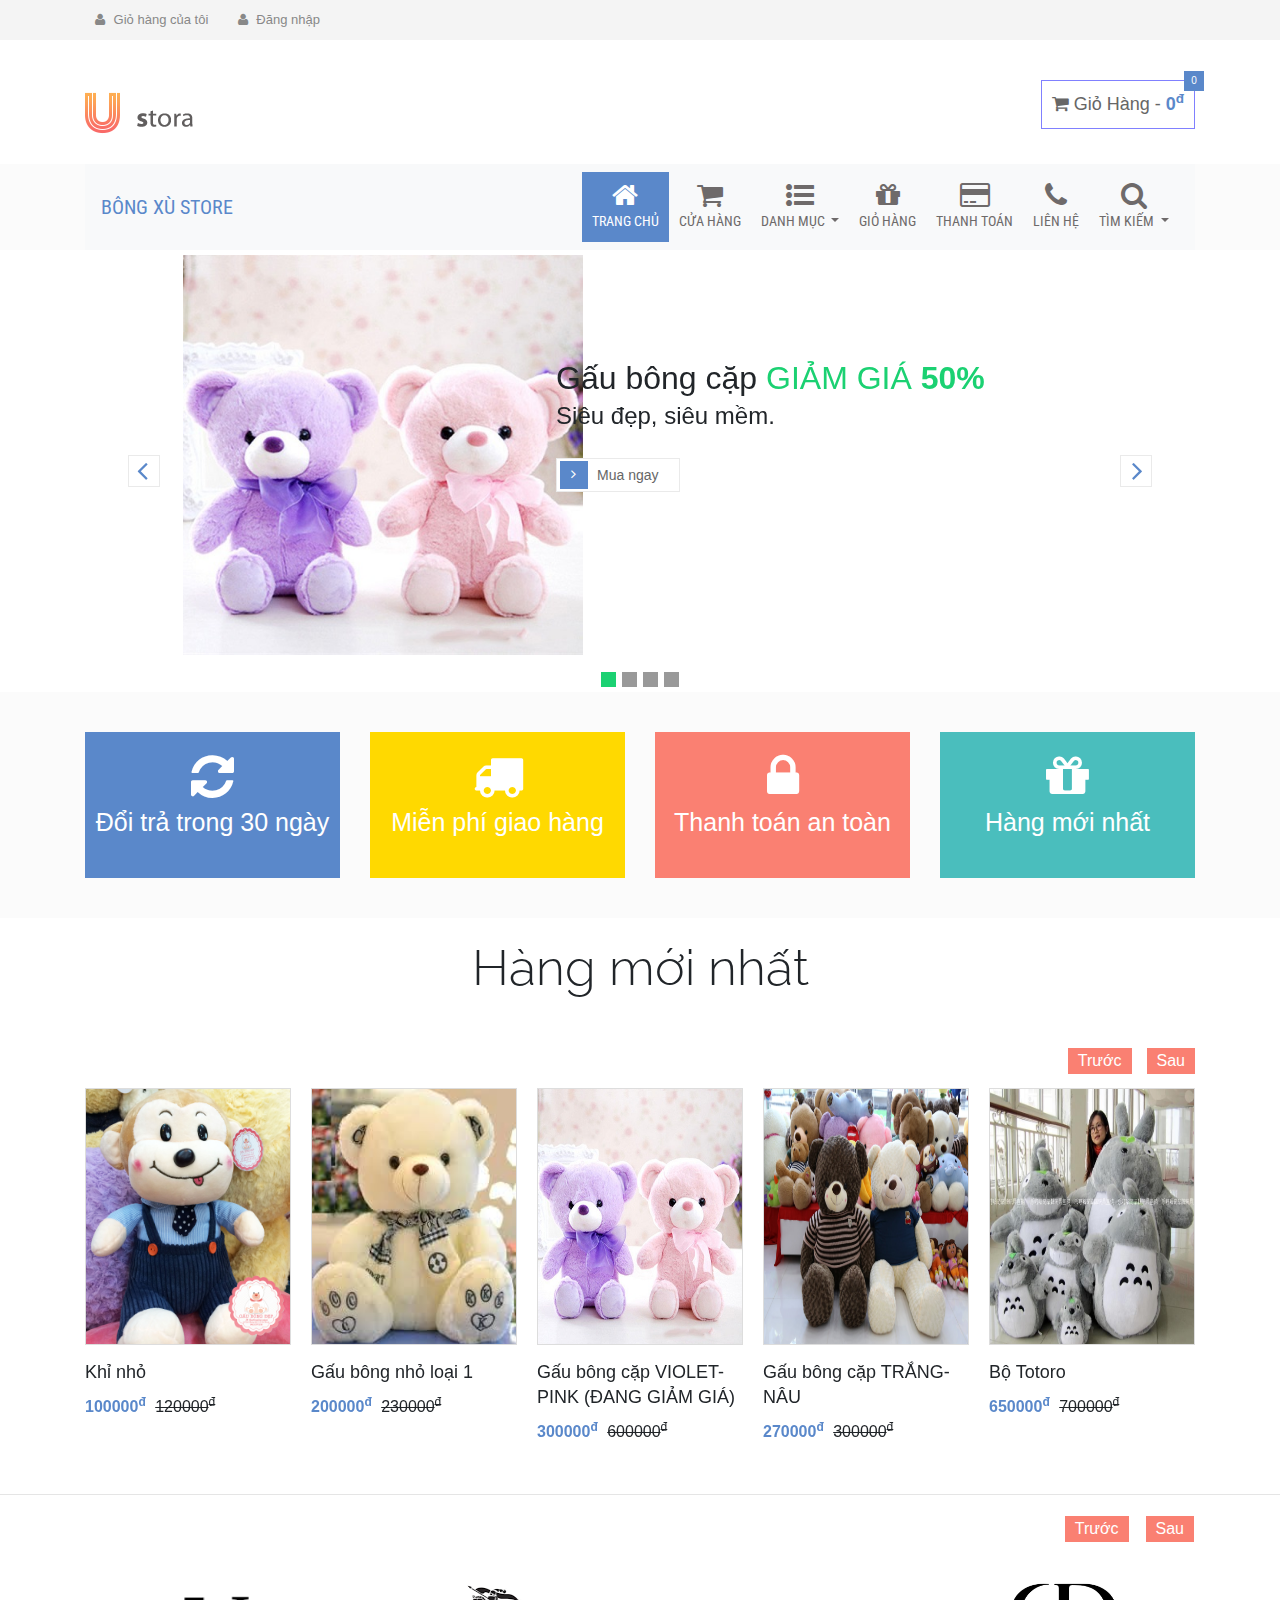
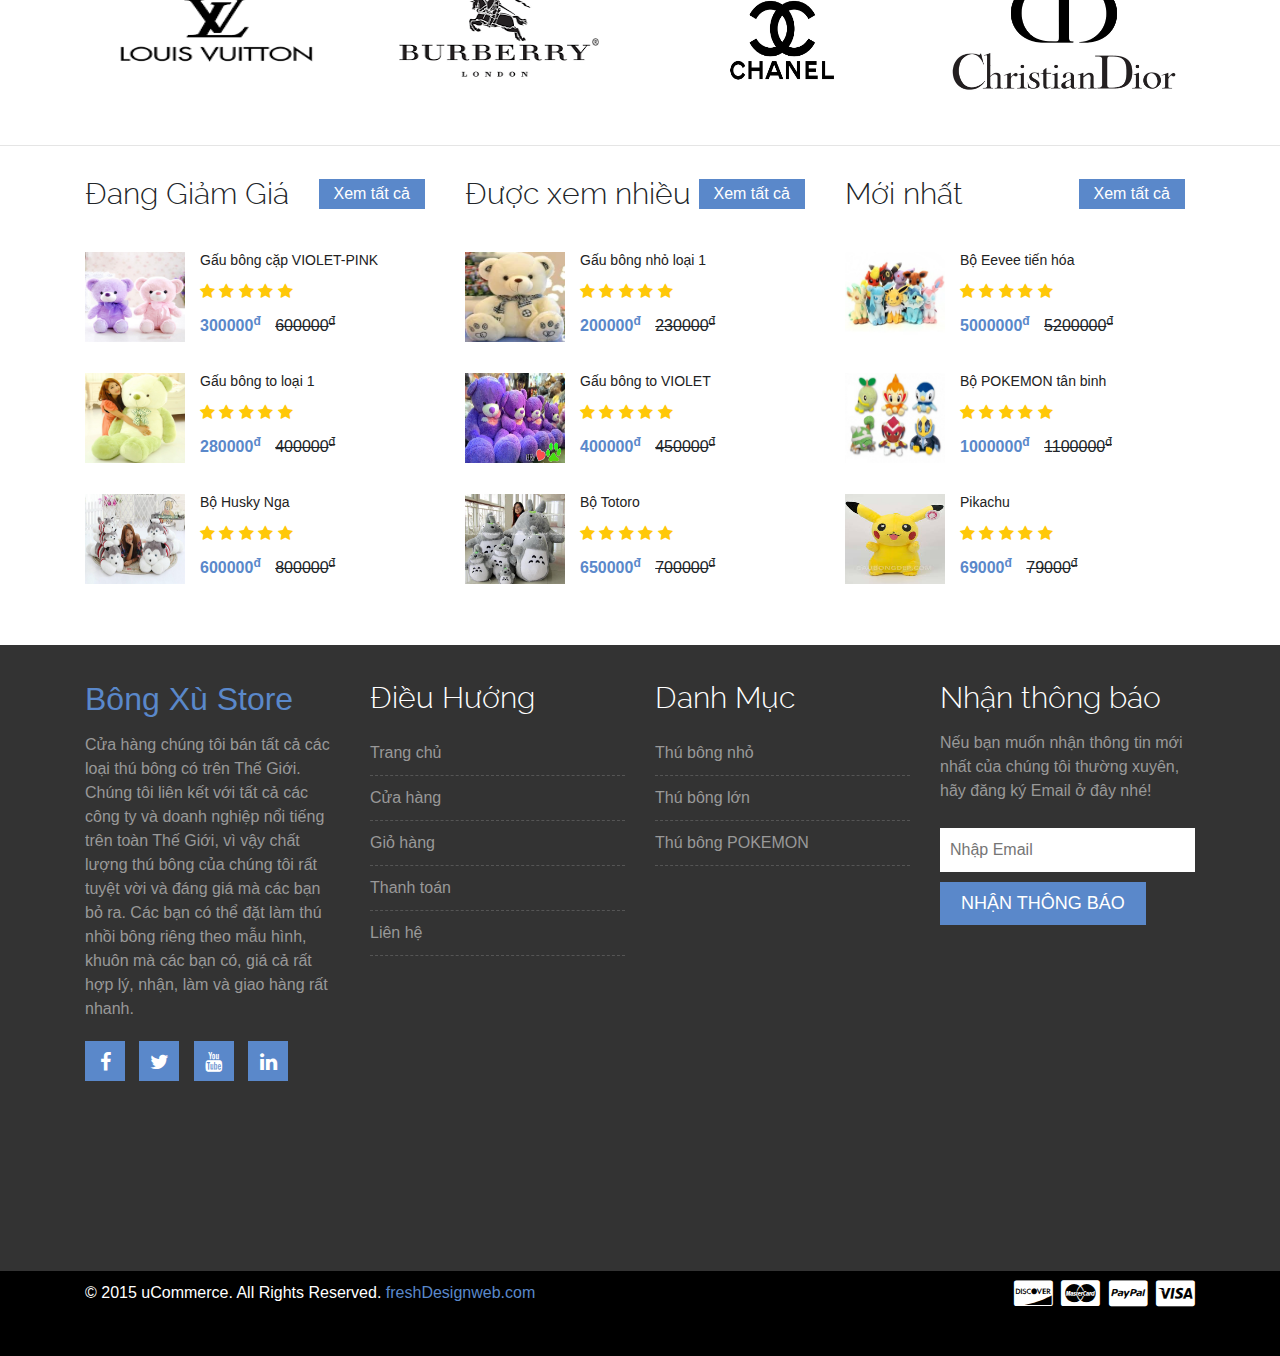
<file: index.html>
<!DOCTYPE html>
<!--
  ustora by freshdesignweb.com
  Twitter: https://twitter.com/freshdesignweb
  URL: https://www.freshdesignweb.com/ustora/
-->
<html lang="en">

<head>
  <meta charset="utf-8" />
  <meta http-equiv="X-UA-Compatible" content="IE=edge" />
  <meta name="viewport" content="width=device-width, initial-scale=1" />
  <title>Bông Xù Store</title>

  <!-- Google Fonts -->
  <link href="http://fonts.googleapis.com/css?family=Titillium+Web:400,200,300,700,600" rel="stylesheet" type="text/css" />
  <link href="http://fonts.googleapis.com/css?family=Roboto+Condensed:400,700,300" rel="stylesheet" type="text/css" />
  <!--
    <link href="http://fonts.googleapis.com/css?family=Raleway:400,100" rel="stylesheet" type="text/css"/>
-->
  <!-- Bootstrap -->
  <link rel="stylesheet" href="css/bootstrap.min.css" />

  <!-- Font Awesome -->
  <link rel="stylesheet" href="css/font-awesome.min.css" />

  <!-- Custom CSS -->
  <link rel="stylesheet" href="css/owl.carousel.css" />
  <link rel="stylesheet" href="style.css" />
  <link rel="stylesheet" href="css/responsive.css" />

  <!-- Bông Xù Custom Stylesheets -->
  <link rel="stylesheet" href="css/navbar.css" />
  <link rel="stylesheet" href="css/header.css" />
  <link rel="stylesheet" href="css/dialog.css" />


  <!--
      HTML5 shim and Respond.js for IE8 support of HTML5 elements and media queries
    -->
  <!-- WARNING: Respond.js doesn't work if you view the page via file:// -->
  <!--[if lt IE 9]>
      <script src="https://oss.maxcdn.com/html5shiv/3.7.2/html5shiv.min.js"></script>
      <script src="https://oss.maxcdn.com/respond/1.4.2/respond.min.js"></script>
    <![endif]-->
</head>

<body>
  <div class="header-area">
    <div class="container">
      <div class="row">
        <div class="col-md-12">
          <div class="user-menu">
            <ul>
              <li style="display: none;">
                <a href="#"><i class="fa fa-user"></i> My Account</a>
              </li>
              <li style="display: none;">
                <a href="#"><i class="fa fa-heart"></i> Wishlist</a>
              </li>
              <li>
                <a href="cart.html"><i class="fa fa-user"></i> Giỏ hàng của tôi</a>
              </li>
              <li>
                <a href="#" data-toggle="modal" data-target="#login-dialog" onclick="switchForm('login')">
                  <i class="fa fa-user"></i> Đăng nhập</a>
              </li>
            </ul>
          </div>
        </div>

        <!-- <div class="col-md-5">
          <div class="header-right">
            <ul class="list-unstyled list-inline">
              <li class="dropdown  list-inline-item">
                <a data-toggle="dropdown" data-hover="dropdown" class="dropdown-toggle" href="#"><span class="key">Tiền
                    tệ : </span><span class="value">VNĐ <span class="flag-icon flag-icon-vn"></span></span><b class="caret"></b></a>
                <ul class="dropdown-menu" style="display: none;">
                  <li class="dropdown-item">
                    <a href="#"><span class="flag-icon flag-icon-us"></span> USD</a>
                  </li>
                  <li class="dropdown-item">
                    <a href="#"><span class="flag-icon flag-icon-vn"></span> VNĐ</a>
                  </li>
                </ul>
              </li>
              
              <li class="dropdown list-inline-item">
                <a data-toggle="dropdown" data-hover="dropdown" class="dropdown-toggle" href="#"><span class="key">Ngôn
                    ngữ : </span><span class="value">Tiếng Việt </span><span class="flag-icon flag-icon-vn"></span><b
                    class="caret"></b></a>
                <ul class="dropdown-menu" style="display: none;">
                  <li class="dropdown-item">
                    <a href="#"><span class="flag-icon flag-icon-us"></span> English</a>
                  </li>
                  <li class="dropdown-item">
                    <a href="#"><span class="flag-icon flag-icon-vn"></span>
                      Tiếng Việt</a>
                  </li>
                </ul>
              </li>
            </ul>
          </div>
        </div> -->
      </div>
    </div>
  </div>
  <!-- End header area -->

  <div class="site-branding-area">
    <div class="container">
      <div class="row">
        <div class="col-sm-6">
          <div class="logo">
            <h1>
              <a href="index.html"><img src="img/logo.png" /></a>
            </h1>
          </div>
        </div>

        <div class="col-sm-6">
          <div class="shopping-item" ondrop="dropCart(event)" ondragover="allowDrop(event)">
            <a href="cart.html">
              <i class="fa fa-shopping-cart"></i>
              <span class="hidden">Giỏ Hàng - </span><span class="cart-amunt"></span>
              <span class="product-count"></span></a>
          </div>
        </div>
      </div>
    </div>
  </div>
  <!-- End site branding area -->

  <div class="mainmenu-area">
    <div class="container">
      <div class="navbar navbar-expand-lg navbar-light bg-light" role="navigation">
        <!-- <div class="navbar-header"> -->
        <button type="button" class="navbar-toggler" data-toggle="collapse" data-target="#main-navbar-collapse">
          <!--
              <span class="sr-only">Toggle navigation</span>
                         <span class="icon-bar"></span>
                         <span class="icon-bar"></span>
                         <span class="icon-bar"></span>
            -->
          <span class="navbar-toggler-icon"></span>
        </button>
        <span class="navbar-brand"><a href="index.html">Bông Xù Store</a></span>
        <!-- </div> -->
        <div class="navbar-collapse collapse" id="main-navbar-collapse">
          <ul class="nav navbar-nav ml-auto">
            <li class="nav-item active">
              <a class="nav-link" href="index.html">
                <span class="nav-hidden"><span class="fa fa-2x fa-home"></span><br /></span>Trang chủ
              </a>
            </li>
            <li class="nav-item">
              <a class="nav-link" href="shop.html">
                <span class="nav-hidden"><span class="fa fa-2x fa-shopping-cart"></span><br /></span>Cửa hàng
              </a>
            </li>
            <!--
                <li class="nav-item"><a class="nav-link" href="single-product.html">Single product</a></li>
              -->
            <!--
                <li class="nav-item"><a class="nav-link" href="cart.html">Cart</a></li>
              -->

            <li class="nav-item dropdown">
              <a class="nav-link dropdown-toggle" id="category-dropdown" data-toggle="dropdown" data-hover="dropdown"
                aria-expanded="false" href="#">
                <span class="nav-hidden"><span class="fa fa-2x fa-list-ul"></span><br /></span>
                Danh mục
              </a>
              <div class="dropdown-menu dropdown-menu-right" aria-labelledby="category-dropdown">
                <a href="shop.html?category=Thú bông nhỏ" class="dropdown-item">Thú bông nhỏ</a>
                <a href="shop.html?category=Thú bông lớn" class="dropdown-item">Thú bông lớn</a>
                <a href="shop.html?category=Thú bông POKEMON" class="dropdown-item">Thú bông POKEMON</a>
              </div>
            </li>
            <li class="nav-item">
              <a class="nav-link" href="cart.html">
                <span class="nav-hidden"><span class="fa fa-2x fa-gift"></span><br /></span>
                Giỏ hàng
              </a>
            </li>
            <li class="nav-item">
              <a class="nav-link" href="checkout.html">
                <span class="nav-hidden">
                  <span class="fa fa-2x far fa-credit-card"></span><br>
                </span>
                Thanh toán
              </a>
            </li>
            <li class="nav-item">
              <a class="nav-link" href="contact.html">
                <span class="nav-hidden"><span class="fa fa-2x fa-phone"></span><br /></span>
                Liên hệ
              </a>
            </li>
            <li class="dropdown nav-item searchbox">
              <a href="#" id="searchbox-dropdown" class="nav-link dropdown-toggle" data-toggle="dropdown">
                <span class="nav-hidden"><span class="fa fa-2x fa-search"></span><br /></span>
                Tìm kiếm
              </a>
              <div class="dropdown-menu dropdown-menu-right bg-light p-2 border-0" aria-labelledby="searchbox-dropdown">
                <form action="#" class="form-inline dropdown-item">
                  <input class="form-control mr-sm-2" type="search" placeholder="Tìm kiếm..." aria-label="Search" />
                  <button type="submit" class="btn-success" style="line-height: 0">
                    <span class=" fa fa-search"></span>
                  </button>
                </form>
              </div>
            </li>
          </ul>
        </div>
      </div>
    </div>
  </div>
  <!-- End mainmenu area -->

  <div class="slider-area">
    <!-- Slider -->
    <div class="block-slider block-slider4">
      <ul class="" id="bxslider-home4">
        <li>
          <img src="images/small/img10.jpg" alt="Slide" style="width: 400px; height: 400px; margin-left: 50px" />
          <div class="caption-group">
            <h2 class="caption title">
              Gấu bông cặp <span class="primary">GIẢM GIÁ <strong> 50%</strong></span>
            </h2>
            <h4 class="caption subtitle">Siêu đẹp, siêu mềm.</h4>
            <a class="caption button-radius" href="single-product.html?id=10"><span class="icon"></span>Mua ngay</a>
          </div>
        </li>
        <li>
          <img src="images/large/img17.jpg" alt="Slide" style="width: 400px; height: 400px; margin-left: 50px" />
          <div class="caption-group">
            <h2 class="caption title">
              Gấu bông lớn
              <span class="primary">GIẢM GIÁ <strong> 30%</strong></span>
            </h2>
            <h4 class="caption subtitle">Mua gấu tặng kèm người.</h4>
            <a class="caption button-radius" href="single-product.html?id=17" class="html">
              <span class="icon"></span>Mua ngay</a>
          </div>
        </li>
        <li>
          <img src="images/large/img22.jpg" alt="Slide" style="width: 700px; height: 400px; margin-left: 50px" />
          <div class="caption-group" style="right: 0; position: absolute;">
            <h2 class="caption title">
              Bộ chó Husky <span class="primary">GIẢM GIÁ <strong> 25%</strong></span>
            </h2>
            <h4 class="caption subtitle">Đa kích cỡ, tha hồ lựa chọn.</h4>
            <a class="caption button-radius" href="single-product.html?id=22"><span class="icon"></span>Mua ngay</a>
          </div>
        </li>
        <li>
          <img src="images/pokemon/img62.jpg" alt="Slide" style="width: 500px; height: 400px; margin-left: 50px" />
          <div class="caption-group" style="right: 0; position: absolute;">
            <h2 class="caption title">
              Thú bông POKEMON <span class="primary">Thế hệ <strong>MỚI</strong></span>
            </h2>
            <h4 class="caption subtitle">Bộ Eevee tiến hóa.</h4>
            <a class="caption button-radius" href="single-product.html?id=55"><span class="icon"></span>Mua ngay</a>
          </div>
        </li>
      </ul>
    </div>
    <!-- ./Slider -->
  </div>
  <!-- End slider area -->

  <div class="promo-area">
    <div class="zigzag-bottom"></div>
    <div class="container">
      <div class="row">
        <div class="col-md-3 col-sm-6">
          <div class="single-promo promo1">
            <i class="fa fa-refresh"></i>
            <p>Đổi trả trong 30 ngày</p>
          </div>
        </div>
        <div class="col-md-3 col-sm-6">
          <div class="single-promo promo2">
            <i class="fa fa-truck"></i>
            <p>Miễn phí giao hàng</p>
          </div>
        </div>
        <div class="col-md-3 col-sm-6">
          <div class="single-promo promo3">
            <i class="fa fa-lock"></i>
            <p>Thanh toán an toàn</p>
          </div>
        </div>
        <div class="col-md-3 col-sm-6">
          <div class="single-promo promo4">
            <i class="fa fa-gift"></i>
            <p>Hàng mới nhất</p>
          </div>
        </div>
      </div>
    </div>
  </div>
  <!-- End promo area -->

  <div class="maincontent-area">
    <div class="zigzag-bottom"></div>
    <div class="container">
      <div class="row">
        <div class="col-md-12">
          <div class="latest-product">
            <h2 class="section-title">Hàng mới nhất</h2>
            <div class="product-carousel">

              <div class="single-product" ondragstart="itemDrag(event)" draggable="true" data-itemid="2">
                <div class="product-f-image">
                  <img src="images/small/img2.jpg" alt="" style="width: 205px; height: 257px;" />
                  <div class="product-hover">
                    <a href="cart.html" class="add-to-cart-link">
                      <i class="fa fa-shopping-cart"></i> Mua hàng
                    </a>
                    <a href="single-product.html" class="view-details-link">
                      <i class="fa fa-link"></i> Xem chi tiết
                    </a>
                  </div>
                </div>

                <h2>
                  Khỉ nhỏ
                </h2>

                <div class="product-carousel-price">
                  <ins>100000<sup>đ</sup></ins> <del>120000<sup>đ</sup></del>
                </div>
              </div>


              <div class="single-product" ondragstart="itemDrag(event)" draggable="true" data-itemid="2">
                <div class="product-f-image">
                  <img src="images/small/img6.jpg" alt="" style="width: 205px; height: 257px;" />
                  <div class="product-hover">
                    <a href="cart.html" class="add-to-cart-link">
                      <i class="fa fa-shopping-cart"></i> Mua hàng
                    </a>
                    <a href="single-product.html" class="view-details-link">
                      <i class="fa fa-link"></i> Xem chi tiết
                    </a>
                  </div>
                </div>

                <h2>
                  Gấu bông nhỏ loại 1
                </h2>

                <div class="product-carousel-price">
                  <ins>200000<sup>đ</sup></ins> <del>230000<sup>đ</sup></del>
                </div>
              </div>


              <div class="single-product" ondragstart="itemDrag(event)" draggable="true" data-itemid="2">
                <div class="product-f-image">
                  <img src="images/small/img10.jpg" alt="" style="width: 205px; height: 257px;" />
                  <div class="product-hover">
                    <a href="cart.html" class="add-to-cart-link">
                      <i class="fa fa-shopping-cart"></i> Mua hàng
                    </a>
                    <a href="single-product.html" class="view-details-link">
                      <i class="fa fa-link"></i> Xem chi tiết
                    </a>
                  </div>
                </div>

                <h2>
                  Gấu bông cặp VIOLET-PINK (ĐANG GIẢM GIÁ)
                </h2>

                <div class="product-carousel-price">
                  <ins>300000<sup>đ</sup></ins> <del>600000<sup>đ</sup></del>
                </div>
              </div>


              <div class="single-product" ondragstart="itemDrag(event)" draggable="true" data-itemid="2">
                <div class="product-f-image">
                  <img src="images/small/img9.jpg" alt="" style="width: 205px; height: 257px;" />
                  <div class="product-hover">
                    <a href="cart.html" class="add-to-cart-link">
                      <i class="fa fa-shopping-cart"></i> Mua hàng
                    </a>
                    <a href="single-product.html" class="view-details-link">
                      <i class="fa fa-link"></i> Xem chi tiết
                    </a>
                  </div>
                </div>

                <h2>
                  Gấu bông cặp TRẮNG-NÂU
                </h2>

                <div class="product-carousel-price">
                  <ins>270000<sup>đ</sup></ins> <del>300000<sup>đ</sup></del>
                </div>
              </div>


              <div class="single-product" ondragstart="itemDrag(event)" draggable="true" data-itemid="2">
                <div class="product-f-image">
                  <img src="images/large/img15.jpg" alt="" style="width: 205px; height: 257px;" />
                  <div class="product-hover">
                    <a href="cart.html" class="add-to-cart-link">
                      <i class="fa fa-shopping-cart"></i> Mua hàng
                    </a>
                    <a href="single-product.html" class="view-details-link">
                      <i class="fa fa-link"></i> Xem chi tiết
                    </a>
                  </div>
                </div>

                <h2>
                  Bộ Totoro
                </h2>

                <div class="product-carousel-price">
                  <ins>650000<sup>đ</sup></ins> <del>700000<sup>đ</sup></del>
                </div>
              </div>


              <div class="single-product" ondragstart="itemDrag(event)" draggable="true" data-itemid="2">
                <div class="product-f-image">
                  <img src="images/large/img22.jpg" alt="" style="width: 205px; height: 257px;" />
                  <div class="product-hover">
                    <a href="cart.html" class="add-to-cart-link">
                      <i class="fa fa-shopping-cart"></i> Mua hàng
                    </a>
                    <a href="single-product.html" class="view-details-link">
                      <i class="fa fa-link"></i> Xem chi tiết
                    </a>
                  </div>
                </div>

                <h2>
                  Bộ Husky Nga (ĐANG GIẢM GIÁ)
                </h2>

                <div class="product-carousel-price">
                  <ins>600000<sup>đ</sup></ins> <del>800000<sup>đ</sup></del>
                </div>
              </div>


              <div class="single-product" ondragstart="itemDrag(event)" draggable="true" data-itemid="2">
                <div class="product-f-image">
                  <img src="images/large/img17.jpg" alt="" style="width: 205px; height: 257px;" />
                  <div class="product-hover">
                    <a href="cart.html" class="add-to-cart-link">
                      <i class="fa fa-shopping-cart"></i> Mua hàng
                    </a>
                    <a href="single-product.html" class="view-details-link">
                      <i class="fa fa-link"></i> Xem chi tiết
                    </a>
                  </div>
                </div>

                <h2>
                  Gấu bông to loại 1 (ĐANG GIẢM GIÁ)
                </h2>

                <div class="product-carousel-price">
                  <ins>280000<sup>đ</sup></ins> <del>400000<sup>đ</sup></del>
                </div>
              </div>


              <div class="single-product" ondragstart="itemDrag(event)" draggable="true" data-itemid="2">
                <div class="product-f-image">
                  <img src="images/pokemon/img31.jpg" alt="" style="width: 205px; height: 257px;" />
                  <div class="product-hover">
                    <a href="cart.html" class="add-to-cart-link">
                      <i class="fa fa-shopping-cart"></i> Mua hàng
                    </a>
                    <a href="single-product.html" class="view-details-link">
                      <i class="fa fa-link"></i> Xem chi tiết
                    </a>
                  </div>
                </div>

                <h2>
                  Pikachu (HOT)
                </h2>

                <div class="product-carousel-price">
                  <ins>69000<sup>đ</sup></ins> <del>79000<sup>đ</sup></del>
                </div>
              </div>


              <div class="single-product" ondragstart="itemDrag(event)" draggable="true" data-itemid="2">
                <div class="product-f-image">
                  <img src="images/pokemon/img61.jpg" alt="" style="width: 205px; height: 257px;" />
                  <div class="product-hover">
                    <a href="cart.html" class="add-to-cart-link">
                      <i class="fa fa-shopping-cart"></i> Mua hàng
                    </a>
                    <a href="single-product.html" class="view-details-link">
                      <i class="fa fa-link"></i> Xem chi tiết
                    </a>
                  </div>
                </div>

                <h2>
                  Bộ POKEMON tân binh
                </h2>

                <div class="product-carousel-price">
                  <ins>1000000<sup>đ</sup></ins> <del>1100000<sup>đ</sup></del>
                </div>
              </div>


              <div class="single-product" ondragstart="itemDrag(event)" draggable="true" data-itemid="2">
                <div class="product-f-image">
                  <img src="images/pokemon/img62.jpg" alt="" style="width: 205px; height: 257px;" />
                  <div class="product-hover">
                    <a href="cart.html" class="add-to-cart-link">
                      <i class="fa fa-shopping-cart"></i> Mua hàng
                    </a>
                    <a href="single-product.html" class="view-details-link">
                      <i class="fa fa-link"></i> Xem chi tiết
                    </a>
                  </div>
                </div>

                <h2>
                  Bộ Eevee tiến hóa (HÀNG MỚI)
                </h2>

                <div class="product-carousel-price">
                  <ins>5000000<sup>đ</sup></ins> <del>5200000<sup>đ</sup></del>
                </div>
              </div>

            </div>
          </div>
        </div>
      </div>
    </div>
  </div>
  <!-- End main content area -->

  <div class="brands-area">
    <div class="zigzag-bottom"></div>
    <div class="container">
      <div class="row">
        <div class="col-md-12">
          <div class="brand-wrapper">
            <div class="brand-list">
              <img src="img/logo1.png" alt="" style="width: 270px; height: 170px;" />
              <img src="img/logo2.png" alt="" style="width: 270px; height: 170px;" />
              <img src="img/logo3.jpg" alt="" style="width: 270px; height: 170px;" />
              <img src="img/logo4.jpg" alt="" style="width: 270px; height: 170px;" />
              <img src="img/logo5.png" alt="" style="width: 270px; height: 170px;" />
              <img src="img/logo6.png" alt="" style="width: 270px; height: 170px;" />
              <img src="img/logo7.png" alt="" style="width: 270px; height: 170px;" />
              <img src="img/logo8.png" alt="" style="width: 270px; height: 170px;" />
            </div>
          </div>
        </div>
      </div>
    </div>
  </div>
  <!-- End brands area -->

  <div class="product-widget-area">
    <div class="zigzag-bottom"></div>
    <div class="container">
      <div class="row">

        <div class="col-md-4">
          <div class="single-product-widget">
            <h2 class="product-wid-title">Đang Giảm Giá</h2>
            <a href="shop.html" class="wid-view-more">Xem tất cả</a>

            <div class="single-wid-product">
              <a href="single-product.html?id=10">
                <img src="images/small/img10.jpg" alt="" class="product-thumb" />
              </a>
              <h2><a href="single-product.html?id=10">Gấu bông cặp VIOLET-PINK</a></h2>
              <div class="product-wid-rating">
                <i class="fa fa-star"></i>
                <i class="fa fa-star"></i>
                <i class="fa fa-star"></i>
                <i class="fa fa-star"></i>
                <i class="fa fa-star"></i>
              </div>
              <div class="product-wid-price">
                <ins>300000<sup>đ</sup></ins> <del>600000<sup>đ</sup></del>
              </div>
            </div>


            <div class="single-wid-product">
              <a href="single-product.html?id=17"><img src="images/large/img17.jpg" alt="" class="product-thumb" /></a>
              <h2><a href="single-product.html?id=17">Gấu bông to loại 1</a></h2>
              <div class="product-wid-rating">
                <i class="fa fa-star"></i> <i class="fa fa-star"></i>
                <i class="fa fa-star"></i> <i class="fa fa-star"></i>
                <i class="fa fa-star"></i>
              </div>
              <div class="product-wid-price">
                <ins>280000<sup>đ</sup></ins> <del>400000<sup>đ</sup></del>
              </div>
            </div>


            <div class="single-wid-product">
              <a href="single-product.html?id=22"><img src="images/large/img22.jpg" alt="" class="product-thumb" /></a>
              <h2><a href="single-product.html?id=22">Bộ Husky Nga</a></h2>
              <div class="product-wid-rating">
                <i class="fa fa-star"></i> <i class="fa fa-star"></i>
                <i class="fa fa-star"></i> <i class="fa fa-star"></i>
                <i class="fa fa-star"></i>
              </div>
              <div class="product-wid-price">
                <ins>600000<sup>đ</sup></ins> <del>800000<sup>đ</sup></del>
              </div>
            </div>


          </div>
        </div>

        <div class="col-md-4">
          <div class="single-product-widget">
            <h2 class="product-wid-title">Được xem nhiều</h2>
            <a href="shop.html" class="wid-view-more">Xem tất cả</a>

            <div class="single-wid-product">
              <a href="single-product.html?id=6">
                <img src="images/small/img6.jpg" alt="" class="product-thumb">
              </a>
              <h2><a href="single-product.html?id=6">Gấu bông nhỏ loại 1</a></h2>
              <div class="product-wid-rating">
                <i class="fa fa-star"></i> <i class="fa fa-star"></i>
                <i class="fa fa-star"></i> <i class="fa fa-star"></i>
                <i class="fa fa-star"></i>
              </div>
              <div class="product-wid-price">
                <ins>200000<sup>đ</sup></ins> <del>230000<sup>đ</sup></del>
              </div>
            </div>


            <div class="single-wid-product">
              <a href="single-product.html?id=20"><img src="images/large/img20.jpg" alt="" class="product-thumb" /></a>
              <h2><a href="single-product.html?id=20">Gấu bông to VIOLET</a></h2>
              <div class="product-wid-rating">
                <i class="fa fa-star"></i> <i class="fa fa-star"></i>
                <i class="fa fa-star"></i> <i class="fa fa-star"></i>
                <i class="fa fa-star"></i>
              </div>
              <div class="product-wid-price">
                <ins>400000<sup>đ</sup></ins> <del>450000<sup>đ</sup></del>
              </div>
            </div>


            <div class="single-wid-product">
              <a href="single-product.html?id=15"><img src="images/large/img15.jpg" alt="" class="product-thumb" /></a>
              <h2><a href="single-product.html?id=15">Bộ Totoro</a></h2>
              <div class="product-wid-rating">
                <i class="fa fa-star"></i> <i class="fa fa-star"></i>
                <i class="fa fa-star"></i> <i class="fa fa-star"></i>
                <i class="fa fa-star"></i>
              </div>
              <div class="product-wid-price">
                <ins>650000<sup>đ</sup></ins> <del>700000<sup>đ</sup></del>
              </div>
            </div>


          </div>
        </div>

        <div class="col-md-4">
          <div class="single-product-widget">
            <h2 class="product-wid-title">Mới nhất</h2>
            <a href="shop.html" class="wid-view-more">Xem tất cả</a>

            <div class="single-wid-product">
              <a href="single-product.html?id=55"><img src="images/pokemon/img62.jpg" alt="" class="product-thumb" /></a>
              <h2><a href="single-product.html?id=55">Bộ Eevee tiến hóa</a></h2>
              <div class="product-wid-rating">
                <i class="fa fa-star"></i> <i class="fa fa-star"></i>
                <i class="fa fa-star"></i> <i class="fa fa-star"></i>
                <i class="fa fa-star"></i>
              </div>
              <div class="product-wid-price">
                <ins>5000000<sup>đ</sup></ins> <del>5200000<sup>đ</sup></del>
              </div>
            </div>


            <div class="single-wid-product">
              <a href="single-product.html?id=54"><img src="images/pokemon/img61.jpg" alt="" class="product-thumb" /></a>
              <h2><a href="single-product.html?id=54">Bộ POKEMON tân binh</a></h2>
              <div class="product-wid-rating">
                <i class="fa fa-star"></i> <i class="fa fa-star"></i>
                <i class="fa fa-star"></i> <i class="fa fa-star"></i>
                <i class="fa fa-star"></i>
              </div>
              <div class="product-wid-price">
                <ins>1000000<sup>đ</sup></ins> <del>1100000<sup>đ</sup></del>
              </div>
            </div>


            <div class="single-wid-product">
              <a href="single-product.html?id=23"><img src="images/pokemon/img31.jpg" alt="" class="product-thumb" /></a>
              <h2><a href="single-product.html?id=23">Pikachu</a></h2>
              <div class="product-wid-rating">
                <i class="fa fa-star"></i> <i class="fa fa-star"></i>
                <i class="fa fa-star"></i> <i class="fa fa-star"></i>
                <i class="fa fa-star"></i>
              </div>
              <div class="product-wid-price">
                <ins>69000<sup>đ</sup></ins> <del>79000<sup>đ</sup></del>
              </div>
            </div>


          </div>
        </div>
      </div>
    </div>
  </div>
  <!-- End product widget area -->

  <div class="footer-top-area">
    <div class="zigzag-bottom"></div>
    <div class="container">
      <div class="row">
        <div class="col-md-3 col-sm-6">
          <div class="footer-about-us">
            <h2><span>Bông Xù Store</span></h2>
            <p>
              Cửa hàng chúng tôi bán tất cả các loại thú bông có trên Thế Giới. Chúng tôi liên kết với tất cả các công
              ty và doanh nghiệp nổi tiếng trên toàn Thế Giới, vì vậy chất lượng thú bông của chúng tôi rất tuyệt vời
              và đáng giá mà các bạn bỏ ra. Các bạn có thể đặt làm thú nhồi bông riêng theo mẫu hình, khuôn mà các bạn
              có, giá cả rất hợp lý, nhận, làm và giao hàng rất nhanh.
            </p>
            <div class="footer-social">
              <a href="https://facebook.com" target="_blank"><i class="fa fa-facebook"></i></a>
              <a href="https://twitter.com" target="_blank"><i class="fa fa-twitter"></i></a>
              <a href="https://youtube.com" target="_blank"><i class="fa fa-youtube"></i></a>
              <a href="https://linkedin.com" target="_blank"><i class="fa fa-linkedin"></i></a>
            </div>
          </div>
        </div>

        <div class="col-md-3 col-sm-6">
          <div class="footer-menu">
            <h2 class="footer-wid-title">Điều Hướng</h2>
            <ul>
              <li><a href="index.html">Trang chủ</a></li>
              <li><a href="shop.html">Cửa hàng</a></li>
              <li><a href="cart.html">Giỏ hàng</a></li>
              <li><a href="checkout.html">Thanh toán</a></li>
              <li><a href="contact.html">Liên hệ</a></li>
            </ul>
          </div>
        </div>

        <div class="col-md-3 col-sm-6">
          <div class="footer-menu">
            <h2 class="footer-wid-title">Danh Mục</h2>
            <ul>
              <li><a href="shop.html?category=Thú bông nhỏ" class="dropdown-item">Thú bông nhỏ</a></li>
              <li><a href="shop.html?category=Thú bông lớn" class="dropdown-item">Thú bông lớn</a></li>
              <li><a href="shop.html?category=Thú bông POKEMON" class="dropdown-item">Thú bông POKEMON</a></li>
            </ul>
          </div>
        </div>

        <div class="col-md-3 col-sm-6">
          <div class="footer-newsletter">
            <h2 class="footer-wid-title">Nhận thông báo</h2>
            <p>
              Nếu bạn muốn nhận thông tin mới nhất của chúng tôi thường xuyên, hãy đăng ký Email ở đây nhé!
            </p>
            <div class="newsletter-form">
              <form action="#">
                <input type="email" placeholder="Nhập Email" />
                <input type="submit" value="Nhận thông báo" />
              </form>
            </div>
          </div>
        </div>
      </div>
    </div>
  </div>
  <!-- End footer top area -->

  <div class="footer-bottom-area">
    <div class="container">
      <div class="row">
        <div class="col-md-8">
          <div class="copyright">
            <p>
              &copy; 2015 uCommerce. All Rights Reserved.
              <a href="http://www.freshdesignweb.com" target="_blank">freshDesignweb.com</a>
            </p>
          </div>
        </div>

        <div class="col-md-4">
          <div class="footer-card-icon">
            <i class="fa fa-cc-discover"></i>
            <i class="fa fa-cc-mastercard"></i>
            <i class="fa fa-cc-paypal"></i> <i class="fa fa-cc-visa"></i>
          </div>
        </div>
      </div>
    </div>
  </div>
  <!-- End footer bottom area -->

  <div action="#" class="modal fade" role="dialog" id="login-dialog">
    <div class="modal-dialog modal-lg modal-dialog-centered" role="document">
      <div class="modal-content">
        <div class="modal-header" style="background: #5a88ca url('img/crossword.png') repeat;">
          <button class="close" data-dismiss="modal">x</button>
        </div>
        <div class="modal-body">
          <div class="row">
            <div class="col-md-6 text-center social-connect my-auto">
              <h4 class="modal-title">Kết nối với</h4>
              <ul>
                <li class="fb-login">
                  <a href="https://facebook.com" class="btn">
                    <span class="fa fa-2x fa-facebook-square"></span> facebook
                  </a>
                </li>
                <li class="gg-login">
                  <a href="https://google.com" class="btn">
                    <span class="fa fa-2x fa-google-plus-square"></span>
                    Google
                  </a>
                </li>
                <li class="twit-login">
                  <a href="https://twitter.com" class="btn">
                    <span class="fa fa-2x fa-twitter-square"></span> Twitter
                  </a>
                </li>
              </ul>
            </div>
            <form action="" class="col-md-6 ml-auto text-center" id="login-form">
              <h4 class="modal-title">Đăng nhập</h4>
              <label for="loginID">Tên đăng nhập</label>
              <input type="text" name="loginID" placeholder="Tên đăng nhập..." />
              <label for="loginPW">Mật khẩu</label>
              <input type="password" name="loginPW" placeholder="Mật khẩu..." />
              <label>
                Chưa có tài khoản? <a href="#" class="openReg" onclick="switchForm('register')">Đăng ký</a>
              </label>
              <label>
                Quên mật khẩu? <a href="#" class="openForgetPW">Tìm mật khẩu</a>
              </label>
              <button type="submit" class="btn">Đăng nhập</button>
            </form>
            <form action="" class="col-md-6 ml-auto text-center" id="register-form" style="display: none;">
              <h5 class="modal-title">Đăng ký</h5>
              <label for="regID">Tên đăng nhập</label>
              <input type="text" name="regID" placeholder="Tên đăng nhập..." />
              <label for="regPW">Mật khẩu</label>
              <input type="password" name="regPW" placeholder="Mật khẩu..." />
              <label for="regMail">Địa chỉ Email</label>
              <input type="email" name="regMail" placeholder="abc@xyz.com" />
              <label>Đã có tài khoản? <a href="#" onclick="switchForm('login')">Đăng nhập</a></label>
              <button type="submit" class="btn">Đăng ký</button>
            </form>
          </div>
        </div>
        <div class="modal-footer">
          <span style="margin: 0 auto;font-size: 13px; color: #8f8686;">Bông Xù Store ; 2018</span>
        </div>
      </div>
    </div>
  </div>

  <!-- Latest jQuery form server -->
  <script src="js/jquery.min.js"></script>

  <!-- Bootstrap JS form CDN -->
  <!--
      <script src="http://maxcdn.bootstrapcdn.com/bootstrap/3.2.0/js/bootstrap.min.js"></script>
    -->
  <script src="js/bootstrap.bundle.min.js"></script>

  <!-- jQuery sticky menu -->
  <script src="js/owl.carousel.min.js"></script>
  <script src="js/jquery.sticky.js"></script>

  <!-- jQuery easing -->
  <script src="js/jquery.easing.1.3.min.js"></script>

  <!-- Main Script -->
  <script src="js/main.js"></script>
  <script src="js/shoppingcart.js"></script>
  <script src="var.js"></script>

  <!-- Slider -->
  <script type="text/javascript" src="js/bxslider.min.js"></script>
  <script type="text/javascript" src="js/script.slider.js"></script>
</body>

</html>
</file>
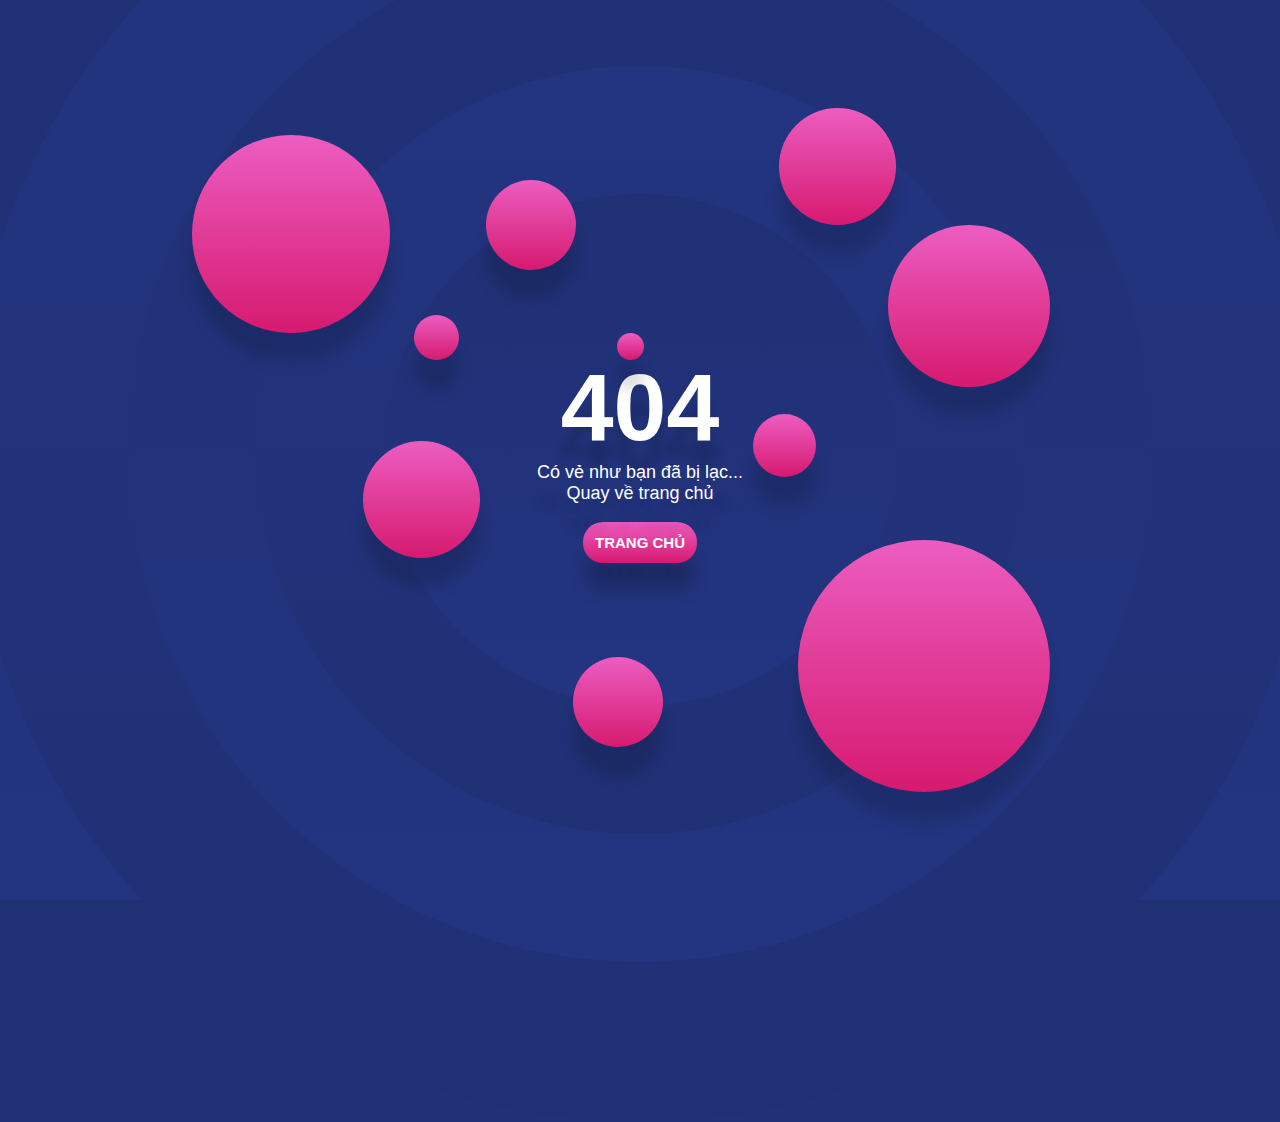
<file: controllers/index.html>
<!DOCTYPE html>
<html lang="vi">

<head>
  <meta charset="UTF-8">
  <meta name="viewport" content="width=device-width, initial-scale=1.0">
  <meta http-equiv="X-UA-Compatible" content="ie=edge">
  <title>Oopss!!! Wrong way</title>
  <style>
    html,
    body {
      height: 100vh;
    }

    html:before,
    body:before,
    html:after,
    body:after {
      content: '';
      background: linear-gradient(#203075, #233581);
      border-radius: 50%;
      position: absolute;
      top: 50%;
      left: 50%;
      transform: translate(-50%, -50%);
    }

    html:before,
    body:before {
      background: linear-gradient(#233581, #203075);
    }

    html {
      background: linear-gradient(#203075, #233581);
      overflow: hidden;
    }

    html:before {
      height: 105vmax;
      width: 105vmax;
      z-index: -4;
    }

    html:after {
      height: 80vmax;
      width: 80vmax;
      z-index: -3;
    }

    body {
      display: flex;
      justify-content: center;
      align-items: center;
      color: #fff;
      font-family: 'Varela Round', Sans-serif;
      text-shadow: 0 30px 10px rgba(0, 0, 0, .15);
    }

    body:before {
      height: 60vmax;
      width: 60vmax;
      z-index: -2;
    }

    body:after {
      height: 40vmax;
      width: 40vmax;
      z-index: -1;
    }

    .main {
      text-align: center;
      z-index: 5;
    }

    p {
      font-size: 18px;
      margin-top: 0;
    }

    h1 {
      font-size: 95px;
      margin: 0;
    }

    a {
      display: block;
      background: linear-gradient(#ec5dc1, #d61a6f);
      padding: 12px;
      border: none;
      border-radius: 20px;
      box-shadow: 0 30px 15px rgba(0, 0, 0, .15);
      outline: none;
      color: #fff;
      font: 400 6.4px Nunito, 'Varela Round', Sans-serif;
      text-transform: uppercase;
      cursor: pointer;
      font-size: 15px;
      font-weight: bold;
      max-width: 90px;
      margin: auto;
      text-decoration: none;
    }

    .bubble {
      background: linear-gradient(#ec5dc1, #d61a6f);
      border-radius: 50%;
      box-shadow: 0 30px 15px rgba(0, 0, 0, .15);
      position: absolute;
    }

    .bubble:before,
    .bubble:after {
      content: '';
      background: linear-gradient(#ec5dc1, #d61a6f);
      border-radius: 50%;
      box-shadow: 0 30px 15px rgba(0, 0, 0, .15);
      position: absolute;
    }

    .bubble:nth-child(1) {
      top: 15vh;
      left: 15vw;
      height: 22vmin;
      width: 22vmin;
    }

    .bubble:nth-child(1):before {
      width: 13vmin;
      height: 13vmin;
      bottom: -25vh;
      right: -10vmin;
    }

    .bubble:nth-child(2) {
      top: 20vh;
      left: 38vw;
      height: 10vmin;
      width: 10vmin;
    }

    .bubble:nth-child(2):before {
      width: 5vmin;
      height: 5vmin;
      bottom: -10vh;
      left: -8vmin;
    }

    .bubble:nth-child(3) {
      top: 12vh;
      right: 30vw;
      height: 13vmin;
      width: 13vmin;
    }

    .bubble:nth-child(3):before {
      width: 3vmin;
      height: 3vmin;
      bottom: -15vh;
      left: -18vmin;
      z-index: 6;
    }

    .bubble:nth-child(4) {
      top: 25vh;
      right: 18vw;
      height: 18vmin;
      width: 18vmin;
    }

    .bubble:nth-child(4):before {
      width: 7vmin;
      height: 7vmin;
      bottom: -10vmin;
      left: -15vmin;
    }

    .bubble:nth-child(5) {
      top: 60vh;
      right: 18vw;
      height: 28vmin;
      width: 28vmin;
    }

    .bubble:nth-child(5):before {
      width: 10vmin;
      height: 10vmin;
      bottom: 5vmin;
      left: -25vmin;
    }
  </style>
</head>

<body>
  <div class="bubble"></div>
  <div class="bubble"></div>
  <div class="bubble"></div>
  <div class="bubble"></div>
  <div class="bubble"></div>
  <div class="main">
    <h1>404</h1>
    <p>Có vẻ như bạn đã bị lạc...<br />
      Quay về trang chủ</p>
    <a href="../">TRANG CHỦ</a>
  </div>
</body>

</html>
</file>
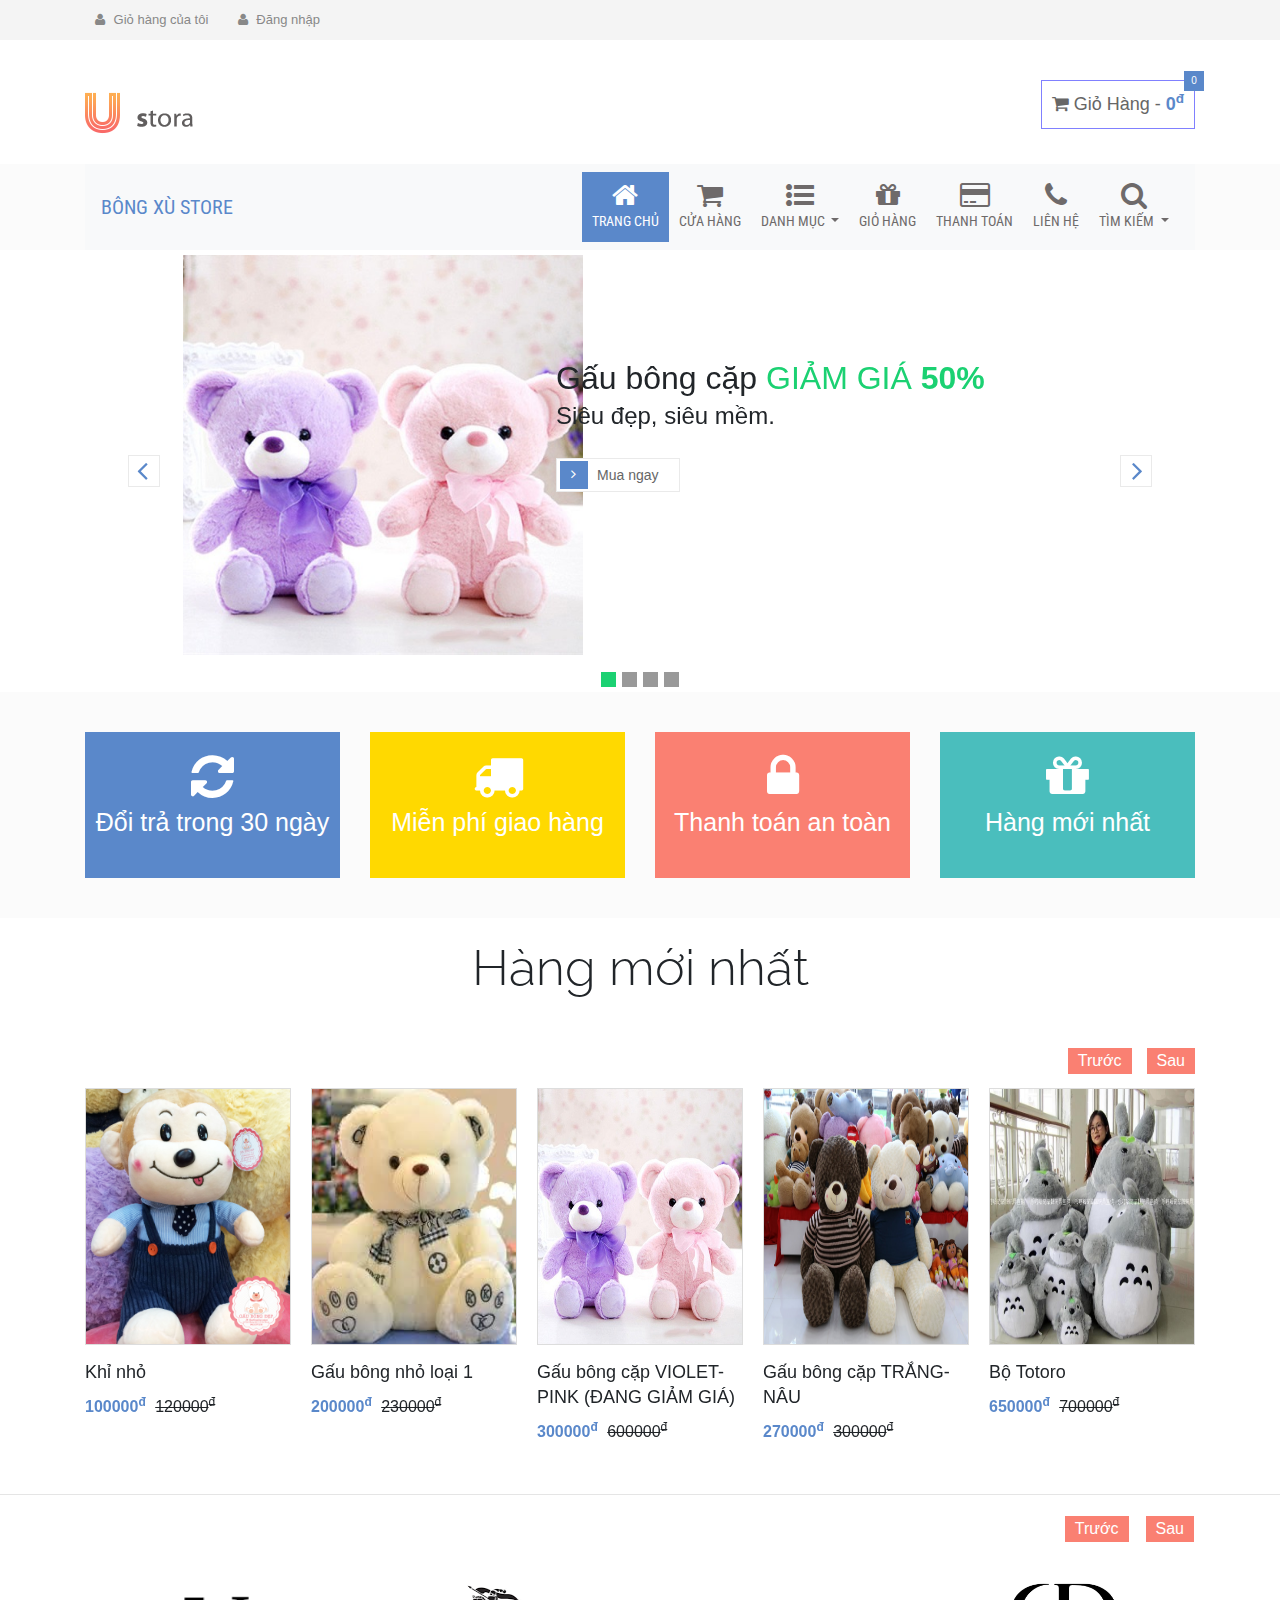
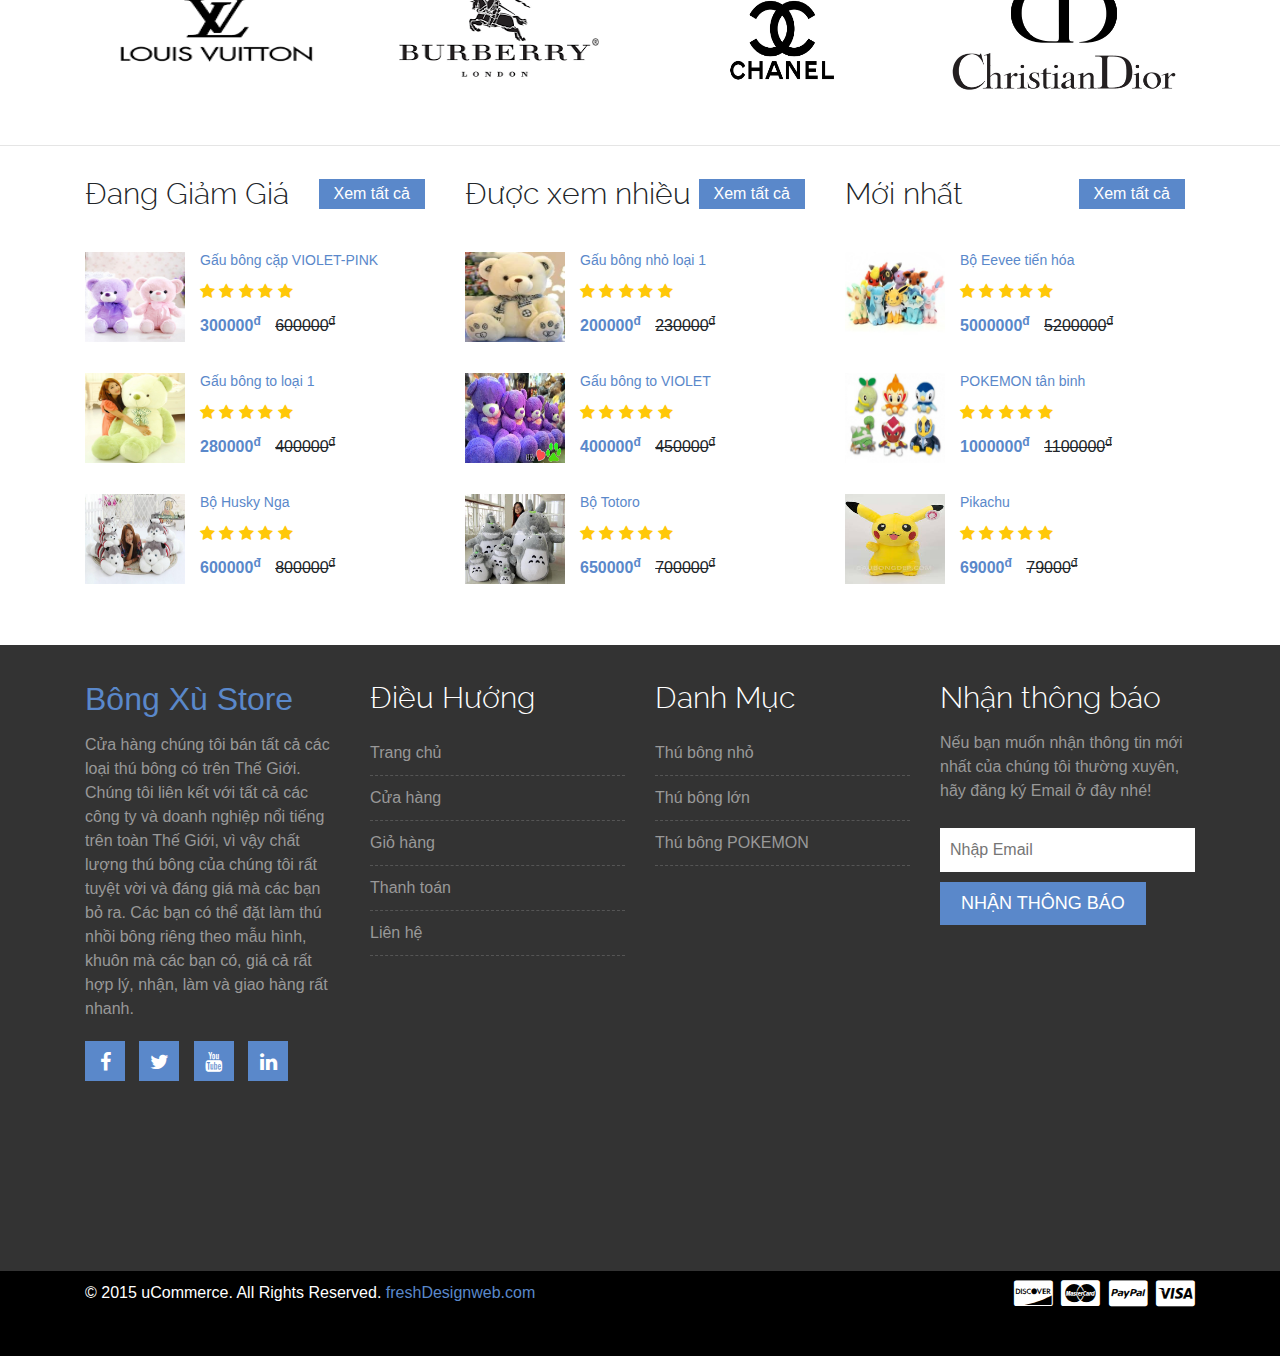
<file: View/index.html>
<!DOCTYPE html>
<!--
  ustora by freshdesignweb.com
  Twitter: https://twitter.com/freshdesignweb
  URL: https://www.freshdesignweb.com/ustora/
-->
<html lang="en">

<head>
  <meta charset="utf-8" />
  <meta http-equiv="X-UA-Compatible" content="IE=edge" />
  <meta name="viewport" content="width=device-width, initial-scale=1" />
  <title>Bông Xù Store</title>

  <!-- Google Fonts -->
  <link href="http://fonts.googleapis.com/css?family=Titillium+Web:400,200,300,700,600" rel="stylesheet" type="text/css" />
  <link href="http://fonts.googleapis.com/css?family=Roboto+Condensed:400,700,300" rel="stylesheet" type="text/css" />
  <!--
    <link href="http://fonts.googleapis.com/css?family=Raleway:400,100" rel="stylesheet" type="text/css"/>
-->
  <!-- Bootstrap -->
  <link rel="stylesheet" href="css/bootstrap.min.css" />

  <!-- Font Awesome -->
  <link rel="stylesheet" href="css/font-awesome.min.css" />

  <!-- Custom CSS -->
  <link rel="stylesheet" href="css/owl.carousel.css" />
  <link rel="stylesheet" href="style.css" />
  <link rel="stylesheet" href="css/responsive.css" />

  <!-- Bông Xù Custom Stylesheets -->
  <link rel="stylesheet" href="css/navbar.css" />
  <link rel="stylesheet" href="css/header.css" />
  <link rel="stylesheet" href="css/dialog.css" />


  <!--
      HTML5 shim and Respond.js for IE8 support of HTML5 elements and media queries
    -->
  <!-- WARNING: Respond.js doesn't work if you view the page via file:// -->
  <!--[if lt IE 9]>
      <script src="https://oss.maxcdn.com/html5shiv/3.7.2/html5shiv.min.js"></script>
      <script src="https://oss.maxcdn.com/respond/1.4.2/respond.min.js"></script>
    <![endif]-->
</head>

<body>
  <div class="header-area">
    <div class="container">
      <div class="row">
        <div class="col-md-12">
          <div class="user-menu">
            <ul>
              <li style="display: none;">
                <a href="#"><i class="fa fa-user"></i> My Account</a>
              </li>
              <li style="display: none;">
                <a href="#"><i class="fa fa-heart"></i> Wishlist</a>
              </li>
              <li>
                <a href="cart.html"><i class="fa fa-user"></i> Giỏ hàng của tôi</a>
              </li>
              <li>
                <a href="#" data-toggle="modal" data-target="#login-dialog" onclick="switchForm('login')">
                  <i class="fa fa-user"></i> Đăng nhập</a>
              </li>
            </ul>
          </div>
        </div>

        <!-- <div class="col-md-5">
          <div class="header-right">
            <ul class="list-unstyled list-inline">
              <li class="dropdown  list-inline-item">
                <a data-toggle="dropdown" data-hover="dropdown" class="dropdown-toggle" href="#"><span class="key">Tiền
                    tệ : </span><span class="value">VNĐ <span class="flag-icon flag-icon-vn"></span></span><b class="caret"></b></a>
                <ul class="dropdown-menu" style="display: none;">
                  <li class="dropdown-item">
                    <a href="#"><span class="flag-icon flag-icon-us"></span> USD</a>
                  </li>
                  <li class="dropdown-item">
                    <a href="#"><span class="flag-icon flag-icon-vn"></span> VNĐ</a>
                  </li>
                </ul>
              </li>
              
              <li class="dropdown list-inline-item">
                <a data-toggle="dropdown" data-hover="dropdown" class="dropdown-toggle" href="#"><span class="key">Ngôn
                    ngữ : </span><span class="value">Tiếng Việt </span><span class="flag-icon flag-icon-vn"></span><b
                    class="caret"></b></a>
                <ul class="dropdown-menu" style="display: none;">
                  <li class="dropdown-item">
                    <a href="#"><span class="flag-icon flag-icon-us"></span> English</a>
                  </li>
                  <li class="dropdown-item">
                    <a href="#"><span class="flag-icon flag-icon-vn"></span>
                      Tiếng Việt</a>
                  </li>
                </ul>
              </li>
            </ul>
          </div>
        </div> -->
      </div>
    </div>
  </div>
  <!-- End header area -->

  <div class="site-branding-area">
    <div class="container">
      <div class="row">
        <div class="col-sm-6">
          <div class="logo">
            <h1>
              <a href="index.html"><img src="img/logo.png" /></a>
            </h1>
          </div>
        </div>

        <div class="col-sm-6">
          <div class="shopping-item" ondrop="dropCart(event)" ondragover="allowDrop(event)">
            <a href="cart.html">
              <i class="fa fa-shopping-cart"></i>
              <span class="hidden">Giỏ Hàng - </span><span class="cart-amunt"></span>
              <span class="product-count"></span></a>
          </div>
        </div>
      </div>
    </div>
  </div>
  <!-- End site branding area -->

  <div class="mainmenu-area">
    <div class="container">
      <div class="navbar navbar-expand-lg navbar-light bg-light" role="navigation">
        <!-- <div class="navbar-header"> -->
        <button type="button" class="navbar-toggler" data-toggle="collapse" data-target="#main-navbar-collapse">
          <!--
              <span class="sr-only">Toggle navigation</span>
                         <span class="icon-bar"></span>
                         <span class="icon-bar"></span>
                         <span class="icon-bar"></span>
            -->
          <span class="navbar-toggler-icon"></span>
        </button>
        <span class="navbar-brand"><a href="index.html">Bông Xù Store</a></span>
        <!-- </div> -->
        <div class="navbar-collapse collapse" id="main-navbar-collapse">
          <ul class="nav navbar-nav ml-auto">
            <li class="nav-item active">
              <a class="nav-link" href="index.html">
                <span class="nav-hidden"><span class="fa fa-2x fa-home"></span><br /></span>Trang chủ
              </a>
            </li>
            <li class="nav-item">
              <a class="nav-link" href="shop.html">
                <span class="nav-hidden"><span class="fa fa-2x fa-shopping-cart"></span><br /></span>Cửa hàng
              </a>
            </li>
            <!--
                <li class="nav-item"><a class="nav-link" href="single-product.html">Single product</a></li>
              -->
            <!--
                <li class="nav-item"><a class="nav-link" href="cart.html">Cart</a></li>
              -->

            <li class="nav-item dropdown">
              <a class="nav-link dropdown-toggle" id="category-dropdown" data-toggle="dropdown" data-hover="dropdown"
                aria-expanded="false" href="#">
                <span class="nav-hidden"><span class="fa fa-2x fa-list-ul"></span><br /></span>
                Danh mục
              </a>
              <div class="dropdown-menu dropdown-menu-right" aria-labelledby="category-dropdown">
                <a href="shop.html?category=Thú bông nhỏ" class="dropdown-item">Thú bông nhỏ</a>
                <a href="shop.html?category=Thú bông lớn" class="dropdown-item">Thú bông lớn</a>
                <a href="shop.html?category=Thú bông POKEMON" class="dropdown-item">Thú bông POKEMON</a>
              </div>
            </li>
            <li class="nav-item">
              <a class="nav-link" href="cart.html">
                <span class="nav-hidden"><span class="fa fa-2x fa-gift"></span><br /></span>
                Giỏ hàng
              </a>
            </li>
            <li class="nav-item">
              <a class="nav-link" href="checkout.html">
                <span class="nav-hidden">
                  <span class="fa fa-2x far fa-credit-card"></span><br>
                </span>
                Thanh toán
              </a>
            </li>
            <li class="nav-item">
              <a class="nav-link" href="contact.html">
                <span class="nav-hidden"><span class="fa fa-2x fa-phone"></span><br /></span>
                Liên hệ
              </a>
            </li>
            <li class="dropdown nav-item searchbox">
              <a href="#" id="searchbox-dropdown" class="nav-link dropdown-toggle" data-toggle="dropdown">
                <span class="nav-hidden"><span class="fa fa-2x fa-search"></span><br /></span>
                Tìm kiếm
              </a>
              <div class="dropdown-menu dropdown-menu-right bg-light p-2 border-0" aria-labelledby="searchbox-dropdown">
                <form action="shop.html" class="form-inline dropdown-item" method="GET">
                  <input name="q" class="form-control mr-sm-2" type="search" placeholder="Tìm kiếm..." aria-label="Search" />
                  <button type="submit" class="btn-success" style="line-height: 0">
                    <span class=" fa fa-search"></span>
                  </button>
                </form>
              </div>
            </li>
          </ul>
        </div>
      </div>
    </div>
  </div>
  <!-- End mainmenu area -->

  <div class="slider-area">
    <!-- Slider -->
    <div class="block-slider block-slider4">
      <ul class="" id="bxslider-home4">
        <li>
          <img src="images/small/img10.jpg" alt="Slide" style="width: 400px; height: 400px; margin-left: 50px" />
          <div class="caption-group">
            <h2 class="caption title">
              Gấu bông cặp <span class="primary">GIẢM GIÁ <strong> 50%</strong></span>
            </h2>
            <h4 class="caption subtitle">Siêu đẹp, siêu mềm.</h4>
            <a class="caption button-radius" href="single-product.html?id=10"><span class="icon"></span>Mua ngay</a>
          </div>
        </li>
        <li>
          <img src="images/large/img17.jpg" alt="Slide" style="width: 400px; height: 400px; margin-left: 50px" />
          <div class="caption-group">
            <h2 class="caption title">
              Gấu bông lớn
              <span class="primary">GIẢM GIÁ <strong> 30%</strong></span>
            </h2>
            <h4 class="caption subtitle">Mua gấu tặng kèm người.</h4>
            <a class="caption button-radius" href="single-product.html?id=17" class="html">
              <span class="icon"></span>Mua ngay</a>
          </div>
        </li>
        <li>
          <img src="images/large/img22.jpg" alt="Slide" style="width: 700px; height: 400px; margin-left: 50px" />
          <div class="caption-group" style="right: 0; position: absolute;">
            <h2 class="caption title">
              Bộ chó Husky <span class="primary">GIẢM GIÁ <strong> 25%</strong></span>
            </h2>
            <h4 class="caption subtitle">Đa kích cỡ, tha hồ lựa chọn.</h4>
            <a class="caption button-radius" href="single-product.html?id=22"><span class="icon"></span>Mua ngay</a>
          </div>
        </li>
        <li>
          <img src="images/pokemon/img62.jpg" alt="Slide" style="width: 500px; height: 400px; margin-left: 50px" />
          <div class="caption-group" style="right: 0; position: absolute;">
            <h2 class="caption title">
              Thú bông POKEMON <span class="primary">Thế hệ <strong>MỚI</strong></span>
            </h2>
            <h4 class="caption subtitle">Bộ Eevee tiến hóa.</h4>
            <a class="caption button-radius" href="single-product.html?id=55"><span class="icon"></span>Mua ngay</a>
          </div>
        </li>
      </ul>
    </div>
    <!-- ./Slider -->
  </div>
  <!-- End slider area -->

  <div class="promo-area">
    <div class="zigzag-bottom"></div>
    <div class="container">
      <div class="row">
        <div class="col-md-3 col-sm-6">
          <div class="single-promo promo1">
            <i class="fa fa-refresh"></i>
            <p>Đổi trả trong 30 ngày</p>
          </div>
        </div>
        <div class="col-md-3 col-sm-6">
          <div class="single-promo promo2">
            <i class="fa fa-truck"></i>
            <p>Miễn phí giao hàng</p>
          </div>
        </div>
        <div class="col-md-3 col-sm-6">
          <div class="single-promo promo3">
            <i class="fa fa-lock"></i>
            <p>Thanh toán an toàn</p>
          </div>
        </div>
        <div class="col-md-3 col-sm-6">
          <div class="single-promo promo4">
            <i class="fa fa-gift"></i>
            <p>Hàng mới nhất</p>
          </div>
        </div>
      </div>
    </div>
  </div>
  <!-- End promo area -->

  <div class="maincontent-area">
    <div class="zigzag-bottom"></div>
    <div class="container">
      <div class="row">
        <div class="col-md-12">
          <div class="latest-product">
            <h2 class="section-title">Hàng mới nhất</h2>
            <div class="product-carousel">

              <div class="single-product" ondragstart="itemDrag(event)" draggable="true" data-itemid="2">
                <div class="product-f-image">
                  <img src="images/small/img2.jpg" alt="" style="width: 205px; height: 257px;" />
                  <div class="product-hover">
                    <a href="javascript:addToCart('2')" class="add-to-cart-link" draggable="false">
                      <i class="fa fa-shopping-cart"></i> Mua hàng
                    </a>
                    <a href="single-product.html?id=2" class="view-details-link" draggable="false">
                      <i class="fa fa-link"></i> Xem chi tiết
                    </a>
                  </div>
                </div>

                <h2>
                  Khỉ nhỏ
                </h2>

                <div class="product-carousel-price">
                  <ins>100000<sup>đ</sup></ins> <del>120000<sup>đ</sup></del>
                </div>
              </div>


              <div class="single-product" ondragstart="itemDrag(event)" draggable="true" data-itemid="6">
                <div class="product-f-image">
                  <img src="images/small/img6.jpg" alt="" style="width: 205px; height: 257px;" />
                  <div class="product-hover">
                    <a href="javascript:addToCart('6')" class="add-to-cart-link" draggable="false">
                      <i class="fa fa-shopping-cart"></i> Mua hàng
                    </a>
                    <a href="single-product.html?id=6" class="view-details-link" draggable="false">
                      <i class="fa fa-link"></i> Xem chi tiết
                    </a>
                  </div>
                </div>

                <h2>
                  Gấu bông nhỏ loại 1
                </h2>

                <div class="product-carousel-price">
                  <ins>200000<sup>đ</sup></ins> <del>230000<sup>đ</sup></del>
                </div>
              </div>


              <div class="single-product" ondragstart="itemDrag(event)" draggable="true" data-itemid="10">
                <div class="product-f-image">
                  <img src="images/small/img10.jpg" alt="" style="width: 205px; height: 257px;" />
                  <div class="product-hover">
                    <a href="javascript:addToCart('10')" class="add-to-cart-link" draggable="false">
                      <i class="fa fa-shopping-cart"></i> Mua hàng
                    </a>
                    <a href="single-product.html?id=10" class="view-details-link" draggable="false">
                      <i class="fa fa-link"></i> Xem chi tiết
                    </a>
                  </div>
                </div>

                <h2>
                  Gấu bông cặp VIOLET-PINK (ĐANG GIẢM GIÁ)
                </h2>

                <div class="product-carousel-price">
                  <ins>300000<sup>đ</sup></ins> <del>600000<sup>đ</sup></del>
                </div>
              </div>


              <div class="single-product" ondragstart="itemDrag(event)" draggable="true" data-itemid="9">
                <div class="product-f-image">
                  <img src="images/small/img9.jpg" alt="" style="width: 205px; height: 257px;" />
                  <div class="product-hover">
                    <a href="javascript:addToCart('9')" class="add-to-cart-link" draggable="false">
                      <i class="fa fa-shopping-cart"></i> Mua hàng
                    </a>
                    <a href="single-product.html?id=9" class="view-details-link" draggable="false">
                      <i class="fa fa-link"></i> Xem chi tiết
                    </a>
                  </div>
                </div>

                <h2>
                  Gấu bông cặp TRẮNG-NÂU
                </h2>

                <div class="product-carousel-price">
                  <ins>270000<sup>đ</sup></ins> <del>300000<sup>đ</sup></del>
                </div>
              </div>


              <div class="single-product" ondragstart="itemDrag(event)" draggable="true" data-itemid="15">
                <div class="product-f-image">
                  <img src="images/large/img15.jpg" alt="" style="width: 205px; height: 257px;" />
                  <div class="product-hover">
                    <a href="javascript:addToCart('15')" class="add-to-cart-link" draggable="false">
                      <i class="fa fa-shopping-cart"></i> Mua hàng
                    </a>
                    <a href="single-product.html?id=15" class="view-details-link" draggable="false">
                      <i class="fa fa-link"></i> Xem chi tiết
                    </a>
                  </div>
                </div>

                <h2>
                  Bộ Totoro
                </h2>

                <div class="product-carousel-price">
                  <ins>650000<sup>đ</sup></ins> <del>700000<sup>đ</sup></del>
                </div>
              </div>


              <div class="single-product" ondragstart="itemDrag(event)" draggable="true" data-itemid="22">
                <div class="product-f-image">
                  <img src="images/large/img22.jpg" alt="" style="width: 205px; height: 257px;" />
                  <div class="product-hover">
                    <a href="javascript:addToCart('22')" class="add-to-cart-link" draggable="false">
                      <i class="fa fa-shopping-cart"></i> Mua hàng
                    </a>
                    <a href="single-product.html?id=22" class="view-details-link" draggable="false">
                      <i class="fa fa-link"></i> Xem chi tiết
                    </a>
                  </div>
                </div>

                <h2>
                  Bộ Husky Nga (ĐANG GIẢM GIÁ)
                </h2>

                <div class="product-carousel-price">
                  <ins>600000<sup>đ</sup></ins> <del>800000<sup>đ</sup></del>
                </div>
              </div>


              <div class="single-product" ondragstart="itemDrag(event)" draggable="true" data-itemid="17">
                <div class="product-f-image">
                  <img src="images/large/img17.jpg" alt="" style="width: 205px; height: 257px;" />
                  <div class="product-hover">
                    <a href="javascript:addToCart('17')" class="add-to-cart-link" draggable="false">
                      <i class="fa fa-shopping-cart"></i> Mua hàng
                    </a>
                    <a href="single-product.html?id=17" class="view-details-link" draggable="false">
                      <i class="fa fa-link"></i> Xem chi tiết
                    </a>
                  </div>
                </div>

                <h2>
                  Gấu bông to loại 1 (ĐANG GIẢM GIÁ)
                </h2>

                <div class="product-carousel-price">
                  <ins>280000<sup>đ</sup></ins> <del>400000<sup>đ</sup></del>
                </div>
              </div>


              <div class="single-product" ondragstart="itemDrag(event)" draggable="true" data-itemid="23">
                <div class="product-f-image">
                  <img src="images/pokemon/img31.jpg" alt="" style="width: 205px; height: 257px;" />
                  <div class="product-hover">
                    <a href="javascript:addToCart('23')" class="add-to-cart-link" draggable="false">
                      <i class="fa fa-shopping-cart"></i> Mua hàng
                    </a>
                    <a href="single-product.html?id=23" class="view-details-link" draggable="false">
                      <i class="fa fa-link"></i> Xem chi tiết
                    </a>
                  </div>
                </div>

                <h2>
                  Pikachu (HOT)
                </h2>

                <div class="product-carousel-price">
                  <ins>69000<sup>đ</sup></ins> <del>79000<sup>đ</sup></del>
                </div>
              </div>


              <div class="single-product" ondragstart="itemDrag(event)" draggable="true" data-itemid="54">
                <div class="product-f-image">
                  <img src="images/pokemon/img61.jpg" alt="" style="width: 205px; height: 257px;" />
                  <div class="product-hover">
                    <a href="javascript:addToCart('54')" class="add-to-cart-link" draggable="false">
                      <i class="fa fa-shopping-cart"></i> Mua hàng
                    </a>
                    <a href="single-product.html?id=54" class="view-details-link" draggable="false">
                      <i class="fa fa-link"></i> Xem chi tiết
                    </a>
                  </div>
                </div>

                <h2>
                  Bộ POKEMON tân binh
                </h2>

                <div class="product-carousel-price">
                  <ins>1000000<sup>đ</sup></ins> <del>1100000<sup>đ</sup></del>
                </div>
              </div>


              <div class="single-product" ondragstart="itemDrag(event)" draggable="true" data-itemid="55">
                <div class="product-f-image">
                  <img src="images/pokemon/img62.jpg" alt="" style="width: 205px; height: 257px;" />
                  <div class="product-hover">
                    <a href="javascript:addToCart('55')" class="add-to-cart-link" draggable="false">
                      <i class="fa fa-shopping-cart"></i> Mua hàng
                    </a>
                    <a href="single-product.html?id=55" class="view-details-link" draggable="false">
                      <i class="fa fa-link"></i> Xem chi tiết
                    </a>
                  </div>
                </div>

                <h2>
                  Bộ Eevee tiến hóa (HÀNG MỚI)
                </h2>

                <div class="product-carousel-price">
                  <ins>5000000<sup>đ</sup></ins> <del>5200000<sup>đ</sup></del>
                </div>
              </div>

            </div>
          </div>
        </div>
      </div>
    </div>
  </div>
  <!-- End main content area -->

  <div class="brands-area">
    <div class="zigzag-bottom"></div>
    <div class="container">
      <div class="row">
        <div class="col-md-12">
          <div class="brand-wrapper">
            <div class="brand-list">
              <img src="img/logo1.png" alt="" style="width: 270px; height: 170px;" />
              <img src="img/logo2.png" alt="" style="width: 270px; height: 170px;" />
              <img src="img/logo3.jpg" alt="" style="width: 270px; height: 170px;" />
              <img src="img/logo4.jpg" alt="" style="width: 270px; height: 170px;" />
              <img src="img/logo5.png" alt="" style="width: 270px; height: 170px;" />
              <img src="img/logo6.png" alt="" style="width: 270px; height: 170px;" />
              <img src="img/logo7.png" alt="" style="width: 270px; height: 170px;" />
              <img src="img/logo8.png" alt="" style="width: 270px; height: 170px;" />
            </div>
          </div>
        </div>
      </div>
    </div>
  </div>
  <!-- End brands area -->

  <div class="product-widget-area">
    <div class="zigzag-bottom"></div>
    <div class="container">
      <div class="row">

        <div class="col-md-4">
          <div class="single-product-widget">
            <h2 class="product-wid-title">Đang Giảm Giá</h2>
            <a href="shop.html" class="wid-view-more">Xem tất cả</a>

            <div class="single-wid-product" draggable="true" ondragstart="itemDrag(event)" data-itemid="10">
              <a href="single-product.html?id=10" draggable="false">
                <img src="images/small/img10.jpg" alt="" class="product-thumb" />
                <h2>Gấu bông cặp VIOLET-PINK</h2>
              </a>
              <div class="product-wid-rating">
                <i class="fa fa-star"></i>
                <i class="fa fa-star"></i>
                <i class="fa fa-star"></i>
                <i class="fa fa-star"></i>
                <i class="fa fa-star"></i>
              </div>
              <div class="product-wid-price">
                <ins>300000<sup>đ</sup></ins> <del>600000<sup>đ</sup></del>
              </div>
            </div>


            <div class="single-wid-product" draggable="true" ondragstart="itemDrag(event)" data-itemid="17">
              <a href="single-product.html?id=17" draggable="false">
                <img src="images/large/img17.jpg" alt="" class="product-thumb" />
                <h2>Gấu bông to loại 1</h2>
              </a>
              <div class="product-wid-rating">
                <i class="fa fa-star"></i> <i class="fa fa-star"></i>
                <i class="fa fa-star"></i> <i class="fa fa-star"></i>
                <i class="fa fa-star"></i>
              </div>
              <div class="product-wid-price">
                <ins>280000<sup>đ</sup></ins> <del>400000<sup>đ</sup></del>
              </div>
            </div>


            <div class="single-wid-product" draggable="true" ondragstart="itemDrag(event)" data-itemid="22">
              <a href="single-product.html?id=22" draggable="false">
                <img src="images/large/img22.jpg" alt="" class="product-thumb" />
                <h2>Bộ Husky Nga</h2>
              </a>
              <div class="product-wid-rating">
                <i class="fa fa-star"></i> <i class="fa fa-star"></i>
                <i class="fa fa-star"></i> <i class="fa fa-star"></i>
                <i class="fa fa-star"></i>
              </div>
              <div class="product-wid-price">
                <ins>600000<sup>đ</sup></ins> <del>800000<sup>đ</sup></del>
              </div>
            </div>


          </div>
        </div>

        <div class="col-md-4">
          <div class="single-product-widget">
            <h2 class="product-wid-title">Được xem nhiều</h2>
            <a href="shop.html" class="wid-view-more">Xem tất cả</a>

            <div class="single-wid-product" draggable="true" ondragstart="itemDrag(event)" data-itemid="6">
              <a href="single-product.html?id=6" draggable="false">
                <img src="images/small/img6.jpg" alt="" class="product-thumb">
                <h2>Gấu bông nhỏ loại 1</h2>
              </a>
              <div class="product-wid-rating">
                <i class="fa fa-star"></i> <i class="fa fa-star"></i>
                <i class="fa fa-star"></i> <i class="fa fa-star"></i>
                <i class="fa fa-star"></i>
              </div>
              <div class="product-wid-price">
                <ins>200000<sup>đ</sup></ins> <del>230000<sup>đ</sup></del>
              </div>
            </div>


            <div class="single-wid-product" draggable="true" ondragstart="itemDrag(event)" data-itemid="20">
              <a href="single-product.html?id=20" draggable="false">
                <img src="images/large/img20.jpg" alt="" class="product-thumb" />
                <h2>Gấu bông to VIOLET</h2>
              </a>
              <div class="product-wid-rating">
                <i class="fa fa-star"></i> <i class="fa fa-star"></i>
                <i class="fa fa-star"></i> <i class="fa fa-star"></i>
                <i class="fa fa-star"></i>
              </div>
              <div class="product-wid-price">
                <ins>400000<sup>đ</sup></ins> <del>450000<sup>đ</sup></del>
              </div>
            </div>


            <div class="single-wid-product" draggable="true" ondragstart="itemDrag(event)" data-itemid="15">
              <a href="single-product.html?id=15" draggable="false">
                <img src="images/large/img15.jpg" alt="" class="product-thumb" />
                <h2>Bộ Totoro</h2>
              </a>
              <div class="product-wid-rating">
                <i class="fa fa-star"></i> <i class="fa fa-star"></i>
                <i class="fa fa-star"></i> <i class="fa fa-star"></i>
                <i class="fa fa-star"></i>
              </div>
              <div class="product-wid-price">
                <ins>650000<sup>đ</sup></ins> <del>700000<sup>đ</sup></del>
              </div>
            </div>


          </div>
        </div>

        <div class="col-md-4">
          <div class="single-product-widget">
            <h2 class="product-wid-title">Mới nhất</h2>
            <a href="shop.html" class="wid-view-more">Xem tất cả</a>

            <div class="single-wid-product" draggable="true" ondragstart="itemDrag(event)" data-itemid="55">
              <a href="single-product.html?id=55" draggable="false">
                <img src="images/pokemon/img62.jpg" alt="" class="product-thumb" a>
                <h2>Bộ Eevee tiến hóa</h2>
              </a>
              <div class="product-wid-rating">
                <i class="fa fa-star"></i> <i class="fa fa-star"></i>
                <i class="fa fa-star"></i> <i class="fa fa-star"></i>
                <i class="fa fa-star"></i>
              </div>
              <div class="product-wid-price">
                <ins>5000000<sup>đ</sup></ins> <del>5200000<sup>đ</sup></del>
              </div>
            </div>


            <div class="single-wid-product" draggable="true" ondragstart="itemDrag(event)" data-itemid="54">
              <a href="single-product.html?id=54" draggable="false">
                <img src="images/pokemon/img61.jpg" alt="" class="product-thumb">
                <h2>POKEMON tân binh</h2>
              </a>
              <div class="product-wid-rating">
                <i class="fa fa-star"></i> <i class="fa fa-star"></i>
                <i class="fa fa-star"></i> <i class="fa fa-star"></i>
                <i class="fa fa-star"></i>
              </div>
              <div class="product-wid-price">
                <ins>1000000<sup>đ</sup></ins> <del>1100000<sup>đ</sup></del>
              </div>
            </div>


            <div class="single-wid-product" draggable="true" ondragstart="itemDrag(event)" data-itemid="23">
              <a href="single-product.html?id=23" draggable="false">
                <img src="images/pokemon/img31.jpg" alt="" class="product-thumb" a>
                <h2>Pikachu</h2>
              </a>
              <div class="product-wid-rating">
                <i class="fa fa-star"></i> <i class="fa fa-star"></i>
                <i class="fa fa-star"></i> <i class="fa fa-star"></i>
                <i class="fa fa-star"></i>
              </div>
              <div class="product-wid-price">
                <ins>69000<sup>đ</sup></ins> <del>79000<sup>đ</sup></del>
              </div>
            </div>


          </div>
        </div>
      </div>
    </div>
  </div>
  <!-- End product widget area -->

  <div class="footer-top-area">
    <div class="zigzag-bottom"></div>
    <div class="container">
      <div class="row">
        <div class="col-md-3 col-sm-6">
          <div class="footer-about-us">
            <h2><span>Bông Xù Store</span></h2>
            <p>
              Cửa hàng chúng tôi bán tất cả các loại thú bông có trên Thế Giới. Chúng tôi liên kết với tất cả các công
              ty và doanh nghiệp nổi tiếng trên toàn Thế Giới, vì vậy chất lượng thú bông của chúng tôi rất tuyệt vời
              và đáng giá mà các bạn bỏ ra. Các bạn có thể đặt làm thú nhồi bông riêng theo mẫu hình, khuôn mà các bạn
              có, giá cả rất hợp lý, nhận, làm và giao hàng rất nhanh.
            </p>
            <div class="footer-social">
              <a href="https://facebook.com" target="_blank"><i class="fa fa-facebook"></i></a>
              <a href="https://twitter.com" target="_blank"><i class="fa fa-twitter"></i></a>
              <a href="https://youtube.com" target="_blank"><i class="fa fa-youtube"></i></a>
              <a href="https://linkedin.com" target="_blank"><i class="fa fa-linkedin"></i></a>
            </div>
          </div>
        </div>

        <div class="col-md-3 col-sm-6">
          <div class="footer-menu">
            <h2 class="footer-wid-title">Điều Hướng</h2>
            <ul>
              <li><a href="index.html">Trang chủ</a></li>
              <li><a href="shop.html">Cửa hàng</a></li>
              <li><a href="cart.html">Giỏ hàng</a></li>
              <li><a href="checkout.html">Thanh toán</a></li>
              <li><a href="contact.html">Liên hệ</a></li>
            </ul>
          </div>
        </div>

        <div class="col-md-3 col-sm-6">
          <div class="footer-menu">
            <h2 class="footer-wid-title">Danh Mục</h2>
            <ul>
              <li><a href="shop.html?category=Thú bông nhỏ" class="dropdown-item">Thú bông nhỏ</a></li>
              <li><a href="shop.html?category=Thú bông lớn" class="dropdown-item">Thú bông lớn</a></li>
              <li><a href="shop.html?category=Thú bông POKEMON" class="dropdown-item">Thú bông POKEMON</a></li>
            </ul>
          </div>
        </div>

        <div class="col-md-3 col-sm-6">
          <div class="footer-newsletter">
            <h2 class="footer-wid-title">Nhận thông báo</h2>
            <p>
              Nếu bạn muốn nhận thông tin mới nhất của chúng tôi thường xuyên, hãy đăng ký Email ở đây nhé!
            </p>
            <div class="newsletter-form">
              <form action="#">
                <input type="email" placeholder="Nhập Email" />
                <input type="submit" value="Nhận thông báo" />
              </form>
            </div>
          </div>
        </div>
      </div>
    </div>
  </div>
  <!-- End footer top area -->

  <div class="footer-bottom-area">
    <div class="container">
      <div class="row">
        <div class="col-md-8">
          <div class="copyright">
            <p>
              &copy; 2015 uCommerce. All Rights Reserved.
              <a href="http://www.freshdesignweb.com" target="_blank">freshDesignweb.com</a>
            </p>
          </div>
        </div>

        <div class="col-md-4">
          <div class="footer-card-icon">
            <i class="fa fa-cc-discover"></i>
            <i class="fa fa-cc-mastercard"></i>
            <i class="fa fa-cc-paypal"></i> <i class="fa fa-cc-visa"></i>
          </div>
        </div>
      </div>
    </div>
  </div>
  <!-- End footer bottom area -->

  <div action="#" class="modal fade" role="dialog" id="login-dialog">
    <div class="modal-dialog modal-lg modal-dialog-centered" role="document">
      <div class="modal-content">
        <div class="modal-header" style="background: #5a88ca url('img/crossword.png') repeat;">
          <button class="close" data-dismiss="modal">x</button>
        </div>
        <div class="modal-body">
          <div class="row">
            <div class="col-md-6 text-center social-connect my-auto">
              <h4 class="modal-title">Kết nối với</h4>
              <ul>
                <li class="fb-login">
                  <a href="https://facebook.com" class="btn">
                    <span class="fa fa-2x fa-facebook-square"></span> facebook
                  </a>
                </li>
                <li class="gg-login">
                  <a href="https://google.com" class="btn">
                    <span class="fa fa-2x fa-google-plus-square"></span>
                    Google
                  </a>
                </li>
                <li class="twit-login">
                  <a href="https://twitter.com" class="btn">
                    <span class="fa fa-2x fa-twitter-square"></span> Twitter
                  </a>
                </li>
              </ul>
            </div>
            <form action="" class="col-md-6 ml-auto text-center" id="login-form">
              <h4 class="modal-title">Đăng nhập</h4>
              <label for="loginID">Tên đăng nhập</label>
              <input type="text" name="loginID" placeholder="Tên đăng nhập..." />
              <label for="loginPW">Mật khẩu</label>
              <input type="password" name="loginPW" placeholder="Mật khẩu..." />
              <label>
                Chưa có tài khoản? <a href="#" class="openReg" onclick="switchForm('register')">Đăng ký</a>
              </label>
              <label>
                Quên mật khẩu? <a href="#" class="openForgetPW">Tìm mật khẩu</a>
              </label>
              <button type="submit" class="btn">Đăng nhập</button>
            </form>
            <form action="" class="col-md-6 ml-auto text-center" id="register-form" style="display: none;">
              <h5 class="modal-title">Đăng ký</h5>
              <label for="regID">Tên đăng nhập</label>
              <input type="text" name="regID" placeholder="Tên đăng nhập..." />
              <label for="regPW">Mật khẩu</label>
              <input type="password" name="regPW" placeholder="Mật khẩu..." />
              <label for="regMail">Địa chỉ Email</label>
              <input type="email" name="regMail" placeholder="abc@xyz.com" />
              <label>Đã có tài khoản? <a href="#" onclick="switchForm('login')">Đăng nhập</a></label>
              <button type="submit" class="btn">Đăng ký</button>
            </form>
          </div>
        </div>
        <div class="modal-footer">
          <span style="margin: 0 auto;font-size: 13px; color: #8f8686;">Bông Xù Store &copy; 2018</span>
        </div>
      </div>
    </div>
  </div>

  <!-- Latest jQuery form server -->
  <script src="js/jquery.min.js"></script>

  <!-- Bootstrap JS form CDN -->
  <!--
      <script src="http://maxcdn.bootstrapcdn.com/bootstrap/3.2.0/js/bootstrap.min.js"></script>
    -->
  <script src="js/bootstrap.bundle.min.js"></script>

  <!-- jQuery sticky menu -->
  <script src="js/owl.carousel.min.js"></script>
  <script src="js/jquery.sticky.js"></script>

  <!-- jQuery easing -->
  <script src="js/jquery.easing.1.3.min.js"></script>

  <!-- Main Script -->
  <script src="js/main.js"></script>
  <script src="js/shoppingcart.js"></script>
  <script src="var.js"></script>

  <!-- Slider -->
  <script type="text/javascript" src="js/bxslider.min.js"></script>
  <script type="text/javascript" src="js/script.slider.js"></script>
</body>

</html>
</file>
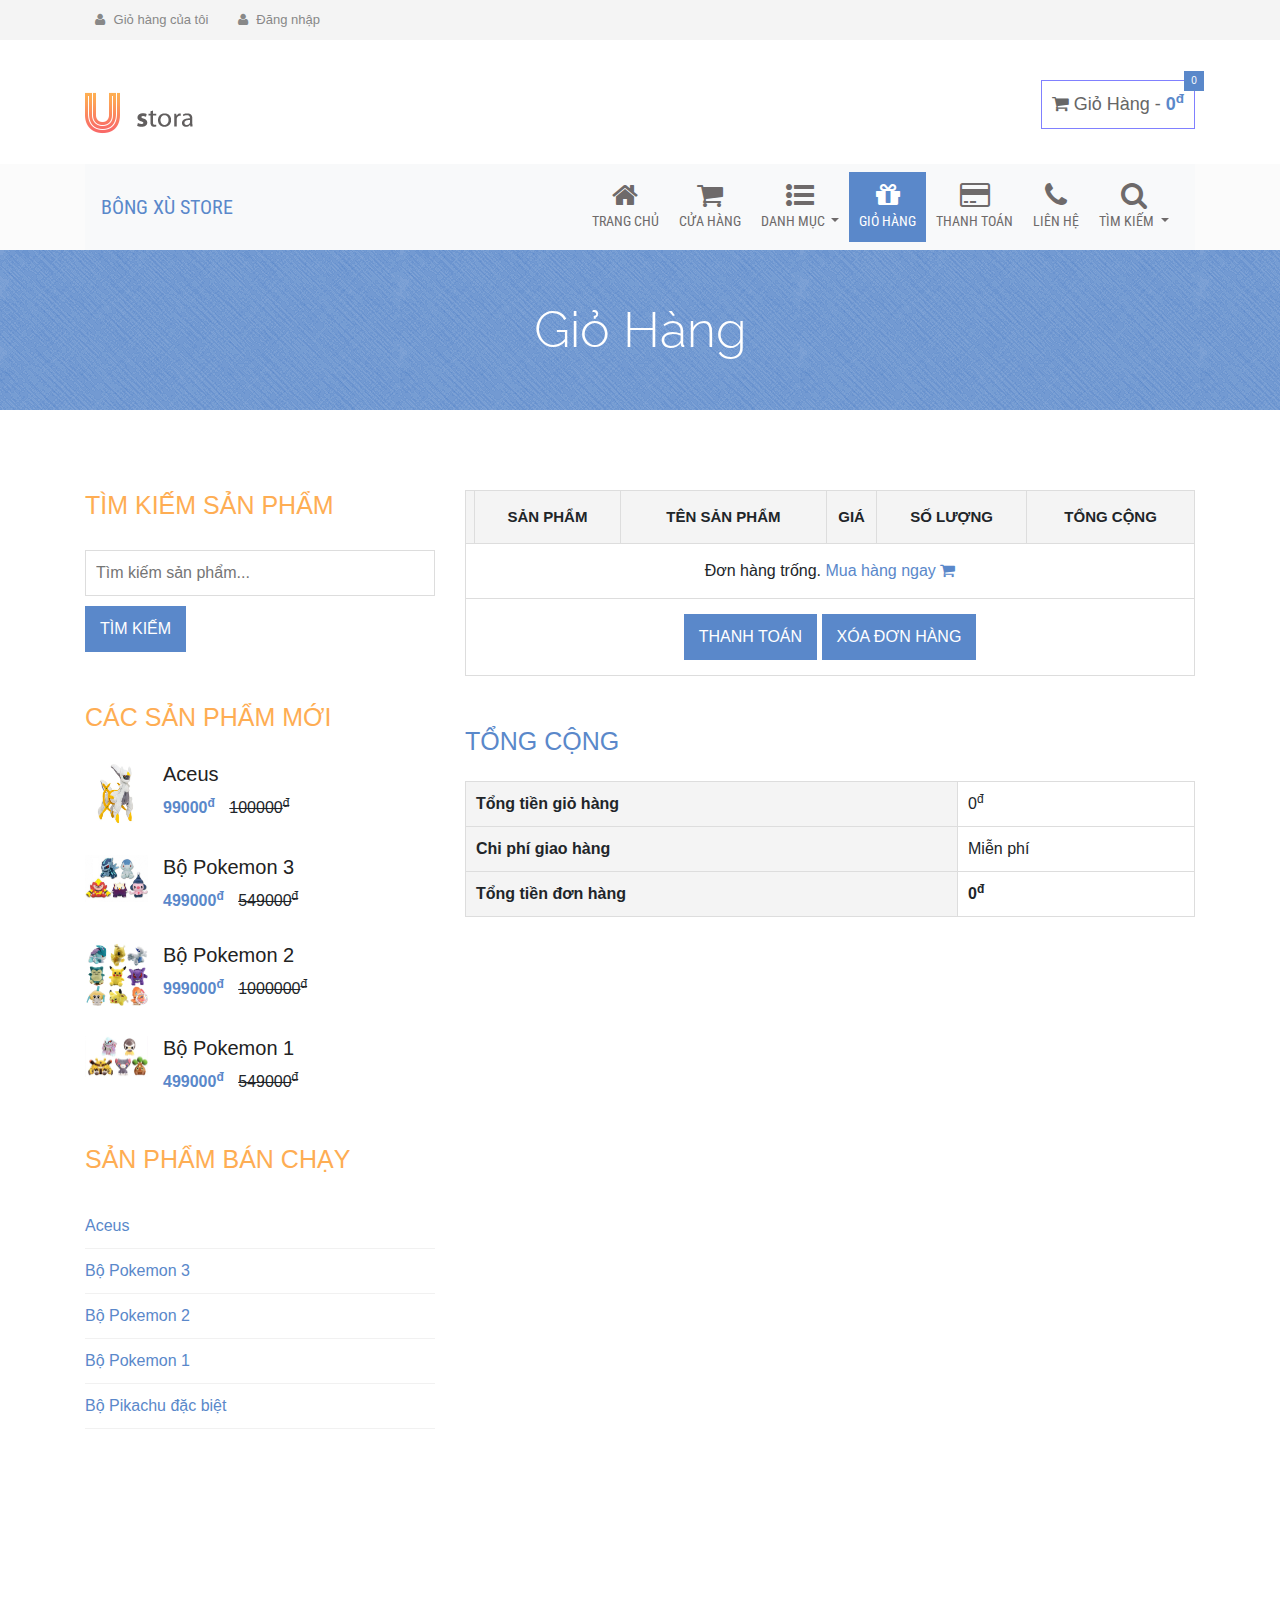
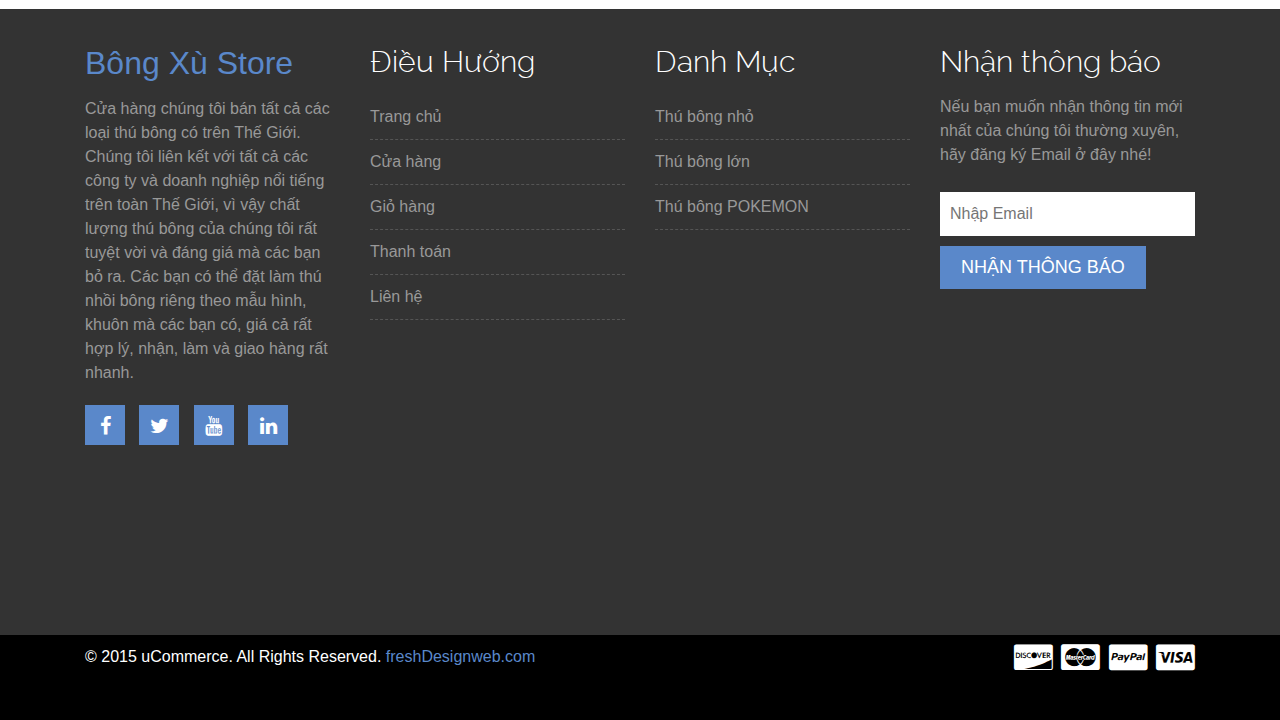
<file: cart.html>
<!DOCTYPE html>
<!--
	ustora by freshdesignweb.com
	Twitter: https://twitter.com/freshdesignweb
	URL: https://www.freshdesignweb.com/ustora/
-->
<html lang="en">

<head>
  <meta charset="utf-8">
  <meta http-equiv="X-UA-Compatible" content="IE=edge">
  <meta name="viewport" content="width=device-width, initial-scale=1">
  <title>Bông Xù Store - Giỏ hàng</title>

  <!-- Google Fonts -->
  <link href='http://fonts.googleapis.com/css?family=Titillium+Web:400,200,300,700,600' rel='stylesheet' type='text/css'>
  <link href='http://fonts.googleapis.com/css?family=Roboto+Condensed:400,700,300' rel='stylesheet' type='text/css'>
  <!--
    <link href='http://fonts.googleapis.com/css?family=Raleway:400,100' rel='stylesheet' type='text/css'>
-->
  <!-- Bootstrap -->
  <link rel="stylesheet" href="css/bootstrap.min.css">

  <!-- Font Awesome -->
  <link rel="stylesheet" href="css/font-awesome.min.css">

  <!-- Custom CSS -->
  <link rel="stylesheet" href="css/owl.carousel.css">
  <link rel="stylesheet" href="style.css">
  <link rel="stylesheet" href="css/responsive.css">

  <!-- Bông Xù Custom Stylesheets -->
  <link rel="stylesheet" href="css/navbar.css">
  <link rel="stylesheet" href="css/header.css">
  <link rel="stylesheet" href="css/dialog.css">

  <!-- HTML5 shim and Respond.js for IE8 support of HTML5 elements and media queries -->
  <!-- WARNING: Respond.js doesn't work if you view the page via file:// -->
  <!--[if lt IE 9]>
          <script src="https://oss.maxcdn.com/html5shiv/3.7.2/html5shiv.min.js"></script>
          <script src="https://oss.maxcdn.com/respond/1.4.2/respond.min.js"></script>
        <![endif]-->
</head>

<body>

  <div class="header-area">
    <div class="container">
      <div class="row">
        <div class="col-md-12">
          <div class="user-menu">
            <ul>
              <li style="display: none;">
                <a href="#"><i class="fa fa-user"></i> My Account</a>
              </li>
              <li style="display: none;">
                <a href="#"><i class="fa fa-heart"></i> Wishlist</a>
              </li>
              <li>
                <a href="cart.html"><i class="fa fa-user"></i> Giỏ hàng của tôi</a>
              </li>
              <li>
                <a href="#" data-toggle="modal" data-target="#login-dialog" onclick="switchForm('login')">
                  <i class="fa fa-user"></i> Đăng nhập</a>
              </li>
            </ul>
          </div>
        </div>

        <!-- <div class="col-md-5">
              <div class="header-right">
                <ul class="list-unstyled list-inline">
                  <li class="dropdown  list-inline-item">
                    <a data-toggle="dropdown" data-hover="dropdown" class="dropdown-toggle" href="#"><span class="key">Tiền
                        tệ : </span><span class="value">VNĐ <span class="flag-icon flag-icon-vn"></span></span><b class="caret"></b></a>
                    <ul class="dropdown-menu" style="display: none;">
                      <li class="dropdown-item">
                        <a href="#"><span class="flag-icon flag-icon-us"></span> USD</a>
                      </li>
                      <li class="dropdown-item">
                        <a href="#"><span class="flag-icon flag-icon-vn"></span> VNĐ</a>
                      </li>
                    </ul>
                  </li>
                  
                  <li class="dropdown list-inline-item">
                    <a data-toggle="dropdown" data-hover="dropdown" class="dropdown-toggle" href="#"><span class="key">Ngôn
                        ngữ : </span><span class="value">Tiếng Việt </span><span class="flag-icon flag-icon-vn"></span><b
                        class="caret"></b></a>
                    <ul class="dropdown-menu" style="display: none;">
                      <li class="dropdown-item">
                        <a href="#"><span class="flag-icon flag-icon-us"></span> English</a>
                      </li>
                      <li class="dropdown-item">
                        <a href="#"><span class="flag-icon flag-icon-vn"></span>
                          Tiếng Việt</a>
                      </li>
                    </ul>
                  </li>
                </ul>
              </div>
            </div> -->
      </div>
    </div>
  </div>
  <!-- End header area -->

  <div class="site-branding-area">
    <div class="container">
      <div class="row">
        <div class="col-sm-6">
          <div class="logo">
            <h1>
              <a href="index.html"><img src="img/logo.png" /></a>
            </h1>
          </div>
        </div>

        <div class="col-sm-6">
          <div class="shopping-item" ondrop="dropCart(event)" ondragover="allowDrop(event)">
            <a href="cart.html">
              <i class="fa fa-shopping-cart"></i>
              <span class="hidden">Giỏ Hàng - </span><span class="cart-amunt"></span>
              <span class="product-count"></span></a>
          </div>
        </div>
      </div>
    </div>
  </div>
  <!-- End site branding area -->

  <div class="mainmenu-area">
    <div class="container">
      <div class="navbar navbar-expand-lg navbar-light bg-light" role="navigation">
        <!-- <div class="navbar-header"> -->
        <button type="button" class="navbar-toggler" data-toggle="collapse" data-target="#main-navbar-collapse">
          <!--
                  <span class="sr-only">Toggle navigation</span>
                             <span class="icon-bar"></span>
                             <span class="icon-bar"></span>
                             <span class="icon-bar"></span>
                -->
          <span class="navbar-toggler-icon"></span>
        </button>
        <span class="navbar-brand"><a href="index.html">Bông Xù Store</a></span>
        <!-- </div> -->
        <div class="navbar-collapse collapse" id="main-navbar-collapse">
          <ul class="nav navbar-nav ml-auto">
            <li class="nav-item">
              <a class="nav-link" href="index.html">
                <span class="nav-hidden"><span class="fa fa-2x fa-home"></span><br /></span>Trang chủ
              </a>
            </li>
            <li class="nav-item">
              <a class="nav-link" href="shop.html">
                <span class="nav-hidden"><span class="fa fa-2x fa-shopping-cart"></span><br /></span>Cửa hàng
              </a>
            </li>
            <!--
                    <li class="nav-item"><a class="nav-link" href="single-product.html">Single product</a></li>
                  -->
            <!--
                    <li class="nav-item"><a class="nav-link" href="cart.html">Cart</a></li>
                  -->

            <li class="nav-item dropdown">
              <a class="nav-link dropdown-toggle" id="category-dropdown" data-toggle="dropdown" data-hover="dropdown"
                aria-expanded="false" href="#">
                <span class="nav-hidden"><span class="fa fa-2x fa-list-ul"></span><br /></span>
                Danh mục
              </a>
              <div class="dropdown-menu dropdown-menu-right" aria-labelledby="category-dropdown">
                <a href="shop.html?category=Thú bông nhỏ" class="dropdown-item">Thú bông nhỏ</a>
                <a href="shop.html?category=Thú bông lớn" class="dropdown-item">Thú bông lớn</a>
                <a href="shop.html?category=Thú bông POKEMON" class="dropdown-item">Thú bông POKEMON</a>
              </div>
            </li>
            <li class="nav-item active">
              <a class="nav-link" href="cart.html">
                <span class="nav-hidden"><span class="fa fa-2x fa-gift"></span><br /></span>
                Giỏ hàng
              </a>
            </li>
            <li class="nav-item">
              <a class="nav-link" href="checkout.html">
                <span class="nav-hidden">
                  <span class="fa fa-2x far fa-credit-card"></span><br>
                </span>
                Thanh toán
              </a>
            </li>
            <li class="nav-item">
              <a class="nav-link" href="contact.html">
                <span class="nav-hidden"><span class="fa fa-2x fa-phone"></span><br /></span>
                Liên hệ
              </a>
            </li>
            <li class="dropdown nav-item searchbox">
              <a href="#" id="searchbox-dropdown" class="nav-link dropdown-toggle" data-toggle="dropdown">
                <span class="nav-hidden"><span class="fa fa-2x fa-search"></span><br /></span>
                Tìm kiếm
              </a>
              <div class="dropdown-menu dropdown-menu-right bg-light p-2 border-0" aria-labelledby="searchbox-dropdown">
                <form action="shop.html" class="form-inline dropdown-item" method="GET">
                  <input name="q" class="form-control mr-sm-2" type="search" placeholder="Tìm kiếm..." aria-label="Search" />
                  <button type="submit" class="btn-success" style="line-height: 0">
                    <span class=" fa fa-search"></span>
                  </button>
                </form>
              </div>
            </li>
          </ul>
        </div>
      </div>
    </div>
  </div>
  <!-- End mainmenu area -->

  <div class="product-big-title-area">
    <div class="container">
      <div class="row">
        <div class="col-md-12">
          <div class="product-bit-title text-center">
            <h2>Giỏ Hàng</h2>
          </div>
        </div>
      </div>
    </div>
  </div> <!-- End Page title area -->


  <div class="single-product-area">
    <div class="zigzag-bottom"></div>
    <div class="container">
      <div class="row">
        <div class="col-lg-4">
          <div class="single-sidebar">
            <h2 class="sidebar-title">Tìm kiếm sản phẩm</h2>
            <form action="shop.html" method="GET">
              <input name="q" type="text" placeholder="Tìm kiếm sản phẩm...">
              <input type="submit" value="Tìm kiếm">
            </form>
          </div>

          <div class="single-sidebar">
            <h2 class="sidebar-title">Các sản phẩm mới</h2>
            <div id="SPNew">

            </div>
          </div>

          <div class="single-sidebar">
            <h2 class="sidebar-title">Sản phẩm bán chạy</h2>
            <ul id="SPBanChay">

            </ul>
          </div>
        </div>

        <div class="col-lg-8">
          <div class="product-content-right">
            <div class="woocommerce">
              <form method="post" action="#">
                <table cellspacing="0" class="shop_table cart" id="cart_items">
                  <thead>
                    <tr>
                      <th class="product-remove">&nbsp;</th>
                      <th class="product-thumbnail">Sản phẩm</th>
                      <th class="product-name">Tên sản phẩm</th>
                      <th class="product-price">Giá</th>
                      <th class="product-quantity">Số lượng</th>
                      <th class="product-subtotal">Tổng cộng</th>
                    </tr>
                  </thead>
                  <tbody>
                    <!-- <tr class="cart_item" id="1">
                                            <td class="product-remove">
                                                <a title="Remove this item" class="remove" href="#">×</a>
                                            </td>

                                            <td class="product-thumbnail">
                                                <a href="single-product.html"><img width="145" height="145" alt="poster_1_up"
                                                        class="shop_thumbnail" src="img/product-thumb-2.jpg"></a>
                                            </td>

                                            <td class="product-name">
                                                <a href="single-product.html">Ship Your Idea</a>
                                            </td>

                                            <td class="product-price">
                                                <span class="amount">£15.00</span>
                                            </td>

                                            <td class="product-quantity">
                                                <div class="quantity buttons_added">
                                                    <input type="button" class="minus" value="-">
                                                    <input type="text" size="1" class="input-text qty text" title="Qty"
                                                        value="1" id >
                                                    <input type="button" class="plus" value="+">
                                                </div>
                                            </td>

                                            <td class="product-subtotal">
                                                <span class="amount">£15.00</span>
                                            </td>
                                        </tr> -->
                    <!-- <tr>
                                            <td class="actions" colspan="6">
                                                <div class="coupon">
                                                    <label for="coupon_code">Coupon:</label>
                                                    <input type="text" placeholder="Coupon code" value="" id="coupon_code"
                                                        class="input-text" name="coupon_code">
                                                    <input type="submit" value="Apply Coupon" name="apply_coupon" class="button">
                                                </div>
                                                <input type="submit" value="Cập nhật giỏ hàng" name="update_cart" class="button" onclick="displayTotal()">
                                                <input type="submit" value="Thanh toán" name="proceed" class="checkout-button button alt wc-forward" onclick="location.href='checkout.html'">
                                                
                                            </td>
                                        </tr> -->
                  </tbody>
                </table>
              </form>

              <div class="cart-collaterals">


                <!-- <div class="cross-sells">
                                    <h2>Có thể bạn quan tâm...</h2>
                                    <ul class="products">
                                        <li class="product">
                                            <a href="single-product.html">
                                                <img width="325" height="325" alt="T_4_front" class="attachment-shop_catalog wp-post-image"
                                                    src="img/product-2.jpg">
                                                <h3>Ship Your Idea</h3>
                                                <span class="price"><span class="amount">£20.00</span></span>
                                            </a>

                                            <a class="add_to_cart_button" data-quantity="1" data-product_sku=""
                                                data-product_id="22" rel="nofollow" href="single-product.html">Select
                                                options</a>
                                        </li>

                                        <li class="product">
                                            <a href="single-product.html">
                                                <img width="325" height="325" alt="T_4_front" class="attachment-shop_catalog wp-post-image"
                                                    src="img/product-4.jpg">
                                                <h3>Ship Your Idea</h3>
                                                <span class="price"><span class="amount">£20.00</span></span>
                                            </a>

                                            <a class="add_to_cart_button" data-quantity="1" data-product_sku=""
                                                data-product_id="22" rel="nofollow" href="single-product.html">Select
                                                options</a>
                                        </li>
                                    </ul>
                                </div> -->


                <div class="cart_totals ">
                  <h2>Tổng cộng</h2>

                  <table cellspacing="0">
                    <tbody>
                      <tr class="cart-subtotal">
                        <th>Tổng tiền giỏ hàng</th>
                        <td><span class="amount" id="cart_subtotal"></span></td>
                      </tr>

                      <tr class="shipping">
                        <th>Chi phí giao hàng</th>
                        <td>Miễn phí</td>
                      </tr>

                      <tr class="order-total">
                        <th>Tổng tiền đơn hàng</th>
                        <td><strong><span class="amount" id="order_total"></span></strong> </td>
                      </tr>
                    </tbody>
                  </table>
                </div>

                <div style="display: none;">
                  <!-- <form method="post" action="#" class="shipping_calculator">
                                    <h2><a class="shipping-calculator-button" data-toggle="collapse" href="#calcalute-shipping-wrap"
                                            aria-expanded="false" aria-controls="calcalute-shipping-wrap">Calculate
                                            Shipping</a></h2>

                                    <section id="calcalute-shipping-wrap" class="shipping-calculator-form collapse">

                                        <p class="form-row form-row-wide">
                                            <select rel="calc_shipping_state" class="country_to_state" id="calc_shipping_country"
                                                name="calc_shipping_country">
                                                <option value="">Select a country…</option>
                                                <option value="AX">Åland Islands</option>
                                                <option value="AF">Afghanistan</option>
                                                <option value="AL">Albania</option>
                                                <option value="DZ">Algeria</option>
                                                <option value="AD">Andorra</option>
                                                <option value="AO">Angola</option>
                                                <option value="AI">Anguilla</option>
                                                <option value="AQ">Antarctica</option>
                                                <option value="AG">Antigua and Barbuda</option>
                                                <option value="AR">Argentina</option>
                                                <option value="AM">Armenia</option>
                                                <option value="AW">Aruba</option>
                                                <option value="AU">Australia</option>
                                                <option value="AT">Austria</option>
                                                <option value="AZ">Azerbaijan</option>
                                                <option value="BS">Bahamas</option>
                                                <option value="BH">Bahrain</option>
                                                <option value="BD">Bangladesh</option>
                                                <option value="BB">Barbados</option>
                                                <option value="BY">Belarus</option>
                                                <option value="PW">Belau</option>
                                                <option value="BE">Belgium</option>
                                                <option value="BZ">Belize</option>
                                                <option value="BJ">Benin</option>
                                                <option value="BM">Bermuda</option>
                                                <option value="BT">Bhutan</option>
                                                <option value="BO">Bolivia</option>
                                                <option value="BQ">Bonaire, Saint Eustatius and Saba</option>
                                                <option value="BA">Bosnia and Herzegovina</option>
                                                <option value="BW">Botswana</option>
                                                <option value="BV">Bouvet Island</option>
                                                <option value="BR">Brazil</option>
                                                <option value="IO">British Indian Ocean Territory</option>
                                                <option value="VG">British Virgin Islands</option>
                                                <option value="BN">Brunei</option>
                                                <option value="BG">Bulgaria</option>
                                                <option value="BF">Burkina Faso</option>
                                                <option value="BI">Burundi</option>
                                                <option value="KH">Cambodia</option>
                                                <option value="CM">Cameroon</option>
                                                <option value="CA">Canada</option>
                                                <option value="CV">Cape Verde</option>
                                                <option value="KY">Cayman Islands</option>
                                                <option value="CF">Central African Republic</option>
                                                <option value="TD">Chad</option>
                                                <option value="CL">Chile</option>
                                                <option value="CN">China</option>
                                                <option value="CX">Christmas Island</option>
                                                <option value="CC">Cocos (Keeling) Islands</option>
                                                <option value="CO">Colombia</option>
                                                <option value="KM">Comoros</option>
                                                <option value="CG">Congo (Brazzaville)</option>
                                                <option value="CD">Congo (Kinshasa)</option>
                                                <option value="CK">Cook Islands</option>
                                                <option value="CR">Costa Rica</option>
                                                <option value="HR">Croatia</option>
                                                <option value="CU">Cuba</option>
                                                <option value="CW">CuraÇao</option>
                                                <option value="CY">Cyprus</option>
                                                <option value="CZ">Czech Republic</option>
                                                <option value="DK">Denmark</option>
                                                <option value="DJ">Djibouti</option>
                                                <option value="DM">Dominica</option>
                                                <option value="DO">Dominican Republic</option>
                                                <option value="EC">Ecuador</option>
                                                <option value="EG">Egypt</option>
                                                <option value="SV">El Salvador</option>
                                                <option value="GQ">Equatorial Guinea</option>
                                                <option value="ER">Eritrea</option>
                                                <option value="EE">Estonia</option>
                                                <option value="ET">Ethiopia</option>
                                                <option value="FK">Falkland Islands</option>
                                                <option value="FO">Faroe Islands</option>
                                                <option value="FJ">Fiji</option>
                                                <option value="FI">Finland</option>
                                                <option value="FR">France</option>
                                                <option value="GF">French Guiana</option>
                                                <option value="PF">French Polynesia</option>
                                                <option value="TF">French Southern Territories</option>
                                                <option value="GA">Gabon</option>
                                                <option value="GM">Gambia</option>
                                                <option value="GE">Georgia</option>
                                                <option value="DE">Germany</option>
                                                <option value="GH">Ghana</option>
                                                <option value="GI">Gibraltar</option>
                                                <option value="GR">Greece</option>
                                                <option value="GL">Greenland</option>
                                                <option value="GD">Grenada</option>
                                                <option value="GP">Guadeloupe</option>
                                                <option value="GT">Guatemala</option>
                                                <option value="GG">Guernsey</option>
                                                <option value="GN">Guinea</option>
                                                <option value="GW">Guinea-Bissau</option>
                                                <option value="GY">Guyana</option>
                                                <option value="HT">Haiti</option>
                                                <option value="HM">Heard Island and McDonald Islands</option>
                                                <option value="HN">Honduras</option>
                                                <option value="HK">Hong Kong</option>
                                                <option value="HU">Hungary</option>
                                                <option value="IS">Iceland</option>
                                                <option value="IN">India</option>
                                                <option value="ID">Indonesia</option>
                                                <option value="IR">Iran</option>
                                                <option value="IQ">Iraq</option>
                                                <option value="IM">Isle of Man</option>
                                                <option value="IL">Israel</option>
                                                <option value="IT">Italy</option>
                                                <option value="CI">Ivory Coast</option>
                                                <option value="JM">Jamaica</option>
                                                <option value="JP">Japan</option>
                                                <option value="JE">Jersey</option>
                                                <option value="JO">Jordan</option>
                                                <option value="KZ">Kazakhstan</option>
                                                <option value="KE">Kenya</option>
                                                <option value="KI">Kiribati</option>
                                                <option value="KW">Kuwait</option>
                                                <option value="KG">Kyrgyzstan</option>
                                                <option value="LA">Laos</option>
                                                <option value="LV">Latvia</option>
                                                <option value="LB">Lebanon</option>
                                                <option value="LS">Lesotho</option>
                                                <option value="LR">Liberia</option>
                                                <option value="LY">Libya</option>
                                                <option value="LI">Liechtenstein</option>
                                                <option value="LT">Lithuania</option>
                                                <option value="LU">Luxembourg</option>
                                                <option value="MO">Macao S.A.R., China</option>
                                                <option value="MK">Macedonia</option>
                                                <option value="MG">Madagascar</option>
                                                <option value="MW">Malawi</option>
                                                <option value="MY">Malaysia</option>
                                                <option value="MV">Maldives</option>
                                                <option value="ML">Mali</option>
                                                <option value="MT">Malta</option>
                                                <option value="MH">Marshall Islands</option>
                                                <option value="MQ">Martinique</option>
                                                <option value="MR">Mauritania</option>
                                                <option value="MU">Mauritius</option>
                                                <option value="YT">Mayotte</option>
                                                <option value="MX">Mexico</option>
                                                <option value="FM">Micronesia</option>
                                                <option value="MD">Moldova</option>
                                                <option value="MC">Monaco</option>
                                                <option value="MN">Mongolia</option>
                                                <option value="ME">Montenegro</option>
                                                <option value="MS">Montserrat</option>
                                                <option value="MA">Morocco</option>
                                                <option value="MZ">Mozambique</option>
                                                <option value="MM">Myanmar</option>
                                                <option value="NA">Namibia</option>
                                                <option value="NR">Nauru</option>
                                                <option value="NP">Nepal</option>
                                                <option value="NL">Netherlands</option>
                                                <option value="AN">Netherlands Antilles</option>
                                                <option value="NC">New Caledonia</option>
                                                <option value="NZ">New Zealand</option>
                                                <option value="NI">Nicaragua</option>
                                                <option value="NE">Niger</option>
                                                <option value="NG">Nigeria</option>
                                                <option value="NU">Niue</option>
                                                <option value="NF">Norfolk Island</option>
                                                <option value="KP">North Korea</option>
                                                <option value="NO">Norway</option>
                                                <option value="OM">Oman</option>
                                                <option value="PK">Pakistan</option>
                                                <option value="PS">Palestinian Territory</option>
                                                <option value="PA">Panama</option>
                                                <option value="PG">Papua New Guinea</option>
                                                <option value="PY">Paraguay</option>
                                                <option value="PE">Peru</option>
                                                <option value="PH">Philippines</option>
                                                <option value="PN">Pitcairn</option>
                                                <option value="PL">Poland</option>
                                                <option value="PT">Portugal</option>
                                                <option value="QA">Qatar</option>
                                                <option value="IE">Republic of Ireland</option>
                                                <option value="RE">Reunion</option>
                                                <option value="RO">Romania</option>
                                                <option value="RU">Russia</option>
                                                <option value="RW">Rwanda</option>
                                                <option value="ST">São Tomé and Príncipe</option>
                                                <option value="BL">Saint Barthélemy</option>
                                                <option value="SH">Saint Helena</option>
                                                <option value="KN">Saint Kitts and Nevis</option>
                                                <option value="LC">Saint Lucia</option>
                                                <option value="SX">Saint Martin (Dutch part)</option>
                                                <option value="MF">Saint Martin (French part)</option>
                                                <option value="PM">Saint Pierre and Miquelon</option>
                                                <option value="VC">Saint Vincent and the Grenadines</option>
                                                <option value="SM">San Marino</option>
                                                <option value="SA">Saudi Arabia</option>
                                                <option value="SN">Senegal</option>
                                                <option value="RS">Serbia</option>
                                                <option value="SC">Seychelles</option>
                                                <option value="SL">Sierra Leone</option>
                                                <option value="SG">Singapore</option>
                                                <option value="SK">Slovakia</option>
                                                <option value="SI">Slovenia</option>
                                                <option value="SB">Solomon Islands</option>
                                                <option value="SO">Somalia</option>
                                                <option value="ZA">South Africa</option>
                                                <option value="GS">South Georgia/Sandwich Islands</option>
                                                <option value="KR">South Korea</option>
                                                <option value="SS">South Sudan</option>
                                                <option value="ES">Spain</option>
                                                <option value="LK">Sri Lanka</option>
                                                <option value="SD">Sudan</option>
                                                <option value="SR">Suriname</option>
                                                <option value="SJ">Svalbard and Jan Mayen</option>
                                                <option value="SZ">Swaziland</option>
                                                <option value="SE">Sweden</option>
                                                <option value="CH">Switzerland</option>
                                                <option value="SY">Syria</option>
                                                <option value="TW">Taiwan</option>
                                                <option value="TJ">Tajikistan</option>
                                                <option value="TZ">Tanzania</option>
                                                <option value="TH">Thailand</option>
                                                <option value="TL">Timor-Leste</option>
                                                <option value="TG">Togo</option>
                                                <option value="TK">Tokelau</option>
                                                <option value="TO">Tonga</option>
                                                <option value="TT">Trinidad and Tobago</option>
                                                <option value="TN">Tunisia</option>
                                                <option value="TR">Turkey</option>
                                                <option value="TM">Turkmenistan</option>
                                                <option value="TC">Turks and Caicos Islands</option>
                                                <option value="TV">Tuvalu</option>
                                                <option value="UG">Uganda</option>
                                                <option value="UA">Ukraine</option>
                                                <option value="AE">United Arab Emirates</option>
                                                <option selected="selected" value="GB">United Kingdom (UK)</option>
                                                <option value="US">United States (US)</option>
                                                <option value="UY">Uruguay</option>
                                                <option value="UZ">Uzbekistan</option>
                                                <option value="VU">Vanuatu</option>
                                                <option value="VA">Vatican</option>
                                                <option value="VE">Venezuela</option>
                                                <option value="VN">Vietnam</option>
                                                <option value="WF">Wallis and Futuna</option>
                                                <option value="EH">Western Sahara</option>
                                                <option value="WS">Western Samoa</option>
                                                <option value="YE">Yemen</option>
                                                <option value="ZM">Zambia</option>
                                                <option value="ZW">Zimbabwe</option>
                                            </select>
                                        </p>

                                        <p class="form-row form-row-wide"><input type="text" id="calc_shipping_state"
                                                name="calc_shipping_state" placeholder="State / county" value="" class="input-text">
                                        </p>

                                        <p class="form-row form-row-wide"><input type="text" id="calc_shipping_postcode"
                                                name="calc_shipping_postcode" placeholder="Postcode / Zip" value=""
                                                class="input-text"></p>


                                        <p><button class="button" value="1" name="calc_shipping" type="submit">Update
                                                Totals</button></p>

                                    </section>
                                </form> -->
                </div>

              </div>
            </div>
          </div>
        </div>
      </div>
    </div>
  </div>


  <div class="footer-top-area">
    <div class="container">
      <div class="row">
        <div class="col-md-3 col-sm-6">
          <div class="footer-about-us">
            <h2><span>Bông Xù Store</span></h2>
            <p>
              Cửa hàng chúng tôi bán tất cả các loại thú bông có trên Thế Giới. Chúng tôi liên kết với tất cả các công
              ty và doanh nghiệp nổi tiếng trên toàn Thế Giới, vì vậy chất lượng thú bông của chúng tôi rất tuyệt vời
              và đáng giá mà các bạn bỏ ra. Các bạn có thể đặt làm thú nhồi bông riêng theo mẫu hình, khuôn mà các bạn
              có, giá cả rất hợp lý, nhận, làm và giao hàng rất nhanh.
            </p>
            <div class="footer-social">
              <a href="https://facebook.com" target="_blank"><i class="fa fa-facebook"></i></a>
              <a href="https://twitter.com" target="_blank"><i class="fa fa-twitter"></i></a>
              <a href="https://youtube.com" target="_blank"><i class="fa fa-youtube"></i></a>
              <a href="https://linkedin.com" target="_blank"><i class="fa fa-linkedin"></i></a>
            </div>
          </div>
        </div>

        <div class="col-md-3 col-sm-6">
          <div class="footer-menu">
            <h2 class="footer-wid-title">Điều Hướng</h2>
            <ul>
              <li><a href="index.html">Trang chủ</a></li>
              <li><a href="shop.html">Cửa hàng</a></li>
              <li><a href="cart.html">Giỏ hàng</a></li>
              <li><a href="checkout.html">Thanh toán</a></li>
              <li><a href="contact.html">Liên hệ</a></li>
            </ul>
          </div>
        </div>

        <div class="col-md-3 col-sm-6">
          <div class="footer-menu">
            <h2 class="footer-wid-title">Danh Mục</h2>
            <ul>
              <li><a href="shop.html?category=Thú bông nhỏ" class="dropdown-item">Thú bông nhỏ</a></li>
              <li><a href="shop.html?category=Thú bông lớn" class="dropdown-item">Thú bông lớn</a></li>
              <li><a href="shop.html?category=Thú bông POKEMON" class="dropdown-item">Thú bông POKEMON</a></li>
            </ul>
          </div>
        </div>

        <div class="col-md-3 col-sm-6">
          <div class="footer-newsletter">
            <h2 class="footer-wid-title">Nhận thông báo</h2>
            <p>
              Nếu bạn muốn nhận thông tin mới nhất của chúng tôi thường xuyên, hãy đăng ký Email ở đây nhé!
            </p>
            <div class="newsletter-form">
              <form action="#">
                <input type="email" placeholder="Nhập Email" />
                <input type="submit" value="Nhận thông báo" />
              </form>
            </div>
          </div>
        </div>
      </div>
    </div>
  </div>
  <!-- End footer top area -->

  <div class="footer-bottom-area">
    <div class="container">
      <div class="row">
        <div class="col-md-8">
          <div class="copyright">
            <p>
              &copy; 2015 uCommerce. All Rights Reserved.
              <a href="http://www.freshdesignweb.com" target="_blank">freshDesignweb.com</a>
            </p>
          </div>
        </div>

        <div class="col-md-4">
          <div class="footer-card-icon">
            <i class="fa fa-cc-discover"></i>
            <i class="fa fa-cc-mastercard"></i>
            <i class="fa fa-cc-paypal"></i> <i class="fa fa-cc-visa"></i>
          </div>
        </div>
      </div>
    </div>
  </div>
  <!-- End footer bottom area -->

  <div action="#" class="modal fade" role="dialog" id="login-dialog">
    <div class="modal-dialog modal-lg modal-dialog-centered" role="document">
      <div class="modal-content">
        <div class="modal-header" style="background: #5a88ca url('img/crossword.png') repeat;">
          <button class="close" data-dismiss="modal">x</button>
        </div>
        <div class="modal-body">
          <div class="row">
            <div class="col-md-6 text-center social-connect my-auto">
              <h4 class="modal-title">Kết nối với</h4>
              <ul>
                <li class="fb-login">
                  <a href="https://facebook.com" class="btn">
                    <span class="fa fa-2x fa-facebook-square"></span> facebook
                  </a>
                </li>
                <li class="gg-login">
                  <a href="https://google.com" class="btn">
                    <span class="fa fa-2x fa-google-plus-square"></span>
                    Google
                  </a>
                </li>
                <li class="twit-login">
                  <a href="https://twitter.com" class="btn">
                    <span class="fa fa-2x fa-twitter-square"></span> Twitter
                  </a>
                </li>
              </ul>
            </div>
            <form action="" class="col-md-6 ml-auto text-center" id="login-form">
              <h4 class="modal-title">Đăng nhập</h4>
              <label for="loginID">Tên đăng nhập</label>
              <input type="text" name="loginID" placeholder="Tên đăng nhập..." />
              <label for="loginPW">Mật khẩu</label>
              <input type="password" name="loginPW" placeholder="Mật khẩu..." />
              <label>
                Chưa có tài khoản? <a href="#" class="openReg" onclick="switchForm('register')">Đăng ký</a>
              </label>
              <label>
                Quên mật khẩu? <a href="#" class="openForgetPW">Tìm mật khẩu</a>
              </label>
              <button type="submit" class="btn">Đăng nhập</button>
            </form>
            <form action="" class="col-md-6 ml-auto text-center" id="register-form" style="display: none;">
              <h5 class="modal-title">Đăng ký</h5>
              <label for="regID">Tên đăng nhập</label>
              <input type="text" name="regID" placeholder="Tên đăng nhập..." />
              <label for="regPW">Mật khẩu</label>
              <input type="password" name="regPW" placeholder="Mật khẩu..." />
              <label for="regMail">Địa chỉ Email</label>
              <input type="email" name="regMail" placeholder="abc@xyz.com" />
              <label>Đã có tài khoản? <a href="#" onclick="switchForm('login')">Đăng nhập</a></label>
              <button type="submit" class="btn">Đăng ký</button>
            </form>
          </div>
        </div>
        <div class="modal-footer">
          <span style="margin: 0 auto;font-size: 13px; color: #8f8686;">Bông Xù Store &copy; 2018</span>
        </div>
      </div>
    </div>
  </div>

  <!-- Latest jQuery form server -->
  <script src="js/jquery.min.js"></script>

  <!-- Bootstrap JS form CDN -->
  <!--
      <script src="http://maxcdn.bootstrapcdn.com/bootstrap/3.2.0/js/bootstrap.min.js"></script>
    -->
  <script src="js/bootstrap.bundle.min.js"></script>

  <!-- jQuery sticky menu -->
  <script src="js/owl.carousel.min.js"></script>
  <script src="js/jquery.sticky.js"></script>

  <!-- jQuery easing -->
  <script src="js/jquery.easing.1.3.min.js"></script>

  <!-- Main Script -->
  <script src="var.js"></script>
  <script src="js/main.js"></script>
  <script src="js/shoppingcart.js"></script>
  <!-- Slider -->
  <script type="text/javascript" src="js/bxslider.min.js"></script>
  <script type="text/javascript" src="js/script.slider.js"></script>

  <script>
    // San pham moi
    var txt = "";
    var n = data.length - 1;
    for (var i = n; i >= n - 3 && i >= 0; i--)
      txt += `<div class="thubmnail-recent">
                        <img src="${data[i].LinkImageSP}" class="recent-thumb" alt="">
                        <h2><a href="single-product.html?id=${data[i].Id}">${data[i].NameSP}</a></h2>
                        <div class="product-sidebar-price">
                            <ins>${data[i].SaleSP}<sup>đ</sup></ins>
                            <del>${data[i].money}<sup>đ</sup></del>
                        </div>
                    </div>`;
    document.getElementById("SPNew").innerHTML = txt;
  </script>

  <script>
    // San pham ban chay
    txt = "";
    var n = data.length - 1;
    for (var i = n; i >= n - 4 && i >= 0; i--)
      txt += `<li><a href="single-product.html?id=${data[i].Id}">${data[i].NameSP}</a></li>`;

    document.getElementById("SPBanChay").innerHTML = txt;
  </script>
</body>

</html>
</file>
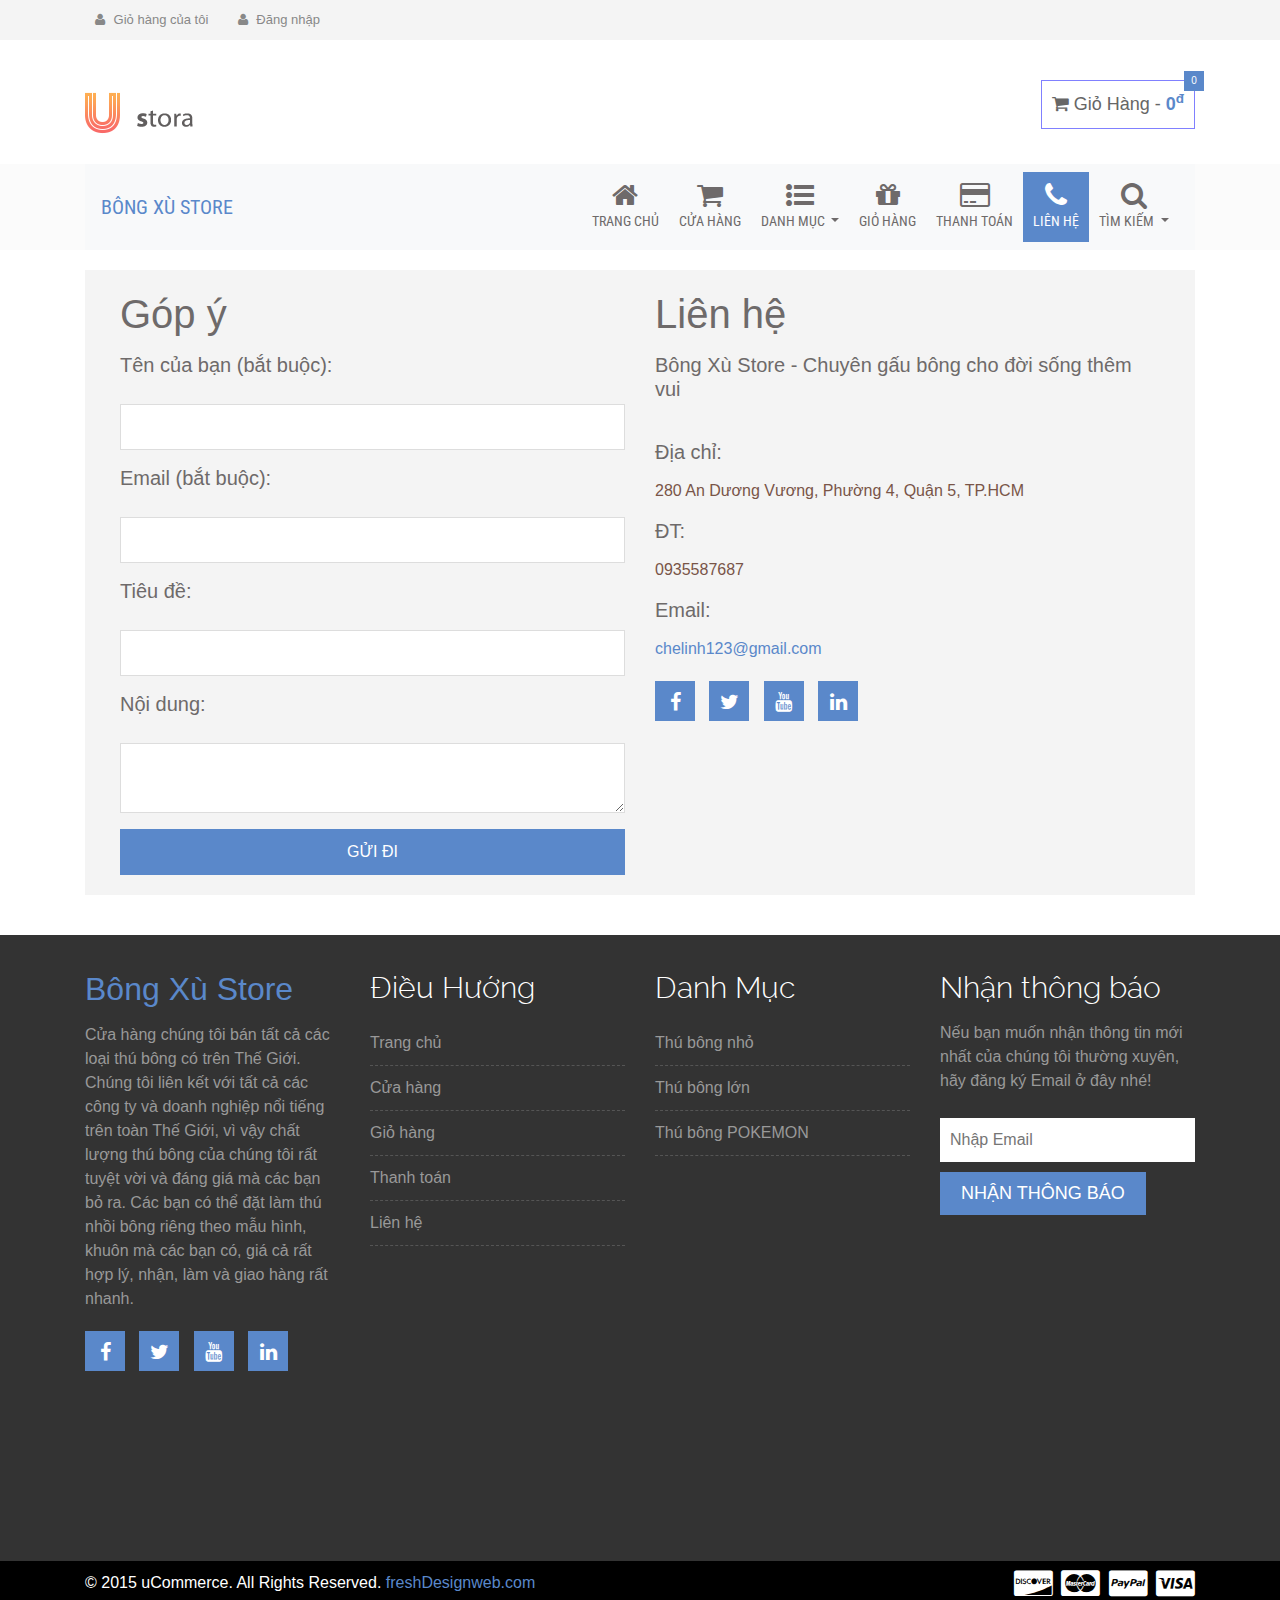
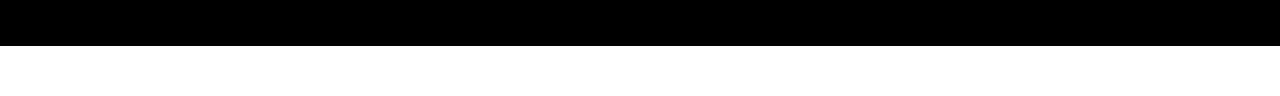
<file: contact.html>
<!DOCTYPE html>
<!--
  ustora by freshdesignweb.com
  Twitter: https://twitter.com/freshdesignweb
  URL: https://www.freshdesignweb.com/ustora/
-->
<html lang="en">

<head>
  <meta charset="utf-8" />
  <meta http-equiv="X-UA-Compatible" content="IE=edge" />
  <meta name="viewport" content="width=device-width, initial-scale=1" />
  <title>Bông Xù Store</title>

  <!-- Google Fonts -->
  <link href="http://fonts.googleapis.com/css?family=Titillium+Web:400,200,300,700,600" rel="stylesheet" type="text/css" />
  <link href="http://fonts.googleapis.com/css?family=Roboto+Condensed:400,700,300" rel="stylesheet" type="text/css" />
  <!--
      <link href="http://fonts.googleapis.com/css?family=Raleway:400,100" rel="stylesheet" type="text/css"/>
    -->
  <!-- Bootstrap -->
  <link rel="stylesheet" href="css/bootstrap.min.css" />

  <!-- Font Awesome -->
  <link rel="stylesheet" href="css/font-awesome.min.css" />

  <!-- Custom CSS -->
  <link rel="stylesheet" href="css/owl.carousel.css" />
  <link rel="stylesheet" href="style.css" />
  <link rel="stylesheet" href="css/responsive.css" />

  <!-- Bông Xù Custom Stylesheets -->
  <link rel="stylesheet" href="css/navbar.css" />
  <link rel="stylesheet" href="css/header.css" />
  <link rel="stylesheet" href="css/dialog.css" />

  <!--
      HTML5 shim and Respond.js for IE8 support of HTML5 elements and media queries
    -->
  <!-- WARNING: Respond.js doesn't work if you view the page via file:// -->
  <!--[if lt IE 9]>
      <script src="https://oss.maxcdn.com/html5shiv/3.7.2/html5shiv.min.js"></script>
      <script src="https://oss.maxcdn.com/respond/1.4.2/respond.min.js"></script>
    <![endif]-->
  <style type="text/css">
    .content-contact {
      margin: 0px;
      padding: 20px;
      background-color: #f4f4f4;
      color: #795548;
    }

    .content-contact h1,
    .content-contact h5 {
      color: #6e6a6a;
    }
  </style>
</head>

<body>

  <div class="header-area">
    <div class="container">
      <div class="row">
        <div class="col-md-12">
          <div class="user-menu">
            <ul>
              <li style="display: none;">
                <a href="#"><i class="fa fa-user"></i> My Account</a>
              </li>
              <li style="display: none;">
                <a href="#"><i class="fa fa-heart"></i> Wishlist</a>
              </li>
              <li>
                <a href="cart.html"><i class="fa fa-user"></i> Giỏ hàng của tôi</a>
              </li>
              <li>
                <a href="#" data-toggle="modal" data-target="#login-dialog" onclick="switchForm('login')">
                  <i class="fa fa-user"></i> Đăng nhập</a>
              </li>
            </ul>
          </div>
        </div>

        <!-- <div class="col-md-5">
                <div class="header-right">
                  <ul class="list-unstyled list-inline">
                    <li class="dropdown  list-inline-item">
                      <a data-toggle="dropdown" data-hover="dropdown" class="dropdown-toggle" href="#"><span class="key">Tiền
                          tệ : </span><span class="value">VNĐ <span class="flag-icon flag-icon-vn"></span></span><b class="caret"></b></a>
                      <ul class="dropdown-menu" style="display: none;">
                        <li class="dropdown-item">
                          <a href="#"><span class="flag-icon flag-icon-us"></span> USD</a>
                        </li>
                        <li class="dropdown-item">
                          <a href="#"><span class="flag-icon flag-icon-vn"></span> VNĐ</a>
                        </li>
                      </ul>
                    </li>
                    
                    <li class="dropdown list-inline-item">
                      <a data-toggle="dropdown" data-hover="dropdown" class="dropdown-toggle" href="#"><span class="key">Ngôn
                          ngữ : </span><span class="value">Tiếng Việt </span><span class="flag-icon flag-icon-vn"></span><b
                          class="caret"></b></a>
                      <ul class="dropdown-menu" style="display: none;">
                        <li class="dropdown-item">
                          <a href="#"><span class="flag-icon flag-icon-us"></span> English</a>
                        </li>
                        <li class="dropdown-item">
                          <a href="#"><span class="flag-icon flag-icon-vn"></span>
                            Tiếng Việt</a>
                        </li>
                      </ul>
                    </li>
                  </ul>
                </div>
              </div> -->
      </div>
    </div>
  </div>
  <!-- End header area -->

  <div class="site-branding-area">
    <div class="container">
      <div class="row">
        <div class="col-sm-6">
          <div class="logo">
            <h1>
              <a href="index.html"><img src="img/logo.png" /></a>
            </h1>
          </div>
        </div>

        <div class="col-sm-6">
          <div class="shopping-item" ondrop="dropCart(event)" ondragover="allowDrop(event)">
            <a href="cart.html">
              <i class="fa fa-shopping-cart"></i>
              <span class="hidden">Giỏ Hàng - </span><span class="cart-amunt"></span>
              <span class="product-count"></span></a>
          </div>
        </div>
      </div>
    </div>
  </div>
  <!-- End site branding area -->

  <div class="mainmenu-area">
    <div class="container">
      <div class="navbar navbar-expand-lg navbar-light bg-light" role="navigation">
        <!-- <div class="navbar-header"> -->
        <button type="button" class="navbar-toggler" data-toggle="collapse" data-target="#main-navbar-collapse">
          <!--
                    <span class="sr-only">Toggle navigation</span>
                               <span class="icon-bar"></span>
                               <span class="icon-bar"></span>
                               <span class="icon-bar"></span>
                  -->
          <span class="navbar-toggler-icon"></span>
        </button>
        <span class="navbar-brand"><a href="index.html">Bông Xù Store</a></span>
        <!-- </div> -->
        <div class="navbar-collapse collapse" id="main-navbar-collapse">
          <ul class="nav navbar-nav ml-auto">
            <li class="nav-item">
              <a class="nav-link" href="index.html">
                <span class="nav-hidden"><span class="fa fa-2x fa-home"></span><br /></span>Trang chủ
              </a>
            </li>
            <li class="nav-item">
              <a class="nav-link" href="shop.html">
                <span class="nav-hidden"><span class="fa fa-2x fa-shopping-cart"></span><br /></span>Cửa hàng
              </a>
            </li>
            <!--
                      <li class="nav-item"><a class="nav-link" href="single-product.html">Single product</a></li>
                    -->
            <!--
                      <li class="nav-item"><a class="nav-link" href="cart.html">Cart</a></li>
                    -->

            <li class="nav-item dropdown">
              <a class="nav-link dropdown-toggle" id="category-dropdown" data-toggle="dropdown" data-hover="dropdown"
                aria-expanded="false" href="#">
                <span class="nav-hidden"><span class="fa fa-2x fa-list-ul"></span><br /></span>
                Danh mục
              </a>
              <div class="dropdown-menu dropdown-menu-right" aria-labelledby="category-dropdown">
                <a href="shop.html?category=Thú bông nhỏ" class="dropdown-item">Thú bông nhỏ</a>
                <a href="shop.html?category=Thú bông lớn" class="dropdown-item">Thú bông lớn</a>
                <a href="shop.html?category=Thú bông POKEMON" class="dropdown-item">Thú bông POKEMON</a>
              </div>
            </li>
            <li class="nav-item">
              <a class="nav-link" href="cart.html">
                <span class="nav-hidden"><span class="fa fa-2x fa-gift"></span><br /></span>
                Giỏ hàng
              </a>
            </li>
            <li class="nav-item">
              <a class="nav-link" href="checkout.html">
                <span class="nav-hidden">
                  <span class="fa fa-2x far fa-credit-card"></span><br>
                </span>
                Thanh toán
              </a>
            </li>
            <li class="nav-item active">
              <a class="nav-link" href="contact.html">
                <span class="nav-hidden"><span class="fa fa-2x fa-phone"></span><br /></span>
                Liên hệ
              </a>
            </li>
            <li class="dropdown nav-item searchbox">
              <a href="#" id="searchbox-dropdown" class="nav-link dropdown-toggle" data-toggle="dropdown">
                <span class="nav-hidden"><span class="fa fa-2x fa-search"></span><br /></span>
                Tìm kiếm
              </a>
              <div class="dropdown-menu dropdown-menu-right bg-light p-2 border-0" aria-labelledby="searchbox-dropdown">
                <form action="shop.html" class="form-inline dropdown-item" method="GET">
                  <input name="q" class="form-control mr-sm-2" type="search" placeholder="Tìm kiếm..." aria-label="Search" />
                  <button type="submit" class="btn-success" style="line-height: 0">
                    <span class=" fa fa-search"></span>
                  </button>
                </form>
              </div>
            </li>
          </ul>
        </div>
      </div>
    </div>
  </div>
  <!-- End mainmenu area -->
  <!--
      ----------------------------------------------------------------------------------
    -->
  <div class="maincontent-area">
    <div class="container">
      <form class="form-group" action="">
        <div class="content-contact row">
          <div class="col-md-6">
            <h1>Góp ý</h1>
            <label for="contact-name">
              <h5>Tên của bạn (bắt buộc):</h5>
            </label>
            <input id="contact-name" class="form-text w-100 mb-3" type="text" name="name" />
            <label for="contact-email">
              <h5>Email (bắt buộc):</h5>
            </label>
            <input id="contact-email" class="form-text w-100 mb-3" type="text" name="email" />
            <label for="contact-title">
              <h5>Tiêu đề:</h5>
            </label>
            <input id="contact-title" class="form-text w-100 mb-3" type="text" name="title" />
            <label for="contact-content">
              <h5>Nội dung:</h5>
            </label>
            <textarea id="contact-content" class="form-text w-100 mb-3" name="content"></textarea>
            <input class="w-100" type="submit" value="Gửi đi" />
          </div>
          <div class="col-md-6">
            <h1>Liên hệ</h1>
            <div class="">
              <h5>Bông Xù Store - Chuyên gấu bông cho đời sống thêm vui</h5>
              <br />
              <h5>Địa chỉ:</h5>
              <p>280 An Dương Vương, Phường 4, Quận 5, TP.HCM</p>
              <h5>ĐT:</h5>
              <p>0935587687</p>

              <h5>Email:</h5>
              <p><a href="mailto:chelinh123@gmail.com">chelinh123@gmail.com</a></p>
            </div>
            <div class="footer-social">
              <a href="#" target="_blank"><i class="fa fa-facebook"></i></a>
              <a href="#" target="_blank"><i class="fa fa-twitter"></i></a>
              <a href="#" target="_blank"><i class="fa fa-youtube"></i></a>
              <a href="#" target="_blank"><i class="fa fa-linkedin"></i></a>
            </div>
          </div>
        </div>
      </form>
      <!-- </div> -->
    </div>
    <div style="clear: left;"><br /></div>
    <!-- End main content area -->
    <!--
      ----------------------------------------------------------------------------------
    -->
    <div class="footer-top-area">
      <div class="zigzag-bottom"></div>
      <div class="container">
        <div class="row">
          <div class="col-md-3 col-sm-6">
            <div class="footer-about-us">
              <h2><span>Bông Xù Store</span></h2>
              <p>
                Cửa hàng chúng tôi bán tất cả các loại thú bông có trên Thế
                Giới. Chúng tôi liên kết với tất cả các công ty và doanh nghiệp
                nổi tiếng trên toàn Thế Giới, vì vậy chất lượng thú bông của
                chúng tôi rất tuyệt vời và đáng giá mà các bạn bỏ ra. Các bạn có
                thể đặt làm thú nhồi bông riêng theo mẫu hình, khuôn mà các bạn
                có, giá cả rất hợp lý, nhận, làm và giao hàng rất nhanh.
              </p>
              <div class="footer-social">
                <a href="https://facebook.com" target="_blank"><i class="fa fa-facebook"></i></a>
                <a href="https://twitter.com" target="_blank"><i class="fa fa-twitter"></i></a>
                <a href="https://youtube.com" target="_blank"><i class="fa fa-youtube"></i></a>
                <a href="https://linkedin.com" target="_blank"><i class="fa fa-linkedin"></i></a>
              </div>
            </div>
          </div>

          <div class="col-md-3 col-sm-6">
            <div class="footer-menu">
              <h2 class="footer-wid-title">Điều Hướng</h2>
              <ul>
                <li><a href="index.html">Trang chủ</a></li>
                <li><a href="shop.html">Cửa hàng</a></li>
                <li><a href="cart.html">Giỏ hàng</a></li>
                <li><a href="checkout.html">Thanh toán</a></li>
                <li><a href="contact.html">Liên hệ</a></li>
              </ul>
            </div>
          </div>

          <div class="col-md-3 col-sm-6">
            <div class="footer-menu">
              <h2 class="footer-wid-title">Danh Mục</h2>
              <ul>
                <li><a href="shop.html?category=Thú bông nhỏ" class="dropdown-item">Thú bông nhỏ</a></li>
                <li><a href="shop.html?category=Thú bông lớn" class="dropdown-item">Thú bông lớn</a></li>
                <li><a href="shop.html?category=Thú bông POKEMON" class="dropdown-item">Thú bông POKEMON</a></li>
              </ul>
            </div>
          </div>

          <div class="col-md-3 col-sm-6">
            <div class="footer-newsletter">
              <h2 class="footer-wid-title">Nhận thông báo</h2>
              <p>
                Nếu bạn muốn nhận thông tin mới nhất của chúng tôi thường xuyên,
                hãy đăng ký Email ở đây nhé!
              </p>
              <div class="newsletter-form">
                <form action="#">
                  <input type="email" placeholder="Nhập Email" />
                  <input type="submit" value="Nhận thông báo" />
                </form>
              </div>
            </div>
          </div>
        </div>
      </div>
    </div>
    <!-- End footer top area -->

    <div class="footer-bottom-area">
      <div class="container">
        <div class="row">
          <div class="col-md-8">
            <div class="copyright">
              <p>
                &copy; 2015 uCommerce. All Rights Reserved.
                <a href="http://www.freshdesignweb.com" target="_blank">freshDesignweb.com</a>
              </p>
            </div>
          </div>

          <div class="col-md-4">
            <div class="footer-card-icon">
              <i class="fa fa-cc-discover"></i>
              <i class="fa fa-cc-mastercard"></i>
              <i class="fa fa-cc-paypal"></i> <i class="fa fa-cc-visa"></i>
            </div>
          </div>
        </div>
      </div>
    </div>
    <!-- End footer bottom area -->

    <div action="#" class="modal fade" role="dialog" id="login-dialog">
      <div class="modal-dialog modal-lg modal-dialog-centered" role="document">
        <div class="modal-content">
          <div class="modal-header" style="background: #5a88ca url('img/crossword.png') repeat;">
            <button class="close" data-dismiss="modal">x</button>
          </div>
          <div class="modal-body">
            <div class="row">
              <div class="col-md-6 text-center social-connect my-auto">
                <h4 class="modal-title">Kết nối với</h4>
                <ul>
                  <li class="fb-login">
                    <a href="https://facebook.com" class="btn">
                      <span class="fa fa-2x fa-facebook-square"></span> facebook
                    </a>
                  </li>
                  <li class="gg-login">
                    <a href="https://google.com" class="btn">
                      <span class="fa fa-2x fa-google-plus-square"></span>
                      Google
                    </a>
                  </li>
                  <li class="twit-login">
                    <a href="https://twitter.com" class="btn">
                      <span class="fa fa-2x fa-twitter-square"></span> Twitter
                    </a>
                  </li>
                </ul>
              </div>
              <form action="" class="col-md-6 ml-auto text-center" id="login-form">
                <h4 class="modal-title">Đăng nhập</h4>
                <label for="loginID">Tên đăng nhập</label>
                <input type="text" name="loginID" placeholder="Tên đăng nhập..." />
                <label for="loginPW">Mật khẩu</label>
                <input type="password" name="loginPW" placeholder="Mật khẩu..." />
                <label>
                  Chưa có tài khoản?
                  <a href="#" class="openReg" onclick="switchForm('register')">Đăng ký</a>
                </label>
                <label>
                  Quên mật khẩu?
                  <a href="#" class="openForgetPW">Tìm mật khẩu</a>
                </label>
                <button type="submit" class="btn">Đăng nhập</button>
              </form>
              <form action="" class="col-md-6 ml-auto text-center" id="register-form" style="display: none;">
                <h5 class="modal-title">Đăng ký</h5>
                <label for="regID">Tên đăng nhập</label>
                <input type="text" name="regID" placeholder="Tên đăng nhập..." />
                <label for="regPW">Mật khẩu</label>
                <input type="password" name="regPW" placeholder="Mật khẩu..." />
                <label for="regMail">Địa chỉ Email</label>
                <input type="email" name="regMail" placeholder="abc@xyz.com" />
                <label>Đã có tài khoản?
                  <a href="#" onclick="switchForm('login')">Đăng nhập</a></label>
                <button type="submit" class="btn">Đăng ký</button>
              </form>
            </div>
          </div>
          <div class="modal-footer">
            <span style="margin: 0 auto;font-size: 13px; color: #8f8686;">Bông Xù Store &copy; 2018</span>
          </div>
        </div>
      </div>
    </div>

    <!-- Latest jQuery form server -->
    <script src="js/jquery.min.js"></script>

    <!-- Bootstrap JS form CDN -->
    <!--
      <script src="http://maxcdn.bootstrapcdn.com/bootstrap/3.2.0/js/bootstrap.min.js"></script>
    -->
    <script src="js/bootstrap.bundle.min.js"></script>

    <!-- jQuery sticky menu -->
    <script src="js/owl.carousel.min.js"></script>
    <script src="js/jquery.sticky.js"></script>

    <!-- jQuery easing -->
    <script src="js/jquery.easing.1.3.min.js"></script>

    <!-- Main Script -->
    <script src="js/main.js"></script>
    <script src="js/shoppingcart.js"></script>

    <!-- Slider -->
    <script type="text/javascript" src="js/bxslider.min.js"></script>
    <script type="text/javascript" src="js/script.slider.js"></script>
</body>

</html>
</file>
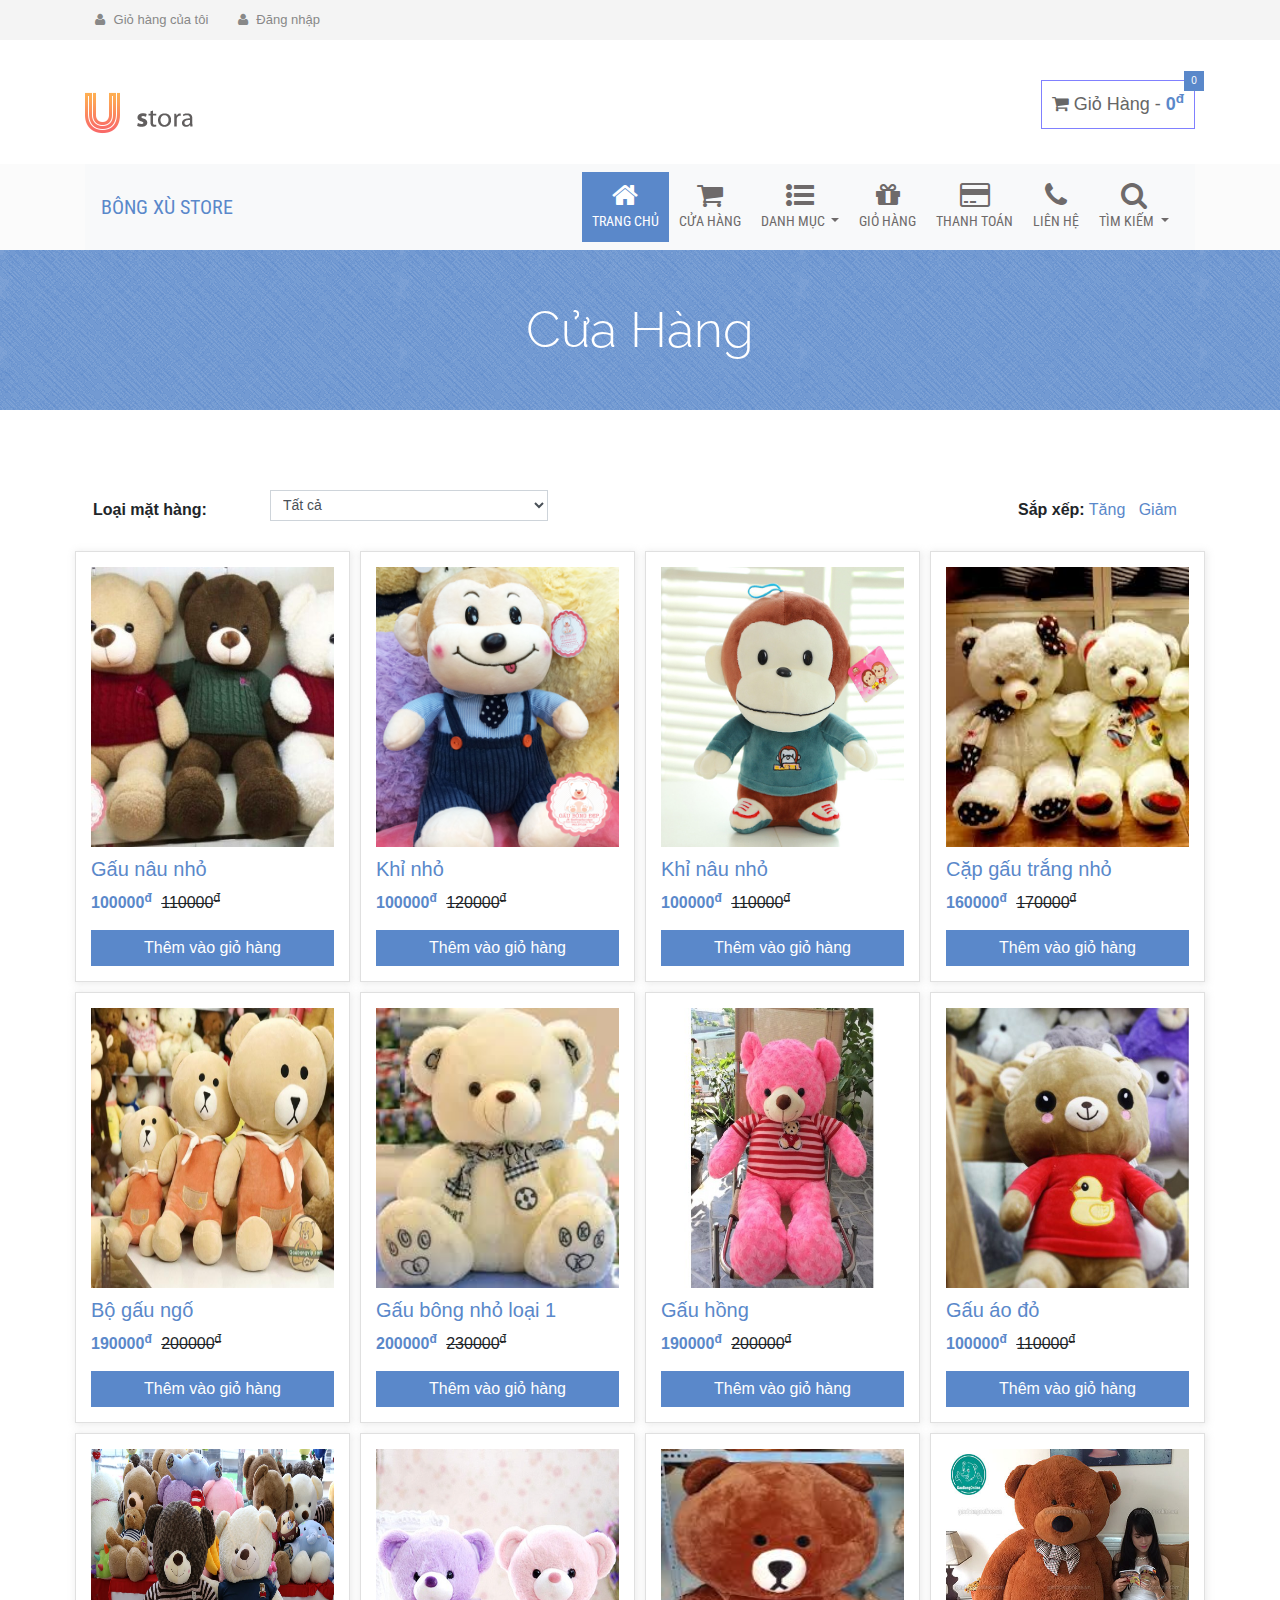
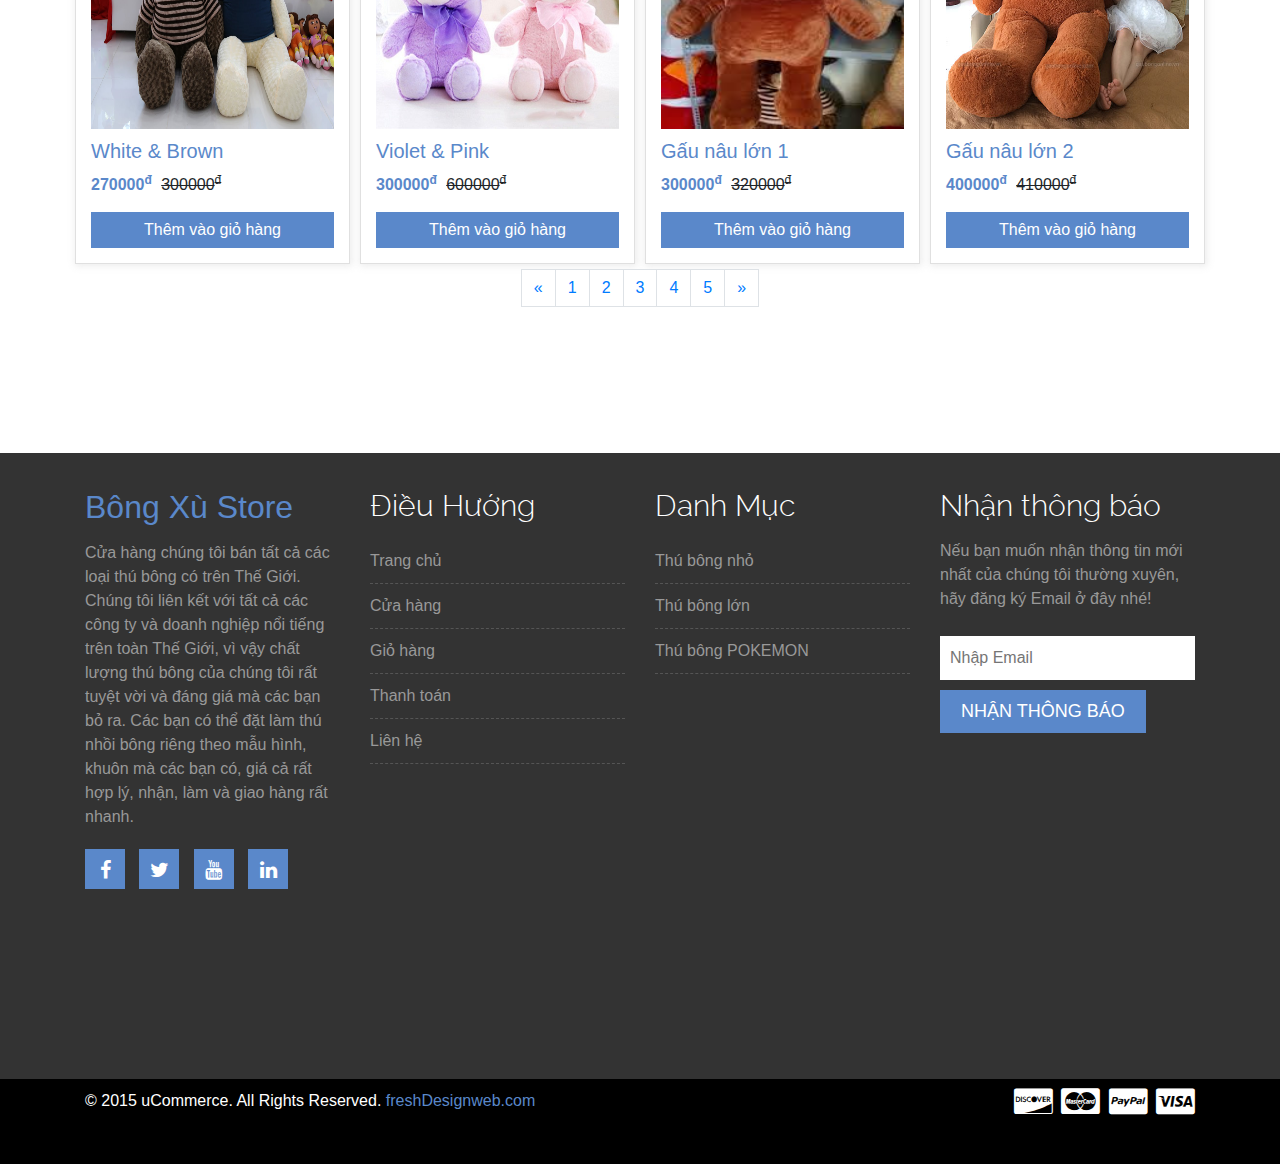
<file: shop.html>
<!DOCTYPE html>
<!--
	ustora by freshdesignweb.com
	Twitter: https://twitter.com/freshdesignweb
	URL: https://www.freshdesignweb.com/ustora/
-->
<html lang="en">

<head>
  <meta charset="utf-8">
  <meta http-equiv="X-UA-Compatible" content="IE=edge">
  <meta name="viewport" content="width=device-width, initial-scale=1">
  <title>Bông Xù Store - Cửa hàng</title>

  <!-- Google Fonts -->
  <link href='http://fonts.googleapis.com/css?family=Titillium+Web:400,200,300,700,600' rel='stylesheet' type='text/css'>
  <link href='http://fonts.googleapis.com/css?family=Roboto+Condensed:400,700,300' rel='stylesheet' type='text/css'>
  <!--
    <link href='http://fonts.googleapis.com/css?family=Raleway:400,100' rel='stylesheet' type='text/css'>
-->
  <!-- Bootstrap -->
  <link rel="stylesheet" href="css/bootstrap.min.css">

  <!-- Font Awesome -->
  <link rel="stylesheet" href="css/font-awesome.min.css">

  <!-- Custom CSS -->
  <link rel="stylesheet" href="css/owl.carousel.css">
  <link rel="stylesheet" href="style.css">
  <link rel="stylesheet" href="css/responsive.css">

  <!-- Bông Xù Custom Stylesheets -->
  <link rel="stylesheet" href="css/navbar.css">
  <link rel="stylesheet" href="css/header.css">
  <link rel="stylesheet" href="css/dialog.css">

  <!-- HTML5 shim and Respond.js for IE8 support of HTML5 elements and media queries -->
  <!-- WARNING: Respond.js doesn't work if you view the page via file:// -->
  <!--[if lt IE 9]>
      <script src="https://oss.maxcdn.com/html5shiv/3.7.2/html5shiv.min.js"></script>
      <script src="https://oss.maxcdn.com/respond/1.4.2/respond.min.js"></script>
    <![endif]-->

  <!-- Product Data -->
  <script src="var.js"></script>
</head>

<body>

  <div class="header-area">
    <div class="container">
      <div class="row">
        <div class="col-md-12">
          <div class="user-menu">
            <ul>
              <li style="display: none;">
                <a href="#"><i class="fa fa-user"></i> My Account</a>
              </li>
              <li style="display: none;">
                <a href="#"><i class="fa fa-heart"></i> Wishlist</a>
              </li>
              <li>
                <a href="cart.html"><i class="fa fa-user"></i> Giỏ hàng của tôi</a>
              </li>
              <li>
                <a href="#" data-toggle="modal" data-target="#login-dialog" onclick="switchForm('login')">
                  <i class="fa fa-user"></i> Đăng nhập</a>
              </li>
            </ul>
          </div>
        </div>

        <!-- <div class="col-md-5">
              <div class="header-right">
                <ul class="list-unstyled list-inline">
                  <li class="dropdown  list-inline-item">
                    <a data-toggle="dropdown" data-hover="dropdown" class="dropdown-toggle" href="#"><span class="key">Tiền
                        tệ : </span><span class="value">VNĐ <span class="flag-icon flag-icon-vn"></span></span><b class="caret"></b></a>
                    <ul class="dropdown-menu" style="display: none;">
                      <li class="dropdown-item">
                        <a href="#"><span class="flag-icon flag-icon-us"></span> USD</a>
                      </li>
                      <li class="dropdown-item">
                        <a href="#"><span class="flag-icon flag-icon-vn"></span> VNĐ</a>
                      </li>
                    </ul>
                  </li>
                  
                  <li class="dropdown list-inline-item">
                    <a data-toggle="dropdown" data-hover="dropdown" class="dropdown-toggle" href="#"><span class="key">Ngôn
                        ngữ : </span><span class="value">Tiếng Việt </span><span class="flag-icon flag-icon-vn"></span><b
                        class="caret"></b></a>
                    <ul class="dropdown-menu" style="display: none;">
                      <li class="dropdown-item">
                        <a href="#"><span class="flag-icon flag-icon-us"></span> English</a>
                      </li>
                      <li class="dropdown-item">
                        <a href="#"><span class="flag-icon flag-icon-vn"></span>
                          Tiếng Việt</a>
                      </li>
                    </ul>
                  </li>
                </ul>
              </div>
            </div> -->
      </div>
    </div>
  </div>
  <!-- End header area -->

  <div class="site-branding-area">
    <div class="container">
      <div class="row">
        <div class="col-sm-6">
          <div class="logo">
            <h1>
              <a href="index.html"><img src="img/logo.png" /></a>
            </h1>
          </div>
        </div>

        <div class="col-sm-6">
          <div class="shopping-item" ondrop="dropCart(event)" ondragover="allowDrop(event)">
            <a href="cart.html">
              <i class="fa fa-shopping-cart"></i>
              <span class="hidden">Giỏ Hàng - </span><span class="cart-amunt"></span>
              <span class="product-count"></span></a>
          </div>
        </div>
      </div>
    </div>
  </div>
  <!-- End site branding area -->

  <div class="mainmenu-area">
    <div class="container">
      <div class="navbar navbar-expand-lg navbar-light bg-light" role="navigation">
        <!-- <div class="navbar-header"> -->
        <button type="button" class="navbar-toggler" data-toggle="collapse" data-target="#main-navbar-collapse">
          <!--
                  <span class="sr-only">Toggle navigation</span>
                             <span class="icon-bar"></span>
                             <span class="icon-bar"></span>
                             <span class="icon-bar"></span>
                -->
          <span class="navbar-toggler-icon"></span>
        </button>
        <span class="navbar-brand"><a href="index.html">Bông Xù Store</a></span>
        <!-- </div> -->
        <div class="navbar-collapse collapse" id="main-navbar-collapse">
          <ul class="nav navbar-nav ml-auto">
            <li class="nav-item active">
              <a class="nav-link" href="index.html">
                <span class="nav-hidden"><span class="fa fa-2x fa-home"></span><br /></span>Trang chủ
              </a>
            </li>
            <li class="nav-item">
              <a class="nav-link" href="shop.html">
                <span class="nav-hidden"><span class="fa fa-2x fa-shopping-cart"></span><br /></span>Cửa hàng
              </a>
            </li>
            <!--
                    <li class="nav-item"><a class="nav-link" href="single-product.html">Single product</a></li>
                  -->
            <!--
                    <li class="nav-item"><a class="nav-link" href="cart.html">Cart</a></li>
                  -->

            <li class="nav-item dropdown">
              <a class="nav-link dropdown-toggle" id="category-dropdown" data-toggle="dropdown" data-hover="dropdown"
                aria-expanded="false" href="#">
                <span class="nav-hidden"><span class="fa fa-2x fa-list-ul"></span><br /></span>
                Danh mục
              </a>
              <div class="dropdown-menu dropdown-menu-right" aria-labelledby="category-dropdown">
                <a href="shop.html?category=Thú bông nhỏ" class="dropdown-item">Thú bông nhỏ</a>
                <a href="shop.html?category=Thú bông lớn" class="dropdown-item">Thú bông lớn</a>
                <a href="shop.html?category=Thú bông POKEMON" class="dropdown-item">Thú bông POKEMON</a>
              </div>
            </li>
            <li class="nav-item">
              <a class="nav-link" href="cart.html">
                <span class="nav-hidden"><span class="fa fa-2x fa-gift"></span><br /></span>
                Giỏ hàng
              </a>
            </li>
            <li class="nav-item">
              <a class="nav-link" href="checkout.html">
                <span class="nav-hidden">
                  <span class="fa fa-2x far fa-credit-card"></span><br>
                </span>
                Thanh toán
              </a>
            </li>
            <li class="nav-item">
              <a class="nav-link" href="contact.html">
                <span class="nav-hidden"><span class="fa fa-2x fa-phone"></span><br /></span>
                Liên hệ
              </a>
            </li>
            <li class="dropdown nav-item searchbox">
              <a href="#" id="searchbox-dropdown" class="nav-link dropdown-toggle" data-toggle="dropdown">
                <span class="nav-hidden"><span class="fa fa-2x fa-search"></span><br /></span>
                Tìm kiếm
              </a>
              <div class="dropdown-menu dropdown-menu-right bg-light p-2 border-0" aria-labelledby="searchbox-dropdown">
                <form action="#" class="form-inline dropdown-item">
                  <input class="form-control mr-sm-2" type="search" placeholder="Tìm kiếm..." aria-label="Search" />
                  <button type="submit" class="btn-success" style="line-height: 0">
                    <span class=" fa fa-search"></span>
                  </button>
                </form>
              </div>
            </li>
          </ul>
        </div>
      </div>
    </div>
  </div>
  <!-- End mainmenu area -->

  <div class="product-big-title-area">
    <div class="container">
      <div class="row">
        <div class="col-md-12">
          <div class="product-bit-title text-center">
            <h2>Cửa Hàng</h2>
          </div>
        </div>
      </div>
    </div>
  </div>


  <div class="single-product-area">
    <div class="zigzag-bottom"></div>

    <div id="shop-filter" class="row justify-content-center">
      <div class="row container mb-3">
        <p class="d-inline-block p-2 m-0 font-weight-bold col-lg-2">Loại mặt hàng:</p>
        <select id="categoryFilter" class="form-control form-control-sm col-lg-3" onChange="shopFilter(this.value);">
          <option value="" selected>Tất cả</option>
          <option value="Thú bông nhỏ">Thú bông nhỏ</option>
          <option value="Thú bông lớn">Thú bông lớn</option>
          <option value="Thú bông POKEMON">Thú bông POKEMON</option>
        </select>
        <div class="col-lg-5"></div>
        <div class="col-lg-2 p-2">
          <p class="d-inline-block m-0 font-weight-bold">Sắp xếp:</p>
          <a href="javascript:shopSort(0)">Tăng</a>
          &nbsp;
          <a href="javascript:shopSort(1)">Giảm</a>
        </div>
      </div>
    </div>
    <div class="product-show container">
      <div class="row justify-content-center">
        <script>
          var filtedData = data;
          const maxLoad = 12;
          function loadProduct(page, array) {
            var container = $('.single-product-area .product-show > .row');
            var content = "";
            for (var i = (page - 1) * 12; i < Math.min(page * 12, array.length); i++) {
              var it = array[i];
              content += `
                    <div class="col-lg-3 col-md-4 col-sm-6" style="max-width: 300px; padding: 0">
                      <div class="single-shop-product" ondragstart="itemDrag(event)" draggable="true" data-itemid="${it.Id}">
                        <div class="product-upper">
                          <a href="single-product.html?id=${it.Id}" draggable="false">
                            <img src="${it.LinkImageSP}" alt="" style="display: block; margin: 0 auto; width: 250px; height: 280px;" draggable="false">
                            <h2>${it.NameSP}</h2>
                          </a>
                        </div>
                        <div class="product-carousel-price">
                          <ins>${it.SaleSP}<sup>đ</sup></ins> <del>${it.money}<sup>đ</sup></del>
                        </div>

                        <div class="product-option-shop">
                          <a href="#" class="add_to_cart_button" data-quantity="1" data-product_sku="" data-product_id="70" rel="nofollow" onclick="addToCart('${it.Id}'); return false;" draggable="false">Thêm vào giỏ hàng</a>
                        </div>
                      </div>
                    </div>`
            }
            container.html(content);
          }
        </script>
      </div>
    </div>

    <div id="shop-pagination" class="row">
      <div class="col-md-12">
        <div class="product-pagination text-center">
          <nav>
            <ul class="pagination justify-content-center">

              <script>
                function generatePage() {
                  var pageNumber = Math.ceil(filtedData.length / maxLoad);
                  var content = `<li class="page-item"><a href="javascript:loadProduct(${1}, filtedData)" class="page-link" href="" aria-label="Trước"><span aria-hidden="true">&laquo;</span></a></li>`;
                  for (var i = 1; i <= pageNumber; i++) {
                    content += `<li class="page-item"><a href="javascript:loadProduct(${i}, filtedData)" class="page-link">${i}</a></li>`;
                  }
                  content += `<li class="page-item"><a href="javascript:loadProduct(${pageNumber}, filtedData)" class="page-link" href="" aria-label="Sau"><span aria-hidden="true">&raquo;</span></a></li>`;
                  $('#shop-pagination .product-pagination .pagination').html(content);
                }
              </script>
              <!--                              
                            <li class="page-item"><a href="javascript:void(0)" class="page-link" href="" aria-label="Trước"><span aria-hidden="true">&laquo;</span></a></li>
                            <li class="page-item"><a href="javascript:loadProduct(1, filtedData)" class="page-link">1</a></li>
                            <li class="page-item"><a href="javascript:loadProduct(2, filtedData)" class="page-link">2</a></li>
                            <li class="page-item"><a href="javascript:loadProduct(3, filtedData)" class="page-link">3</a></li>
                            <li class="page-item"><a href="javascript:loadProduct(4, filtedData)" class="page-link">4</a></li>
                            <li class="page-item"><a href="javascript:loadProduct(5, filtedData)" class="page-link">5</a></li>
                            <li class="page-item"><a href="javascript:void(0)" class="page-link" href="" aria-label="Sau"><span aria-hidden="true">&raquo;</span></a></li> -->

            </ul>
          </nav>
        </div>
      </div>
    </div>
  </div>



  <div class="footer-top-area">
    <div class="zigzag-bottom"></div>
    <div class="container">
      <div class="row">
        <div class="col-md-3 col-sm-6">
          <div class="footer-about-us">
            <h2><span>Bông Xù Store</span></h2>
            <p>
              Cửa hàng chúng tôi bán tất cả các loại thú bông có trên Thế Giới. Chúng tôi liên kết với tất cả các công
              ty và doanh nghiệp nổi tiếng trên toàn Thế Giới, vì vậy chất lượng thú bông của chúng tôi rất tuyệt vời
              và đáng giá mà các bạn bỏ ra. Các bạn có thể đặt làm thú nhồi bông riêng theo mẫu hình, khuôn mà các bạn
              có, giá cả rất hợp lý, nhận, làm và giao hàng rất nhanh.
            </p>
            <div class="footer-social">
              <a href="https://facebook.com" target="_blank"><i class="fa fa-facebook"></i></a>
              <a href="https://twitter.com" target="_blank"><i class="fa fa-twitter"></i></a>
              <a href="https://youtube.com" target="_blank"><i class="fa fa-youtube"></i></a>
              <a href="https://linkedin.com" target="_blank"><i class="fa fa-linkedin"></i></a>
            </div>
          </div>
        </div>

        <div class="col-md-3 col-sm-6">
          <div class="footer-menu">
            <h2 class="footer-wid-title">Điều Hướng</h2>
            <ul>
              <li><a href="index.html">Trang chủ</a></li>
              <li><a href="shop.html">Cửa hàng</a></li>
              <li><a href="cart.html">Giỏ hàng</a></li>
              <li><a href="checkout.html">Thanh toán</a></li>
              <li><a href="contact.html">Liên hệ</a></li>
            </ul>
          </div>
        </div>

        <div class="col-md-3 col-sm-6">
          <div class="footer-menu">
            <h2 class="footer-wid-title">Danh Mục</h2>
            <ul>
              <li><a href="shop.html?category=Thú bông nhỏ" class="dropdown-item">Thú bông nhỏ</a></li>
              <li><a href="shop.html?category=Thú bông lớn" class="dropdown-item">Thú bông lớn</a></li>
              <li><a href="shop.html?category=Thú bông POKEMON" class="dropdown-item">Thú bông POKEMON</a></li>
            </ul>
          </div>
        </div>

        <div class="col-md-3 col-sm-6">
          <div class="footer-newsletter">
            <h2 class="footer-wid-title">Nhận thông báo</h2>
            <p>
              Nếu bạn muốn nhận thông tin mới nhất của chúng tôi thường xuyên, hãy đăng ký Email ở đây nhé!
            </p>
            <div class="newsletter-form">
              <form action="#">
                <input type="email" placeholder="Nhập Email" />
                <input type="submit" value="Nhận thông báo" />
              </form>
            </div>
          </div>
        </div>
      </div>
    </div>
  </div>
  <!-- End footer top area -->

  <div class="footer-bottom-area">
    <div class="container">
      <div class="row">
        <div class="col-md-8">
          <div class="copyright">
            <p>
              &copy; 2015 uCommerce. All Rights Reserved.
              <a href="http://www.freshdesignweb.com" target="_blank">freshDesignweb.com</a>
            </p>
          </div>
        </div>

        <div class="col-md-4">
          <div class="footer-card-icon">
            <i class="fa fa-cc-discover"></i>
            <i class="fa fa-cc-mastercard"></i>
            <i class="fa fa-cc-paypal"></i> <i class="fa fa-cc-visa"></i>
          </div>
        </div>
      </div>
    </div>
  </div>
  <!-- End footer bottom area -->

  <div action="#" class="modal fade" role="dialog" id="login-dialog">
    <div class="modal-dialog modal-lg modal-dialog-centered" role="document">
      <div class="modal-content">
        <div class="modal-header" style="background: #5a88ca url('img/crossword.png') repeat;">
          <button class="close" data-dismiss="modal">x</button>
        </div>
        <div class="modal-body">
          <div class="row">
            <div class="col-md-6 text-center social-connect my-auto">
              <h4 class="modal-title">Kết nối với</h4>
              <ul>
                <li class="fb-login">
                  <a href="https://facebook.com" class="btn">
                    <span class="fa fa-2x fa-facebook-square"></span> facebook
                  </a>
                </li>
                <li class="gg-login">
                  <a href="https://google.com" class="btn">
                    <span class="fa fa-2x fa-google-plus-square"></span>
                    Google
                  </a>
                </li>
                <li class="twit-login">
                  <a href="https://twitter.com" class="btn">
                    <span class="fa fa-2x fa-twitter-square"></span> Twitter
                  </a>
                </li>
              </ul>
            </div>
            <form action="" class="col-md-6 ml-auto text-center" id="login-form">
              <h4 class="modal-title">Đăng nhập</h4>
              <label for="loginID">Tên đăng nhập</label>
              <input type="text" name="loginID" placeholder="Tên đăng nhập..." />
              <label for="loginPW">Mật khẩu</label>
              <input type="password" name="loginPW" placeholder="Mật khẩu..." />
              <label>
                Chưa có tài khoản? <a href="#" class="openReg" onclick="switchForm('register')">Đăng ký</a>
              </label>
              <label>
                Quên mật khẩu? <a href="#" class="openForgetPW">Tìm mật khẩu</a>
              </label>
              <button type="submit" class="btn">Đăng nhập</button>
            </form>
            <form action="" class="col-md-6 ml-auto text-center" id="register-form" style="display: none;">
              <h5 class="modal-title">Đăng ký</h5>
              <label for="regID">Tên đăng nhập</label>
              <input type="text" name="regID" placeholder="Tên đăng nhập..." />
              <label for="regPW">Mật khẩu</label>
              <input type="password" name="regPW" placeholder="Mật khẩu..." />
              <label for="regMail">Địa chỉ Email</label>
              <input type="email" name="regMail" placeholder="abc@xyz.com" />
              <label>Đã có tài khoản? <a href="#" onclick="switchForm('login')">Đăng nhập</a></label>
              <button type="submit" class="btn">Đăng ký</button>
            </form>
          </div>
        </div>
        <div class="modal-footer">
          <span style="margin: 0 auto;font-size: 13px; color: #8f8686;">Bông Xù Store &copy; 2018</span>
        </div>
      </div>
    </div>
  </div>

  <!-- Latest jQuery form server -->
  <script src="js/jquery.min.js"></script>

  <!-- Bootstrap JS form CDN -->
  <!--
      <script src="http://maxcdn.bootstrapcdn.com/bootstrap/3.2.0/js/bootstrap.min.js"></script>
    -->
  <script src="js/bootstrap.bundle.min.js"></script>

  <!-- jQuery sticky menu -->
  <script src="js/owl.carousel.min.js"></script>
  <script src="js/jquery.sticky.js"></script>

  <!-- jQuery easing -->
  <script src="js/jquery.easing.1.3.min.js"></script>

  <!-- Main Script -->
  <script src="js/main.js"></script>
  <script src="js/shoppingcart.js"></script>

  <!-- Slider -->
  <script type="text/javascript" src="js/bxslider.min.js"></script>
  <script type="text/javascript" src="js/script.slider.js"></script>

  <script>
    function shopFilter(filterStr) {
      filtedData = data.filter(exp => (filterStr == "" || filterStr == 'undefined') ? true : (exp.Category == filterStr));
      loadProduct(1, filtedData);
      generatePage();
    }
    function shopSort(desc) {
      filtedData.sort((a, b) => desc ? a.SaleSP < b.SaleSP : a.SaleSP > b.SaleSP);
      loadProduct(1, filtedData);
    }
    $(document).ready(function () {
      var filterStr = (new URLSearchParams(window.location.search)).get('category') || "";
      // console.log($('#categoryFilter').text());
      $('#categoryFilter').val(filterStr);
      shopFilter(filterStr);
    });
  </script>
</body>

</html>
</file>
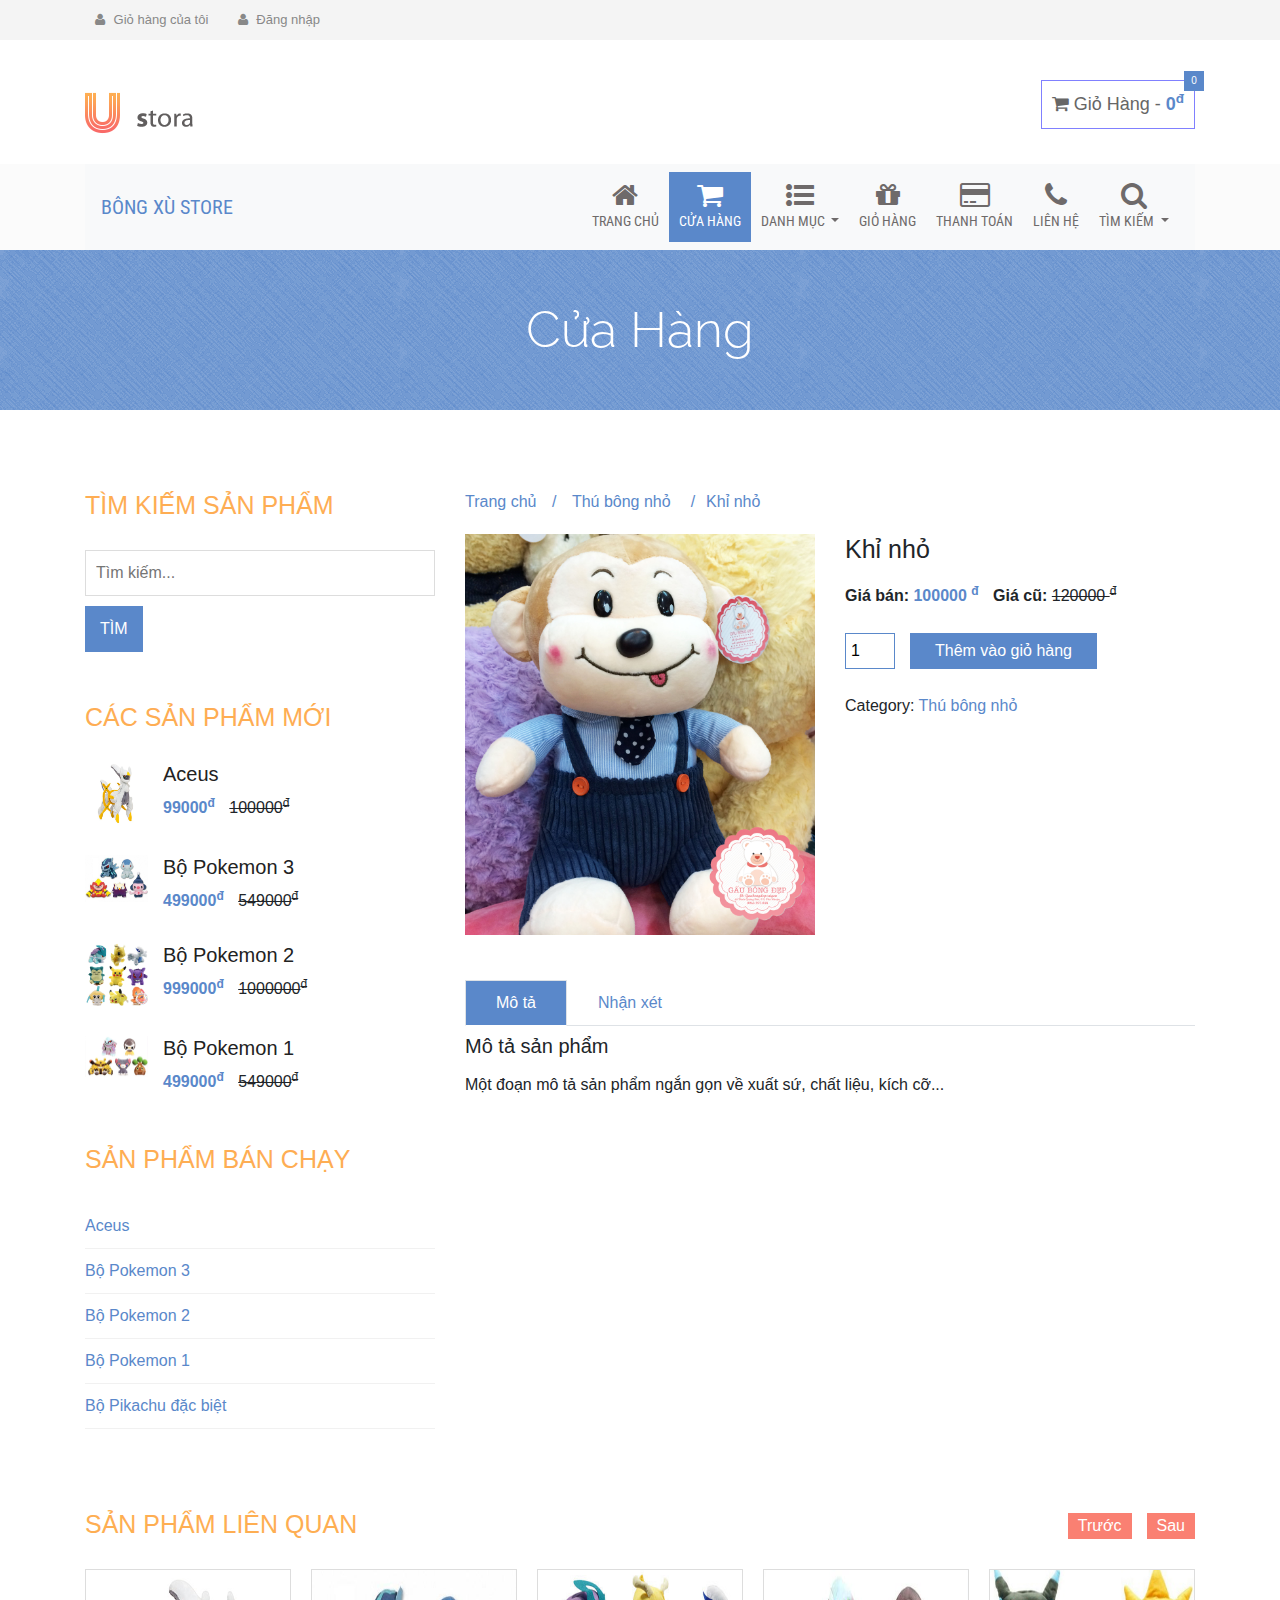
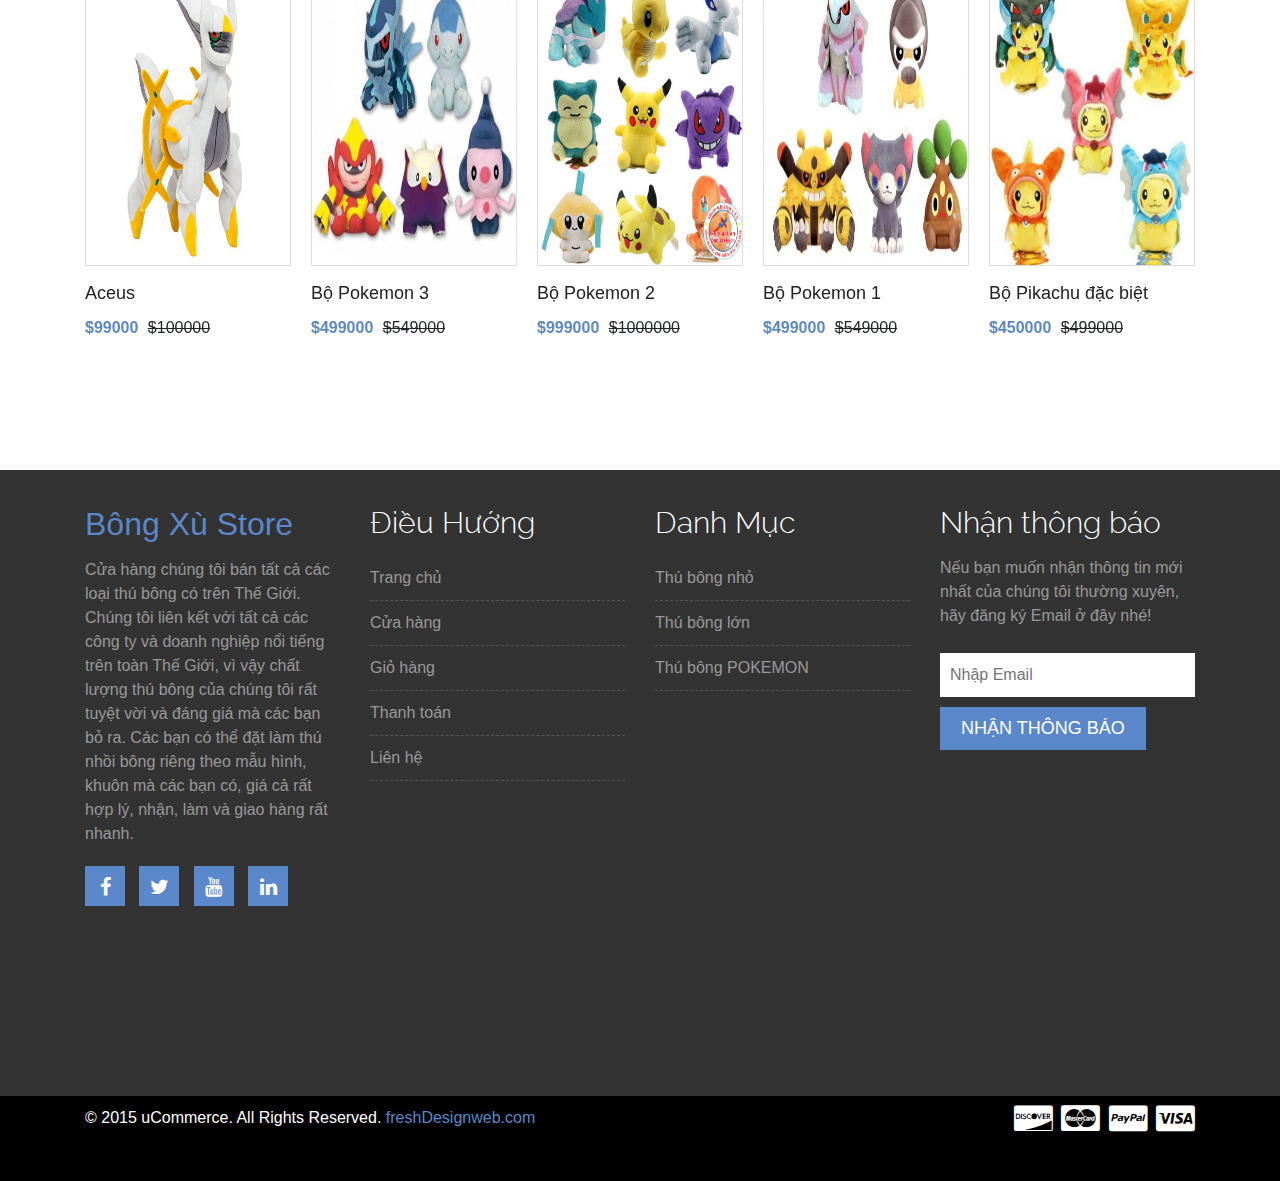
<file: single-product.html>
<!DOCTYPE html>
<!--
	ustora by freshdesignweb.com
	Twitter: https://twitter.com/freshdesignweb
	URL: https://www.freshdesignweb.com/ustora/
-->
<html lang="en">

<head>
  <meta charset="utf-8">
  <meta http-equiv="X-UA-Compatible" content="IE=edge">
  <meta name="viewport" content="width=device-width, initial-scale=1">
  <title>Bông Xù Store</title>

  <!-- Google Fonts -->
  <link href='http://fonts.googleapis.com/css?family=Titillium+Web:400,200,300,700,600' rel='stylesheet' type='text/css'>
  <link href='http://fonts.googleapis.com/css?family=Roboto+Condensed:400,700,300' rel='stylesheet' type='text/css'>
  <!--
    <link href='http://fonts.googleapis.com/css?family=Raleway:400,100' rel='stylesheet' type='text/css'>
-->
  <!-- Bootstrap -->
  <link rel="stylesheet" href="css/bootstrap.min.css">

  <!-- Font Awesome -->
  <link rel="stylesheet" href="css/font-awesome.min.css">

  <!-- Custom CSS -->
  <link rel="stylesheet" href="css/owl.carousel.css">
  <link rel="stylesheet" href="style.css">
  <link rel="stylesheet" href="css/responsive.css">

  <!-- Bông Xù Custom Stylesheets -->
  <link rel="stylesheet" href="css/navbar.css">
  <link rel="stylesheet" href="css/header.css">
  <link rel="stylesheet" href="css/dialog.css">

  <!-- HTML5 shim and Respond.js for IE8 support of HTML5 elements and media queries -->
  <!-- WARNING: Respond.js doesn't work if you view the page via file:// -->
  <!--[if lt IE 9]>
      <script src="https://oss.maxcdn.com/html5shiv/3.7.2/html5shiv.min.js"></script>
      <script src="https://oss.maxcdn.com/respond/1.4.2/respond.min.js"></script>
    <![endif]-->

  <script src="var.js"></script>
  <script>
    var pram = new URLSearchParams(window.location.search).get('id') || "";
    var LoadSP;
    if (pram == "") LoadSP = 1;
    else LoadSP = data.findIndex(item => item.Id == pram);
  </script>

</head>

<body>

  <div class="header-area">
    <div class="container">
      <div class="row">
        <div class="col-md-12">
          <div class="user-menu">
            <ul>
              <li style="display: none;">
                <a href="#"><i class="fa fa-user"></i> My Account</a>
              </li>
              <li style="display: none;">
                <a href="#"><i class="fa fa-heart"></i> Wishlist</a>
              </li>
              <li>
                <a href="cart.html"><i class="fa fa-user"></i> Giỏ hàng của tôi</a>
              </li>
              <li>
                <a href="#" data-toggle="modal" data-target="#login-dialog" onclick="switchForm('login')">
                  <i class="fa fa-user"></i> Đăng nhập</a>
              </li>
            </ul>
          </div>
        </div>

        <!-- <div class="col-md-5">
              <div class="header-right">
                <ul class="list-unstyled list-inline">
                  <li class="dropdown  list-inline-item">
                    <a data-toggle="dropdown" data-hover="dropdown" class="dropdown-toggle" href="#"><span class="key">Tiền
                        tệ : </span><span class="value">VNĐ <span class="flag-icon flag-icon-vn"></span></span><b class="caret"></b></a>
                    <ul class="dropdown-menu" style="display: none;">
                      <li class="dropdown-item">
                        <a href="#"><span class="flag-icon flag-icon-us"></span> USD</a>
                      </li>
                      <li class="dropdown-item">
                        <a href="#"><span class="flag-icon flag-icon-vn"></span> VNĐ</a>
                      </li>
                    </ul>
                  </li>
                  
                  <li class="dropdown list-inline-item">
                    <a data-toggle="dropdown" data-hover="dropdown" class="dropdown-toggle" href="#"><span class="key">Ngôn
                        ngữ : </span><span class="value">Tiếng Việt </span><span class="flag-icon flag-icon-vn"></span><b
                        class="caret"></b></a>
                    <ul class="dropdown-menu" style="display: none;">
                      <li class="dropdown-item">
                        <a href="#"><span class="flag-icon flag-icon-us"></span> English</a>
                      </li>
                      <li class="dropdown-item">
                        <a href="#"><span class="flag-icon flag-icon-vn"></span>
                          Tiếng Việt</a>
                      </li>
                    </ul>
                  </li>
                </ul>
              </div>
            </div> -->
      </div>
    </div>
  </div>
  <!-- End header area -->

  <div class="site-branding-area">
    <div class="container">
      <div class="row">
        <div class="col-sm-6">
          <div class="logo">
            <h1>
              <a href="index.html"><img src="img/logo.png" /></a>
            </h1>
          </div>
        </div>

        <div class="col-sm-6">
          <div class="shopping-item" ondrop="dropCart(event)" ondragover="allowDrop(event)">
            <a href="cart.html">
              <i class="fa fa-shopping-cart"></i>
              <span class="hidden">Giỏ Hàng - </span><span class="cart-amunt"></span>
              <span class="product-count"></span></a>
          </div>
        </div>
      </div>
    </div>
  </div>
  <!-- End site branding area -->

  <div class="mainmenu-area">
    <div class="container">
      <div class="navbar navbar-expand-lg navbar-light bg-light" role="navigation">
        <!-- <div class="navbar-header"> -->
        <button type="button" class="navbar-toggler" data-toggle="collapse" data-target="#main-navbar-collapse">
          <!--
                  <span class="sr-only">Toggle navigation</span>
                             <span class="icon-bar"></span>
                             <span class="icon-bar"></span>
                             <span class="icon-bar"></span>
                -->
          <span class="navbar-toggler-icon"></span>
        </button>
        <span class="navbar-brand"><a href="index.html">Bông Xù Store</a></span>
        <!-- </div> -->
        <div class="navbar-collapse collapse" id="main-navbar-collapse">
          <ul class="nav navbar-nav ml-auto">
            <li class="nav-item">
              <a class="nav-link" href="index.html">
                <span class="nav-hidden"><span class="fa fa-2x fa-home"></span><br /></span>Trang chủ
              </a>
            </li>
            <li class="nav-item active">
              <a class="nav-link" href="shop.html">
                <span class="nav-hidden"><span class="fa fa-2x fa-shopping-cart"></span><br /></span>Cửa hàng
              </a>
            </li>
            <!--
                    <li class="nav-item"><a class="nav-link" href="single-product.html">Single product</a></li>
                  -->
            <!--
                    <li class="nav-item"><a class="nav-link" href="cart.html">Cart</a></li>
                  -->

            <li class="nav-item dropdown">
              <a class="nav-link dropdown-toggle" id="category-dropdown" data-toggle="dropdown" data-hover="dropdown"
                aria-expanded="false" href="#">
                <span class="nav-hidden"><span class="fa fa-2x fa-list-ul"></span><br /></span>
                Danh mục
              </a>
              <div class="dropdown-menu dropdown-menu-right" aria-labelledby="category-dropdown">
                <a href="shop.html?category=Thú bông nhỏ" class="dropdown-item">Thú bông nhỏ</a>
                <a href="shop.html?category=Thú bông lớn" class="dropdown-item">Thú bông lớn</a>
                <a href="shop.html?category=Thú bông POKEMON" class="dropdown-item">Thú bông POKEMON</a>
              </div>
            </li>
            <li class="nav-item">
              <a class="nav-link" href="cart.html">
                <span class="nav-hidden"><span class="fa fa-2x fa-gift"></span><br /></span>
                Giỏ hàng
              </a>
            </li>
            <li class="nav-item">
              <a class="nav-link" href="checkout.html">
                <span class="nav-hidden">
                  <span class="fa fa-2x far fa-credit-card"></span><br>
                </span>
                Thanh toán
              </a>
            </li>
            <li class="nav-item">
              <a class="nav-link" href="contact.html">
                <span class="nav-hidden"><span class="fa fa-2x fa-phone"></span><br /></span>
                Liên hệ
              </a>
            </li>
            <li class="dropdown nav-item searchbox">
              <a href="#" id="searchbox-dropdown" class="nav-link dropdown-toggle" data-toggle="dropdown">
                <span class="nav-hidden"><span class="fa fa-2x fa-search"></span><br /></span>
                Tìm kiếm
              </a>
              <div class="dropdown-menu dropdown-menu-right bg-light p-2 border-0" aria-labelledby="searchbox-dropdown">
                <form action="shop.html" class="form-inline dropdown-item" method="GET">
                  <input name="q" class="form-control mr-sm-2" type="search" placeholder="Tìm kiếm..." aria-label="Search" />
                  <button type="submit" class="btn-success" style="line-height: 0">
                    <span class=" fa fa-search"></span>
                  </button>
                </form>
              </div>
            </li>
          </ul>
        </div>
      </div>
    </div>
  </div>
  <!-- End mainmenu area -->

  <div class="product-big-title-area">
    <div class="container">
      <div class="row">
        <div class="col-md-12">
          <div class="product-bit-title text-center">
            <h2>Cửa Hàng</h2>
          </div>
        </div>
      </div>
    </div>
  </div>


  <div class="single-product-area">
    <div class="zigzag-bottom"></div>
    <div class="container">
      <div class="row">
        <div class="col-md-4">
          <div class="single-sidebar">
            <h2 class="sidebar-title">Tìm kiếm sản phẩm</h2>
            <form action="shop.html" method="GET">
              <input name="q" type="text" placeholder="Tìm kiếm...">
              <input type="submit" value="Tìm">
            </form>
          </div>

          <div class="single-sidebar">
            <h2 class="sidebar-title">Các sản phẩm mới</h2>
            <div id="SPNew">
              <script>
                // San pham moi
                var txt = "";
                var n = data.length - 1;
                for (var i = n; i >= n - 3 && i >= 0; i--)
                  txt += `<div class="thubmnail-recent">
                            <img src="${data[i].LinkImageSP}" class="recent-thumb" alt="">
                            <h2><a href="single-product.html?id=${data[i].Id}">${data[i].NameSP}</a></h2>
                            <div class="product-sidebar-price">
                              <ins>${data[i].SaleSP}<sup>đ</sup></ins>
                              <del>${data[i].money}<sup>đ</sup></del>
                            </div>
                          </div>`;
                document.getElementById("SPNew").innerHTML = txt;
              </script>
            </div>
          </div>

          <div class="single-sidebar">
            <h2 class="sidebar-title">Sản phẩm bán chạy</h2>
            <ul id="SPBanChay">
              <script>
                // San pham ban chay
                txt = "";
                var n = data.length - 1;
                for (var i = n; i >= n - 4 && i >= 0; i--)
                  txt += `<li><a href="single-product.html?id=${data[i].Id}">${data[i].NameSP}</a></li>`;

                document.getElementById("SPBanChay").innerHTML = txt;
              </script>
            </ul>
          </div>
        </div>
        <div class="col-md-8">
          <div class="product-content-right">
            <div class="product-breadcroumb">
              <a href="index.html">Trang chủ</a>
              <a href="javascript:document.location.href = `shop.html?category=${data[LoadSP].Category}`">
                <script>document.write(data[LoadSP].Category);</script>
              </a>
              <a href="#">
                <script>document.write(data[LoadSP].NameSP);</script>
              </a>
              <!-- 
                  <a href="shop.html?category=Thú bông nhỏ" class="dropdown-item">Thú bông nhỏ</a>
                  <a href="shop.html?category=Thú bông lớn" class="dropdown-item">Thú bông lớn</a>
                  <a href="shop.html?category=Thú bông POKEMON" class="dropdown-item">Thú bông POKEMON</a>
                   -->
            </div>

            <div class="row">
              <div class="col-sm-6">
                <div class="product-images">
                  <div class="product-main-img">

                  </div>

                  <script>
                    document.getElementsByClassName("product-main-img")[0].innerHTML = `<img src="${data[LoadSP].LinkImageSP}">`;
                  </script>

                  <div class="product-gallery">
                  </div>
                </div>
              </div>

              <div class="col-sm-6">
                <div class="product-inner">
                  <h2 class="product-name">
                    <script>document.write(data[LoadSP].NameSP);</script>
                  </h2>
                  <div class="product-inner-price">
                    <b>Giá bán:</b>
                    <ins>
                      <script>document.write(data[LoadSP].SaleSP);</script>
                      <sup>đ</sup>
                    </ins>
                    <b>Giá cũ:</b>
                    <del>
                      <script>document.write(data[LoadSP].money);</script>
                      <sup>đ</sup>
                    </del>
                  </div>

                  <form action="" class="cart">
                    <div class="quantity">
                      <input type="number" size="4" class="input-text qty text" title="Qty" value="1" name="quantity"
                        min="1" step="1" onkeypress="validateNumber(event)">
                    </div>
                    <a href="javascript: addToCart(data[LoadSP].Id,$('.input-text.qty').val());" class="add_to_cart_button w-auto"
                      data-quantity="1" data-product_sku="" data-product_id="70" rel="nofollow" draggable="false">Thêm
                      vào giỏ hàng</a>
                  </form>

                  <div class="product-inner-category">
                    <p>Category:
                      <a href="">
                        <script>document.write(data[LoadSP].Category);</script></a>
                      <!-- Tags: <a href=""></a>. -->
                    </p>
                  </div>



                </div>
              </div>
            </div>


            <div class="row">
              <div role="tabpanel" class="col-12">
                <ul class="product-tab nav nav-tabs" role="tablist">
                  <li role="presentation" class="nav-item">
                    <a href="#description" aria-controls="description" role="tab" data-toggle="tab" class="nav-link active">
                      Mô tả
                    </a>
                  </li>

                  <li role="presentation" class="nav-item">
                    <a href="#comment" aria-controls="comment" role="tab" data-toggle="tab" class="nav-link">
                      Nhận xét
                    </a>
                  </li>
                </ul>
                <div class="tab-content mt-2">
                  <div role="tabpanel" class="tab-pane fade active show" id="description">
                    <h2>Mô tả sản phẩm</h2>
                    <p>Một đoạn mô tả sản phẩm ngắn gọn về xuất sứ, chất liệu, kích cỡ...</p>
                  </div>
                  <div role="tabpanel" class="tab-pane fade" id="comment">
                    <h2>Nhận xét của khách hàng</h2>
                    <ul type="none">
                      <li>
                        <b>Lương Công Tâm: </b>
                        <div class="customer-rating-wrap-post d-inline">
                          <i class="fa fa-star"></i>
                          <i class="fa fa-star"></i>
                          <i class="fa fa-star"></i>
                          <i class="fa fa-star"></i>
                          <i class="fa fa-star"></i>
                        </div>
                        <p>Sản phẩm có chất lượng rất tốt, tôi rất thích sản phẩm của shop.</p>
                      </li>
                      <li>
                        <b>Vương Lê Minh Nguyên: </b>
                        <div class="customer-rating-wrap-post d-inline">
                          <i class="fa fa-star"></i>
                          <i class="fa fa-star"></i>
                          <i class="fa fa-star"></i>
                          <i class="fa fa-star-half-o"></i>
                          <i class="fa fa-star-o"></i>
                        </div>
                        <p>Sản phẩm tốt.</p>
                      </li>
                      <li><b>Nguyễn Thiên Ân: </b>
                        <div class="customer-rating-wrap-post d-inline">
                          <i class="fa fa-star"></i>
                          <i class="fa fa-star"></i>
                          <i class="fa fa-star"></i>
                          <i class="fa fa-star"></i>
                          <i class="fa fa-star"></i>
                        </div>
                        <p>Shop chăm sóc khách hàng rất tốt, sản phẩm cũng rất chất lượng. 5 <i class="fa fa-star"></i>
                          cho Shop.</p>
                      </li>
                      <li><b>Hồ Khả Việt Huấn: </b>
                        <div class="customer-rating-wrap-post d-inline">
                          <i class="fa fa-star"></i>
                          <i class="fa fa-star"></i>
                          <i class="fa fa-star"></i>
                          <i class="fa fa-star"></i>
                          <i class="fa fa-star"></i>
                        </div>
                        <p>Sản phẩm vượt xa sự mong đợi của khách hàng. <i class="fa fa-thumbs-up"></i></p>
                      </li>
                    </ul>
                    <h2>Thêm nhận xét</h2>
                    <div class="submit-review">
                      <p><label for="name">Tên</label> <input name="name" type="text"></p>
                      <p><label for="email">Email</label> <input name="email" type="email"></p>
                      <div class="rating-chooser">
                        <p>Bình chọn</p>

                        <div class="rating-wrap-post">
                          <i class="fa fa-star"></i>
                          <i class="fa fa-star"></i>
                          <i class="fa fa-star"></i>
                          <i class="fa fa-star"></i>
                          <i class="fa fa-star"></i>
                        </div>
                      </div>
                      <p><label for="review">Nhận xét của bạn</label> <textarea name="review" id="" cols="30" rows="10"></textarea></p>
                      <p><input type="submit" value="Submit"></p>
                    </div>
                  </div>
                </div>
              </div>
            </div>


          </div>
        </div>
      </div>

      <div class="row">
        <div class="col-md-12">
          <div class="related-products-wrapper">
            <h2 class="related-products-title">Sản phẩm liên quan</h2>
            <div class="related-products-carousel" id="mathang">
              <script>
                // San pham lien quan
                txt = "";
                var n = data.length - 1;
                for (var i = n; i >= n - 9 && i >= 0; i--)
                  txt += `<div class="single-product">
                            <div class="product-f-image">
                              <img style=" height: 297px;" src="${data[i].LinkImageSP}"alt="">
                              <div class="product-hover">
                                <a href="javascript:addToCart(${data[i].Id})" class="add-to-cart-link">
                                    <i class="fa fa-shopping-cart"></i>Thêm vào giỏ</a>
                                <a href="single-product.html" class="view-details-link"href="single-product.html?id=${data[i].Id}">
                                <i class="fa fa-link"></i>Thông tin</a>
                              </div>
                            </div>
                            <h2><a href="single-product.html?id=${data[i].Id}">${data[i].NameSP}</a></h2>
                            <div class="product-carousel-price">
                              <ins>$${data[i].SaleSP}</ins>
                              <del>$${data[i].money}</del>
                            </div>
                          </div>`;
                document.getElementById("mathang").innerHTML = txt;

              </script>
            </div>

          </div>
        </div>
      </div>

    </div>
  </div>

  <div class="footer-top-area">
    <div class="container">
      <div class="row">
        <div class="col-md-3 col-sm-6">
          <div class="footer-about-us">
            <h2><span>Bông Xù Store</span></h2>
            <p>
              Cửa hàng chúng tôi bán tất cả các loại thú bông có trên Thế Giới. Chúng tôi liên kết với tất cả các công
              ty và doanh nghiệp nổi tiếng trên toàn Thế Giới, vì vậy chất lượng thú bông của chúng tôi rất tuyệt vời
              và đáng giá mà các bạn bỏ ra. Các bạn có thể đặt làm thú nhồi bông riêng theo mẫu hình, khuôn mà các bạn
              có, giá cả rất hợp lý, nhận, làm và giao hàng rất nhanh.
            </p>
            <div class="footer-social">
              <a href="https://facebook.com" target="_blank"><i class="fa fa-facebook"></i></a>
              <a href="https://twitter.com" target="_blank"><i class="fa fa-twitter"></i></a>
              <a href="https://youtube.com" target="_blank"><i class="fa fa-youtube"></i></a>
              <a href="https://linkedin.com" target="_blank"><i class="fa fa-linkedin"></i></a>
            </div>
          </div>
        </div>

        <div class="col-md-3 col-sm-6">
          <div class="footer-menu">
            <h2 class="footer-wid-title">Điều Hướng</h2>
            <ul>
              <li><a href="index.html">Trang chủ</a></li>
              <li><a href="shop.html">Cửa hàng</a></li>
              <li><a href="cart.html">Giỏ hàng</a></li>
              <li><a href="checkout.html">Thanh toán</a></li>
              <li><a href="contact.html">Liên hệ</a></li>
            </ul>
          </div>
        </div>

        <div class="col-md-3 col-sm-6">
          <div class="footer-menu">
            <h2 class="footer-wid-title">Danh Mục</h2>
            <ul>
              <li><a href="shop.html?category=Thú bông nhỏ" class="dropdown-item">Thú bông nhỏ</a></li>
              <li><a href="shop.html?category=Thú bông lớn" class="dropdown-item">Thú bông lớn</a></li>
              <li><a href="shop.html?category=Thú bông POKEMON" class="dropdown-item">Thú bông POKEMON</a></li>
            </ul>
          </div>
        </div>

        <div class="col-md-3 col-sm-6">
          <div class="footer-newsletter">
            <h2 class="footer-wid-title">Nhận thông báo</h2>
            <p>
              Nếu bạn muốn nhận thông tin mới nhất của chúng tôi thường xuyên, hãy đăng ký Email ở đây nhé!
            </p>
            <div class="newsletter-form">
              <form action="#">
                <input type="email" placeholder="Nhập Email" />
                <input type="submit" value="Nhận thông báo" />
              </form>
            </div>
          </div>
        </div>
      </div>
    </div>
  </div>
  <!-- End footer top area -->

  <div class="footer-bottom-area">
    <div class="container">
      <div class="row">
        <div class="col-md-8">
          <div class="copyright">
            <p>
              &copy; 2015 uCommerce. All Rights Reserved.
              <a href="http://www.freshdesignweb.com" target="_blank">freshDesignweb.com</a>
            </p>
          </div>
        </div>

        <div class="col-md-4">
          <div class="footer-card-icon">
            <i class="fa fa-cc-discover"></i>
            <i class="fa fa-cc-mastercard"></i>
            <i class="fa fa-cc-paypal"></i> <i class="fa fa-cc-visa"></i>
          </div>
        </div>
      </div>
    </div>
  </div>
  <!-- End footer bottom area -->

  <div action="#" class="modal fade" role="dialog" id="login-dialog">
    <div class="modal-dialog modal-lg modal-dialog-centered" role="document">
      <div class="modal-content">
        <div class="modal-header" style="background: #5a88ca url('img/crossword.png') repeat;">
          <button class="close" data-dismiss="modal">x</button>
        </div>
        <div class="modal-body">
          <div class="row">
            <div class="col-md-6 text-center social-connect my-auto">
              <h4 class="modal-title">Kết nối với</h4>
              <ul>
                <li class="fb-login">
                  <a href="https://facebook.com" class="btn">
                    <span class="fa fa-2x fa-facebook-square"></span> facebook
                  </a>
                </li>
                <li class="gg-login">
                  <a href="https://google.com" class="btn">
                    <span class="fa fa-2x fa-google-plus-square"></span>
                    Google
                  </a>
                </li>
                <li class="twit-login">
                  <a href="https://twitter.com" class="btn">
                    <span class="fa fa-2x fa-twitter-square"></span> Twitter
                  </a>
                </li>
              </ul>
            </div>
            <form action="" class="col-md-6 ml-auto text-center" id="login-form">
              <h4 class="modal-title">Đăng nhập</h4>
              <label for="loginID">Tên đăng nhập</label>
              <input type="text" name="loginID" placeholder="Tên đăng nhập..." />
              <label for="loginPW">Mật khẩu</label>
              <input type="password" name="loginPW" placeholder="Mật khẩu..." />
              <label>
                Chưa có tài khoản? <a href="#" class="openReg" onclick="switchForm('register')">Đăng ký</a>
              </label>
              <label>
                Quên mật khẩu? <a href="#" class="openForgetPW">Tìm mật khẩu</a>
              </label>
              <button type="submit" class="btn">Đăng nhập</button>
            </form>
            <form action="" class="col-md-6 ml-auto text-center" id="register-form" style="display: none;">
              <h5 class="modal-title">Đăng ký</h5>
              <label for="regID">Tên đăng nhập</label>
              <input type="text" name="regID" placeholder="Tên đăng nhập..." />
              <label for="regPW">Mật khẩu</label>
              <input type="password" name="regPW" placeholder="Mật khẩu..." />
              <label for="regMail">Địa chỉ Email</label>
              <input type="email" name="regMail" placeholder="abc@xyz.com" />
              <label>Đã có tài khoản? <a href="#" onclick="switchForm('login')">Đăng nhập</a></label>
              <button type="submit" class="btn">Đăng ký</button>
            </form>
          </div>
        </div>
        <div class="modal-footer">
          <span style="margin: 0 auto;font-size: 13px; color: #8f8686;">Bông Xù Store &copy; 2018</span>
        </div>
      </div>
    </div>
  </div>

  <!-- Latest jQuery form server -->
  <script src="js/jquery.min.js"></script>

  <!-- Bootstrap JS form CDN -->
  <!--
      <script src="http://maxcdn.bootstrapcdn.com/bootstrap/3.2.0/js/bootstrap.min.js"></script>
    -->
  <script src="js/bootstrap.bundle.min.js"></script>

  <!-- jQuery sticky menu -->
  <script src="js/owl.carousel.min.js"></script>
  <script src="js/jquery.sticky.js"></script>

  <!-- jQuery easing -->
  <script src="js/jquery.easing.1.3.min.js"></script>

  <!-- Main Script -->
  <script src="js/main.js"></script>
  <script src="js/shoppingcart.js"></script>

  <!-- Slider -->
  <script type="text/javascript" src="js/bxslider.min.js"></script>
  <script type="text/javascript" src="js/script.slider.js"></script>

</body>

</html>
</file>
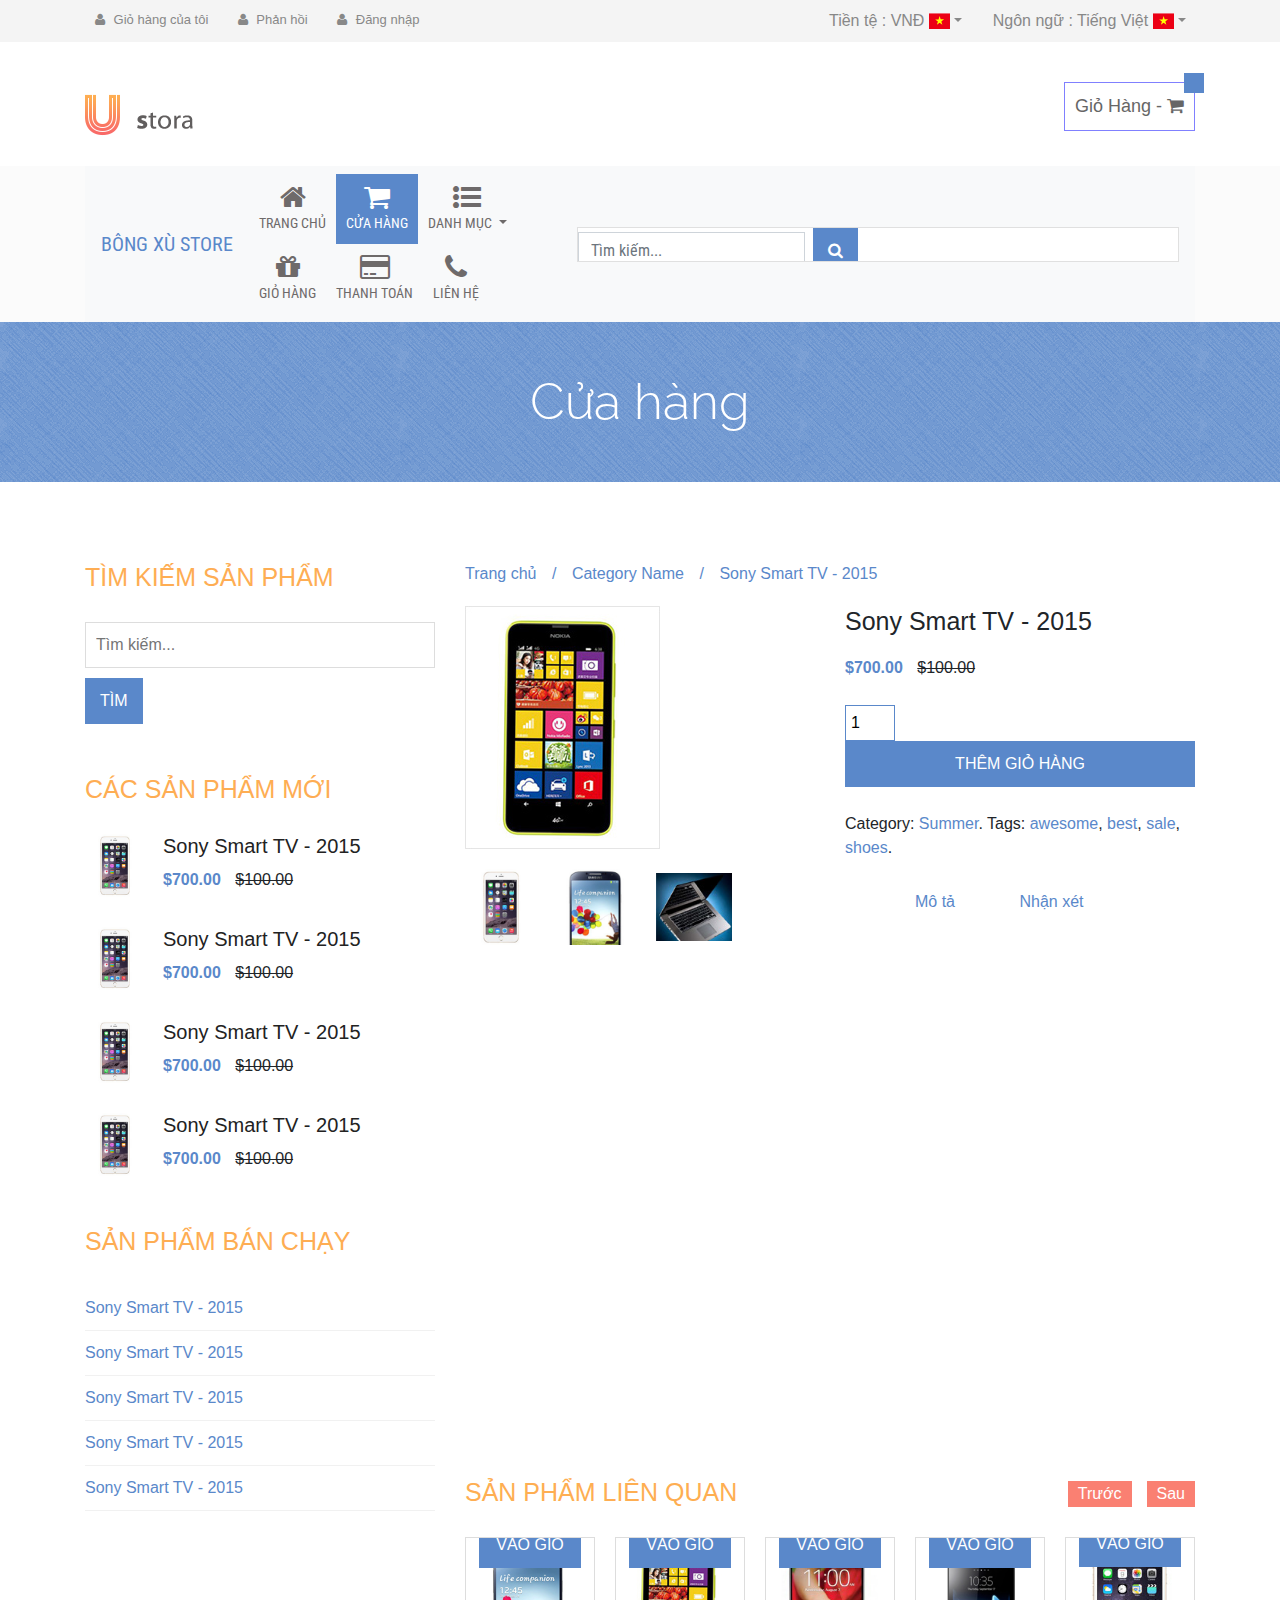
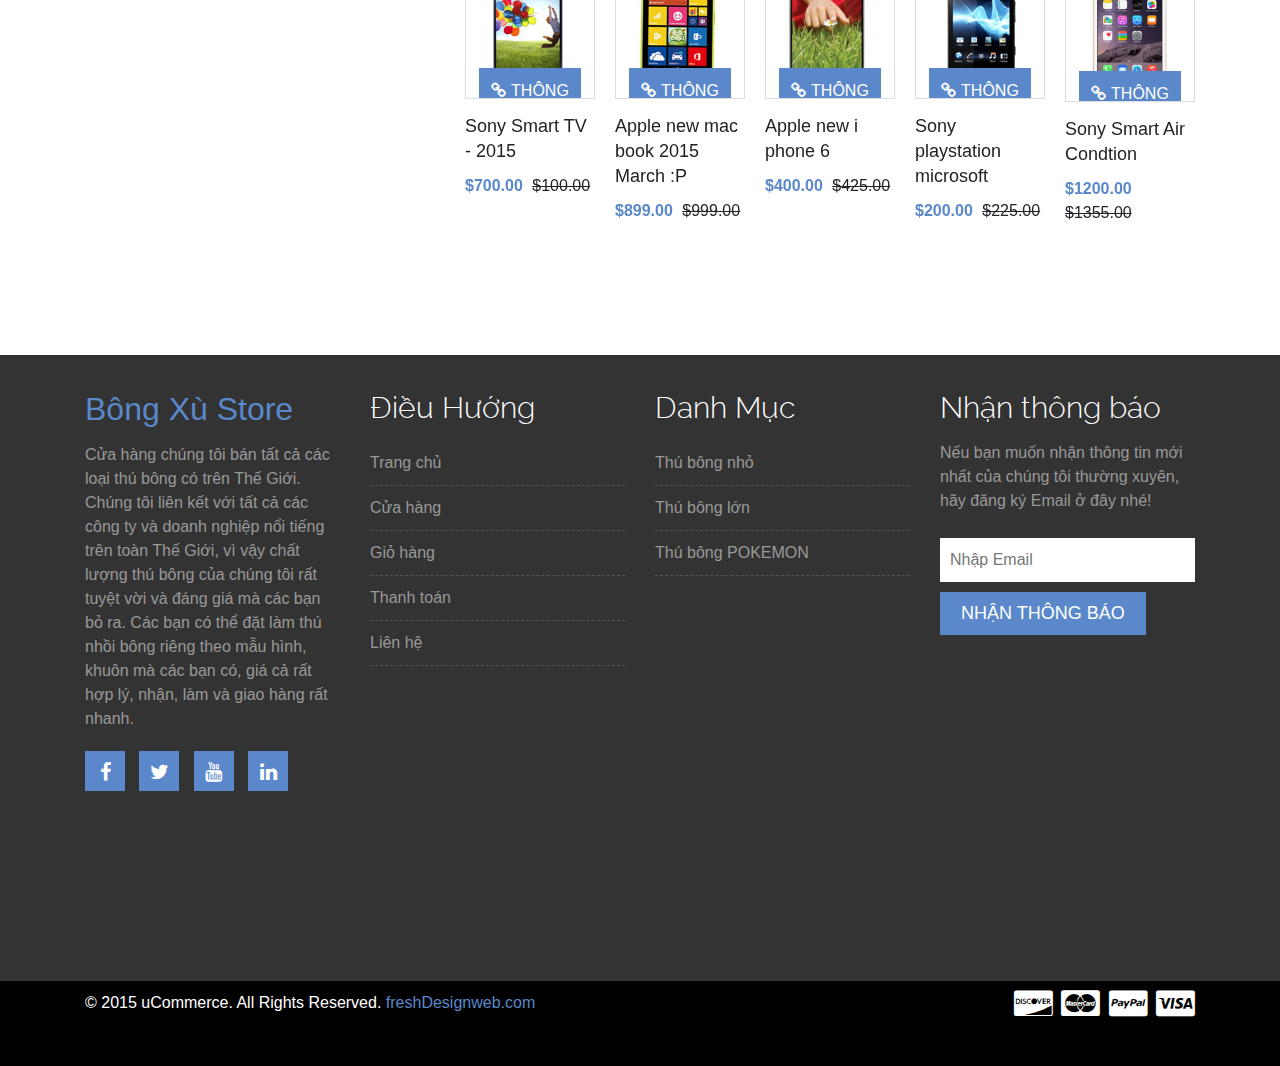
<file: text.html>
<!DOCTYPE html>
<!--
	ustora by freshdesignweb.com
	Twitter: https://twitter.com/freshdesignweb
	URL: https://www.freshdesignweb.com/ustora/
-->
<html lang="en">

<head>
    <meta charset="utf-8">
    <meta http-equiv="X-UA-Compatible" content="IE=edge">
    <meta name="viewport" content="width=device-width, initial-scale=1">
    <title>Bông Xù Store</title>

    <!-- Google Fonts -->
    <link href='http://fonts.googleapis.com/css?family=Titillium+Web:400,200,300,700,600' rel='stylesheet' type='text/css'>
    <link href='http://fonts.googleapis.com/css?family=Roboto+Condensed:400,700,300' rel='stylesheet' type='text/css'>
<!--
    <link href='http://fonts.googleapis.com/css?family=Raleway:400,100' rel='stylesheet' type='text/css'>
-->
    <!-- Bootstrap -->
    <link rel="stylesheet" href="css/bootstrap.min.css">

    <!-- Font Awesome -->
    <link rel="stylesheet" href="css/font-awesome.min.css">

    <!-- Custom CSS -->
    <link rel="stylesheet" href="css/owl.carousel.css">
    <link rel="stylesheet" href="style.css">
    <link rel="stylesheet" href="css/responsive.css">

    <!-- Bông Xù Custom Stylesheets -->
    <link rel="stylesheet" href="css/navbar.css">
    <link rel="stylesheet" href="css/header.css">
    <link rel="stylesheet" href="css/dialog.css">

    <!-- HTML5 shim and Respond.js for IE8 support of HTML5 elements and media queries -->
    <!-- WARNING: Respond.js doesn't work if you view the page via file:// -->
    <!--[if lt IE 9]>
      <script src="https://oss.maxcdn.com/html5shiv/3.7.2/html5shiv.min.js"></script>
      <script src="https://oss.maxcdn.com/respond/1.4.2/respond.min.js"></script>
    <![endif]-->
</head>

<body>

    <div class="header-area">
      <div class="container">
        <div class="row">
          <div class="col-md-7">
            <div class="user-menu">
              <ul>
                <li style="display: none;">
                  <a href="#"><i class="fa fa-user"></i> My Account</a>
                </li>
                <li style="display: none;">
                  <a href="#"><i class="fa fa-heart"></i> Wishlist</a>
                </li>
                <li>
                  <a href="cart.html"><i class="fa fa-user"></i> Giỏ hàng của tôi</a>
                </li>
                <li>
                  <a href="checkout.html"
                    ><i class="fa fa-user"></i> Phản hồi</a
                  >
                </li>
                <li>
                  <a
                    href="#"
                    data-toggle="modal"
                    data-target="#login-dialog"
                    onclick="switchForm('login')"
                  >
                    <i class="fa fa-user"></i> Đăng nhập</a
                  >
                </li>
              </ul>
            </div>
          </div>

          <div class="col-md-5">
            <div class="header-right">
              <ul class="list-unstyled list-inline">
                <li class="dropdown  list-inline-item">
                  <a
                    data-toggle="dropdown"
                    data-hover="dropdown"
                    class="dropdown-toggle"
                    href="#"
                    ><span class="key">Tiền tệ : </span
                    ><span class="value"
                      >VNĐ <span class="flag-icon flag-icon-vn"></span></span
                    ><b class="caret"></b
                  ></a>
                  <ul class="dropdown-menu" style="display: none;">
                    <li class="dropdown-item">
                      <a href="#"
                        ><span class="flag-icon flag-icon-us"></span> USD</a
                      >
                    </li>
                    <li class="dropdown-item">
                      <a href="#"
                        ><span class="flag-icon flag-icon-vn"></span> VNĐ</a
                      >
                    </li>
                  </ul>
                </li>

                <li class="dropdown list-inline-item">
                  <a
                    data-toggle="dropdown"
                    data-hover="dropdown"
                    class="dropdown-toggle"
                    href="#"
                    ><span class="key">Ngôn ngữ : </span
                    ><span class="value">Tiếng Việt </span
                    ><span class="flag-icon flag-icon-vn"></span
                    ><b class="caret"></b
                  ></a>
                  <ul class="dropdown-menu" style="display: none;">
                    <li class="dropdown-item">
                      <a href="#"
                        ><span class="flag-icon flag-icon-us"></span> English</a
                      >
                    </li>
                    <li class="dropdown-item">
                      <a href="#"
                        ><span class="flag-icon flag-icon-vn"></span>
                        Tiếng Việt</a
                      >
                    </li>
                  </ul>
                </li>
              </ul>
            </div>
          </div>
        </div>
      </div>
    </div>
    <!-- End header area -->

    <div class="site-branding-area">
      <div class="container">
        <div class="row">
          <div class="col-sm-6">
            <div class="logo">
              <h1>
                <a href="index.html"><img src="img/logo.png"/></a>
              </h1>
            </div>
          </div>

          <div class="col-sm-6">
            <div class="shopping-item">
              <a href="cart.html"
                >Giỏ Hàng - <span class="cart-amunt"></span>
                <i class="fa fa-shopping-cart"></i>
                <span class="product-count"></span></a
              >
            </div>
          </div>
        </div>
      </div>
    </div>
    <!-- End site branding area -->

    <div class="mainmenu-area">
      <div class="container">
        <div
          class="navbar navbar-expand-lg navbar-light bg-light"
          role="navigation"
        >
          <!-- <div class="navbar-header"> -->
          <button
            type="button"
            class="navbar-toggler"
            data-toggle="collapse"
            data-target="#main-navbar-collapse"
          >
            <!--
              <span class="sr-only">Toggle navigation</span>
                         <span class="icon-bar"></span>
                         <span class="icon-bar"></span>
                         <span class="icon-bar"></span>
            -->
            <span class="navbar-toggler-icon"></span>
          </button>
          <span class="navbar-brand"><a href="index.html">Bông Xù Store</a></span>
          <!-- </div> -->
          <div class="navbar-collapse collapse" id="main-navbar-collapse">
            <ul class="nav navbar-nav mr-auto">
              <li class="nav-item">
                <a class="nav-link" href="index.html">
                  <span class="nav-hidden"
                    ><span class="fa fa-2x fa-home"></span><br
                  /></span>
                  Trang chủ
                </a>
              </li>
              <li class="nav-item active">
                <a class="nav-link" href="shop.html">
                  <span class="nav-hidden"
                    ><span class="fa fa-2x fa-shopping-cart"></span><br
                  /></span>
                  Cửa hàng
                </a>
              </li>
              <!--
                <li class="nav-item"><a class="nav-link" href="single-product.html">Single product</a></li>
              -->
              <!--
                <li class="nav-item"><a class="nav-link" href="cart.html">Cart</a></li>
              -->
  
              <li class="nav-item dropdown">
                <a
                  class="nav-link dropdown-toggle"
                  id="category-dropdown"
                  data-toggle="dropdown"
                  aria-haspopup="true"
                  aria-expanded="false"
                  href="#"
                >
                  <span class="nav-hidden"
                    ><span class="fa fa-2x fa-list-ul"></span><br
                  /></span>
                  Danh mục
                </a>
                <div
                  class="dropdown-menu dropdown-menu-left"
                  aria-labelledby="category-dropdown"
                >
                  <a href="shop.html" class="dropdown-item">Thú bông nhỏ</a>
                  <a href="shop.html" class="dropdown-item">Thú bông lớn</a>
                  <a href="shop.html" class="dropdown-item">Thú bông pokemon</a>
                </div>
              </li>
              <li class="nav-item">
                <a class="nav-link" href="cart.html">
                  <span class="nav-hidden"
                    ><span class="fa fa-2x fa-gift"></span><br
                  /></span>
                  Giỏ hàng
                </a>
              </li>
              <li class="nav-item">
                <a class="nav-link" href="checkout.html">
                  <span class="nav-hidden">
                    <span class="fa fa-2x far fa-credit-card"></span><br>
                  </span>
                  Thanh toán
                </a>
              </li>
              <li class="nav-item">
                <a class="nav-link" href="contact.html">
                  <span class="nav-hidden"
                    ><span class="fa fa-2x fa-phone"></span><br
                  /></span>
                  Liên hệ
                </a>
              </li>
            </ul>
            <form action="#" class="form-inline">
              <input
                class="form-control mr-sm-2"
                type="search"
                placeholder="Tìm kiếm..."
                aria-label="Search"
              />
              <button type="submit" class="btn-success">
                <span class=" fa fa-search"></span>
              </button>
            </form>
          </div>
        </div>
      </div>
    </div>
    <!-- End mainmenu area -->

    <div class="product-big-title-area">
        <div class="container">
            <div class="row">
                <div class="col-md-12">
                    <div class="product-bit-title text-center">
                        <h2>Cửa hàng</h2>
                    </div>
                </div>
            </div>
        </div>
    </div>


    <div class="single-product-area">
        <div class="zigzag-bottom"></div>
        <div class="container">
            <div class="row">
                <div class="col-md-4">
                    <div class="single-sidebar">
                        <h2 class="sidebar-title">Tìm kiếm sản phẩm</h2>
                        <form action="">
                            <input type="text" placeholder="Tìm kiếm...">
                            <input type="submit" value="Tìm">
                        </form>
                    </div>

                    <div class="single-sidebar">
                        <h2 class="sidebar-title">Các sản phẩm mới</h2>
                        <div class="thubmnail-recent">
                            <img src="img/product-thumb-1.jpg" class="recent-thumb" alt="">
                            <h2><a href="">Sony Smart TV - 2015</a></h2>
                            <div class="product-sidebar-price">
                                <ins>$700.00</ins> <del>$100.00</del>
                            </div>
                        </div>
                        <div class="thubmnail-recent">
                            <img src="img/product-thumb-1.jpg" class="recent-thumb" alt="">
                            <h2><a href="">Sony Smart TV - 2015</a></h2>
                            <div class="product-sidebar-price">
                                <ins>$700.00</ins> <del>$100.00</del>
                            </div>
                        </div>
                        <div class="thubmnail-recent">
                            <img src="img/product-thumb-1.jpg" class="recent-thumb" alt="">
                            <h2><a href="">Sony Smart TV - 2015</a></h2>
                            <div class="product-sidebar-price">
                                <ins>$700.00</ins> <del>$100.00</del>
                            </div>
                        </div>
                        <div class="thubmnail-recent">
                            <img src="img/product-thumb-1.jpg" class="recent-thumb" alt="">
                            <h2><a href="">Sony Smart TV - 2015</a></h2>
                            <div class="product-sidebar-price">
                                <ins>$700.00</ins> <del>$100.00</del>
                            </div>
                        </div>
                    </div>

                    <div class="single-sidebar">
                        <h2 class="sidebar-title">Sản phẩm bán chạy</h2>
                        <ul>
                            <li><a href="">Sony Smart TV - 2015</a></li>
                            <li><a href="">Sony Smart TV - 2015</a></li>
                            <li><a href="">Sony Smart TV - 2015</a></li>
                            <li><a href="">Sony Smart TV - 2015</a></li>
                            <li><a href="">Sony Smart TV - 2015</a></li>
                        </ul>
                    </div>
                </div>

                <div class="col-md-8">
                    <div class="product-content-right">
                        <div class="product-breadcroumb">
                            <a href="index.html">Trang chủ</a>
                            <a href="">Category Name</a>
                            <a href="">Sony Smart TV - 2015</a>
                        </div>

                        <div class="row">
                            <div class="col-sm-6">
                                <div class="product-images">
                                    <div class="product-main-img">
                                        <img src="img/product-2.jpg" alt="">
                                    </div>

                                    <div class="product-gallery">
                                        <img src="img/product-thumb-1.jpg" alt="">
                                        <img src="img/product-thumb-2.jpg" alt="">
                                        <img src="img/product-thumb-3.jpg" alt="">
                                    </div>
                                </div>
                            </div>

                            <div class="col-sm-6">
                                <div class="product-inner">
                                    <h2 class="product-name">Sony Smart TV - 2015</h2>
                                    <div class="product-inner-price">
                                        <ins>$700.00</ins> <del>$100.00</del>
                                    </div>

                                    <form action="" class="cart">
                                        <div class="quantity">
                                            <input type="number" size="4" class="input-text qty text" title="Qty" value="1"
                                                name="quantity" min="1" step="1">
                                        </div>
                                        <button class="add_to_cart_button" type="submit">Thêm giỏ hàng</button>
                                    </form>

                                    <div class="product-inner-category">
                                        <p>Category: <a href="">Summer</a>. Tags: <a href="">awesome</a>, <a href="">best</a>,
                                            <a href="">sale</a>, <a href="">shoes</a>. </p>
                                    </div>

                                    <div role="tabpanel">
                                        <ul class="product-tab" role="tablist">
                                            <li role="presentation" class="active"><a href="#home" aria-controls="home"
                                                    role="tab" data-toggle="tab">Mô tả</a></li>
                                            <li role="presentation"><a href="#profile" aria-controls="profile" role="tab"
                                                    data-toggle="tab">Nhận xét</a></li>
                                        </ul>
                                        <div class="tab-content">
                                            <div role="tabpanel" class="tab-pane fade in active" id="home">
                                                <h2>Product Description</h2>
                                                <p>Lorem ipsum dolor sit amet, consectetur adipiscing elit. Nam
                                                    tristique, diam in consequat iaculis, est purus iaculis mauris,
                                                    imperdiet facilisis ante ligula at nulla. Quisque volutpat nulla
                                                    risus, id maximus ex aliquet ut. Suspendisse potenti. Nulla varius
                                                    lectus id turpis dignissim porta. Quisque magna arcu, blandit quis
                                                    felis vehicula, feugiat gravida diam. Nullam nec turpis ligula.
                                                    Aliquam quis blandit elit, ac sodales nisl. Aliquam eget dolor eget
                                                    elit malesuada aliquet. In varius lorem lorem, semper bibendum
                                                    lectus lobortis ac.</p>

                                                <p>Mauris placerat vitae lorem gravida viverra. Mauris in fringilla ex.
                                                    Nulla facilisi. Etiam scelerisque tincidunt quam facilisis
                                                    lobortis. In malesuada pulvinar neque a consectetur. Nunc aliquam
                                                    gravida purus, non malesuada sem accumsan in. Morbi vel sodales
                                                    libero.</p>
                                            </div>
                                            <div role="tabpanel" class="tab-pane fade" id="profile">
                                                <h2>Reviews</h2>
                                                <div class="submit-review">
                                                    <p><label for="name">Name</label> <input name="name" type="text"></p>
                                                    <p><label for="email">Email</label> <input name="email" type="email"></p>
                                                    <div class="rating-chooser">
                                                        <p>Your rating</p>

                                                        <div class="rating-wrap-post">
                                                            <i class="fa fa-star"></i>
                                                            <i class="fa fa-star"></i>
                                                            <i class="fa fa-star"></i>
                                                            <i class="fa fa-star"></i>
                                                            <i class="fa fa-star"></i>
                                                        </div>
                                                    </div>
                                                    <p><label for="review">Your review</label> <textarea name="review"
                                                            id="" cols="30" rows="10"></textarea></p>
                                                    <p><input type="submit" value="Submit"></p>
                                                </div>
                                            </div>
                                        </div>
                                    </div>

                                </div>
                            </div>
                        </div>


                        <div class="related-products-wrapper">
                            <h2 class="related-products-title">Sản phẩm liên quan</h2>
                            <div class="related-products-carousel">
                                <div class="single-product">
                                    <div class="product-f-image">
                                        <img src="img/product-1.jpg" alt="">
                                        <div class="product-hover">
                                            <a href="" class="add-to-cart-link"><i class="fa fa-shopping-cart"></i>Thêm vào giỏ</a>
                                            <a href="" class="view-details-link"><i class="fa fa-link"></i>Thông tin</a>
                                        </div>
                                    </div>

                                    <h2><a href="">Sony Smart TV - 2015</a></h2>

                                    <div class="product-carousel-price">
                                        <ins>$700.00</ins> <del>$100.00</del>
                                    </div>
                                </div>
                                <div class="single-product">
                                    <div class="product-f-image">
                                        <img src="img/product-2.jpg" alt="">
                                        <div class="product-hover">
                                            <a href="" class="add-to-cart-link"><i class="fa fa-shopping-cart"></i>Thêm vào giỏ</a>
                                            <a href="" class="view-details-link"><i class="fa fa-link"></i>Thông tin</a>
                                        </div>
                                    </div>

                                    <h2><a href="">Apple new mac book 2015 March :P</a></h2>
                                    <div class="product-carousel-price">
                                        <ins>$899.00</ins> <del>$999.00</del>
                                    </div>
                                </div>
                                <div class="single-product">
                                    <div class="product-f-image">
                                        <img src="img/product-3.jpg" alt="">
                                        <div class="product-hover">
                                            <a href="" class="add-to-cart-link"><i class="fa fa-shopping-cart"></i>Thêm vào giỏ</a>
                                            <a href="" class="view-details-link"><i class="fa fa-link"></i>Thông tin</a>
                                        </div>
                                    </div>

                                    <h2><a href="">Apple new i phone 6</a></h2>

                                    <div class="product-carousel-price">
                                        <ins>$400.00</ins> <del>$425.00</del>
                                    </div>
                                </div>
                                <div class="single-product">
                                    <div class="product-f-image">
                                        <img src="img/product-4.jpg" alt="">
                                        <div class="product-hover">
                                            <a href="" class="add-to-cart-link"><i class="fa fa-shopping-cart"></i>Thêm vào giỏ</a>
                                            <a href="" class="view-details-link"><i class="fa fa-link"></i>Thông tin</a>
                                        </div>
                                    </div>

                                    <h2><a href="">Sony playstation microsoft</a></h2>

                                    <div class="product-carousel-price">
                                        <ins>$200.00</ins> <del>$225.00</del>
                                    </div>
                                </div>
                                <div class="single-product">
                                    <div class="product-f-image">
                                        <img src="img/product-5.jpg" alt="">
                                        <div class="product-hover">
                                            <a href="" class="add-to-cart-link"><i class="fa fa-shopping-cart"></i>Thêm vào giỏ</a>
                                            <a href="" class="view-details-link"><i class="fa fa-link"></i>Thông tin</a>
                                        </div>
                                    </div>

                                    <h2><a href="">Sony Smart Air Condtion</a></h2>

                                    <div class="product-carousel-price">
                                        <ins>$1200.00</ins> <del>$1355.00</del>
                                    </div>
                                </div>
                                <div class="single-product">
                                    <div class="product-f-image">
                                        <img src="img/product-6.jpg" alt="">
                                        <div class="product-hover">
                                            <a href="" class="add-to-cart-link"><i class="fa fa-shopping-cart"></i>Thêm vào giỏ</a>
                                            <a href="" class="view-details-link"><i class="fa fa-link"></i>Thông tin</a>
                                        </div>
                                    </div>

                                    <h2><a href="">Samsung gallaxy note 4</a></h2>

                                    <div class="product-carousel-price">
                                        <ins>$400.00</ins>
                                    </div>
                                </div>

                            </div>
                        </div>
                        
                    </div>
                </div>
            </div>
        </div>
    </div>

    <div class="footer-top-area">
      <div class="zigzag-bottom"></div>
      <div class="container">
        <div class="row">
          <div class="col-md-3 col-sm-6">
            <div class="footer-about-us">
              <h2><span>Bông Xù Store</span></h2>
              <p>
                Cửa hàng chúng tôi bán tất cả các loại thú bông có trên Thế Giới. Chúng tôi liên kết với tất cả các công ty và doanh nghiệp nổi tiếng trên toàn Thế Giới, vì vậy chất lượng thú bông của chúng tôi rất tuyệt vời và đáng giá mà các bạn bỏ ra. Các bạn có thể đặt làm thú nhồi bông riêng theo mẫu hình, khuôn mà các bạn có, giá cả rất hợp lý, nhận, làm và giao hàng rất nhanh.
              </p>
              <div class="footer-social">
                <a href="https://facebook.com" target="_blank"><i class="fa fa-facebook"></i></a>
                <a href="https://twitter.com" target="_blank"><i class="fa fa-twitter"></i></a>
                <a href="https://youtube.com" target="_blank"><i class="fa fa-youtube"></i></a>
                <a href="https://linkedin.com" target="_blank"><i class="fa fa-linkedin"></i></a>
              </div>
            </div>
          </div>

          <div class="col-md-3 col-sm-6">
            <div class="footer-menu">
              <h2 class="footer-wid-title">Điều Hướng</h2>
              <ul>
                <li><a href="index.html">Trang chủ</a></li>
                <li><a href="shop.html">Cửa hàng</a></li>
                <li><a href="cart.html">Giỏ hàng</a></li>
                <li><a href="checkout.html">Thanh toán</a></li>
                <li><a href="contact.html">Liên hệ</a></li>
              </ul>
            </div>
          </div>

          <div class="col-md-3 col-sm-6">
            <div class="footer-menu">
              <h2 class="footer-wid-title">Danh Mục</h2>
              <ul>
                <li><a href="shop.html">Thú bông nhỏ</a></li>
                <li><a href="shop.html">Thú bông lớn</a></li>
                <li><a href="shop.html">Thú bông POKEMON</a></li>
              </ul>
            </div>
          </div>

          <div class="col-md-3 col-sm-6">
            <div class="footer-newsletter">
              <h2 class="footer-wid-title">Nhận thông báo</h2>
              <p>
                Nếu bạn muốn nhận thông tin mới nhất của chúng tôi thường xuyên, hãy đăng ký Email ở đây nhé!
              </p>
              <div class="newsletter-form">
                <form action="#">
                  <input type="email" placeholder="Nhập Email" />
                  <input type="submit" value="Nhận thông báo" />
                </form>
              </div>
            </div>
          </div>
        </div>
      </div>
    </div>
    <!-- End footer top area -->

    <div class="footer-bottom-area">
      <div class="container">
        <div class="row">
          <div class="col-md-8">
            <div class="copyright">
              <p>
                &copy; 2015 uCommerce. All Rights Reserved.
                <a href="http://www.freshdesignweb.com" target="_blank"
                  >freshDesignweb.com</a
                >
              </p>
            </div>
          </div>

          <div class="col-md-4">
            <div class="footer-card-icon">
              <i class="fa fa-cc-discover"></i>
              <i class="fa fa-cc-mastercard"></i>
              <i class="fa fa-cc-paypal"></i> <i class="fa fa-cc-visa"></i>
            </div>
          </div>
        </div>
      </div>
    </div>
    <!-- End footer bottom area -->

    <div action="#" class="modal fade" role="dialog" id="login-dialog">
      <div class="modal-dialog modal-lg modal-dialog-centered" role="document">
        <div class="modal-content">
          <div class="modal-header" style="background: #5a88ca url('img/crossword.png') repeat;">
            <button class="close" data-dismiss="modal">x</button>
          </div>
          <div class="modal-body">
            <div class="row">
              <div class="col-md-6 text-center social-connect my-auto">
                <h4 class="modal-title">Kết nối với</h4>
                <ul>
                  <li class="fb-login">
                    <a href="https://facebook.com" class="btn">
                      <span class="fa fa-2x fa-facebook-square"></span> facebook
                    </a>
                  </li>
                  <li class="gg-login">
                    <a href="https://google.com" class="btn">
                      <span class="fa fa-2x fa-google-plus-square"></span>
                      Google
                    </a>
                  </li>
                  <li class="twit-login">
                    <a href="https://twitter.com" class="btn">
                      <span class="fa fa-2x fa-twitter-square"></span> Twitter
                    </a>
                  </li>
                </ul>
              </div>
              <form action="" class="col-md-6 ml-auto text-center" id="login-form">
                <h4 class="modal-title">Đăng nhập</h4>
                <label for="loginID">Tên đăng nhập</label>
                <input type="text" name="loginID" placeholder="Tên đăng nhập..."/>
                <label for="loginPW">Mật khẩu</label>
                <input type="password" name="loginPW" placeholder="Mật khẩu..."/>
                <label>
                  Chưa có tài khoản? <a href="#" class="openReg" onclick="switchForm('register')">Đăng ký</a>
                </label>
                <label>
                  Quên mật khẩu? <a href="#" class="openForgetPW">Tìm mật khẩu</a>
                </label>
                <button type="submit" class="btn">Đăng nhập</button>
              </form>
              <form action="" class="col-md-6 ml-auto text-center" id="register-form" style="display: none;">
                <h5 class="modal-title">Đăng ký</h5>
                <label for="regID">Tên đăng nhập</label>
                <input type="text" name="regID" placeholder="Tên đăng nhập..."/>
                <label for="regPW">Mật khẩu</label>
                <input type="password" name="regPW" placeholder="Mật khẩu..."/>
                <label for="regMail">Địa chỉ Email</label>
                <input type="email" name="regMail" placeholder="abc@xyz.com"/>
                <label>Đã có tài khoản? <a href="#" onclick="switchForm('login')">Đăng nhập</a></label>
                <button type="submit" class="btn">Đăng ký</button>
              </form>
            </div>
          </div>
          <div class="modal-footer">
            <span style="margin: 0 auto;font-size: 13px; color: #8f8686;">Bông Xù Store &copy 2018</span>
          </div>
        </div>
      </div>
    </div>

    <!-- Latest jQuery form server -->
    <script src="js/jquery.min.js"></script>

    <!-- Bootstrap JS form CDN -->
    <!--
      <script src="http://maxcdn.bootstrapcdn.com/bootstrap/3.2.0/js/bootstrap.min.js"></script>
    -->
    <script src="js/bootstrap.bundle.min.js"></script>

    <!-- jQuery sticky menu -->
    <script src="js/owl.carousel.min.js"></script>
    <script src="js/jquery.sticky.js"></script>

    <!-- jQuery easing -->
    <script src="js/jquery.easing.1.3.min.js"></script>

    <!-- Main Script -->
    <script src="js/main.js"></script>

    <!-- Slider -->
    <script type="text/javascript" src="js/bxslider.min.js"></script>
    <script type="text/javascript" src="js/script.slider.js"></script>
</body>

</html>
</file>
<file: style.css>
@import "css/shoppingcart.css";

@font-face {
  font-family: Raleway;
  src: url(fonts/Raleway-Light-vi.ttf);
}

*, *::before, *::after {
  border-radius: 0 !important;
}

.floatleft {
  float: left;
}

.floatright {
  float: right;
}

.alignleft {
  float: left;
  margin-right: 15px;
}

.alignright {
  float: right;
  margin-left: 15px;
}

.aligncenter {
  display: block;
  margin: 0 auto 15px;
}

a:focus {
  outline: 0px solid;
}

img {
  max-width: 100%;
  height: auto;
}

.fix {
  overflow: hidden;
}

h1,
h2,
h3,
h4,
h5,
h6 {
  margin: 0 0 15px;
}

body {
  font-family: Arial, Helvetica, sans-serif;
}

.dropdown,
.dropdown * {
  border-radius: 0;
}

/* Bông Xù Store */
textarea:focus,
input:focus {
  outline: none !important;
}

.modal-content,
.modal-content * {
  border-radius: 0;
}

.modal-content .modal-header,
.modal-content .modal-footer,
.modal-content button.close {
  height: 37px;
}
.modal-content .modal-header {
  padding: 0;
}
.modal-content button.close {
  padding: 0px;
  margin: 0 10px auto auto;
}

/* Bông Xù Store */

.logo h1 {
  font-size: 40px;
  margin: 30px 0;
  font-weight: 400;
}

.logo h1 a {
  color: #999;
}

.logo h1 a:hover {
  text-decoration: none;
  opacity: 0.7;
}

.logo h1 a span {
  color: #5a88ca;
}



.slider-area {
  width: 80%;
  position: relative;
  margin: 0 auto;
  padding: 5px;
}

/*-------------------------
[9. Block slider]
---------------------------*/
.block-slider {
  border: none;
  width: 100%;
}

.block-slider ul li {
  list-style: none;
}

.block-slider .bx-pager {
  display: none;
}

.block-slider .bx-prev,
.block-slider .bx-next {
  width: 32px;
  height: 32px;
  border: 1px solid #eaeaea;
  text-align: center;
  display: block;
  border-radius: 50%;
  font-size: 30px;
  position: absolute;
  top: 50%;
  -ms-transform: translateY(-50%);
  -webkit-transform: translateY(-50%);
  transform: translateY(-50%);
  line-height: 29px;
  -moz-transition: all 0.45s ease;
  -webkit-transition: all 0.45s ease;
  -o-transition: all 0.45s ease;
  -ms-transition: all 0.45s ease;
  transition: all 0.45s ease;
}

.block-slider img {
  width: 100%;
  height: auto;
}

.block-slider .bx-prev {
  left: 0px;
  padding-right: 3px;
}

.block-slider .bx-next {
  right: 0px;
  padding-left: 3px;
}

.block-slider:hover .bx-prev {
  left: 10px;
}

.block-slider:hover .bx-next {
  right: 10px;
}

.block-slider .bx-prev:hover,
.block-slider .bx-next:hover {
  background: #5a88ca;
  color: #fff;
  border-color: #5a88ca;
}

/*------------------
[4. Slidershow]
------------------*/

.block-slider .bx-pager {
  display: block;
  text-align: center;
}

.block-slider .bx-pager-item {
  width: 15px;
  height: 15px;
  background: #fff;
  font-size: 0;
  display: inline-block;
  border-radius: 50%;
  margin: 0 3px;
}

.block-slider .bx-pager-item a {
  width: 100%;
  height: 100%;
  background: #999;
  display: block;
  border-radius: 50%;
}

.block-slider .bx-pager-item a.active {
  background: #1bd172;
}

.block-slider .caption-group {
  position: absolute;
  top: 26%;
  right: 16%;
}

.block-slider .caption-group .title {
  margin: 0;
}

.block-slider .caption-group .subtitle {
  margin: 0;
  margin-top: 5px;
}

.block-slider .caption-group .button-radius {
  margin-top: 27px;
}

.block-slider .caption-group .primary {
  color: #1bd172;
}

.block-slider .caption-group .caption {
}

/*----------------------
[10. Block top seller ]
------------------------*/
.button-radius {
  position: relative;
  border: 1px solid #eaeaea;
  padding: 1px;
  min-height: 34px;
  background: #fff;
  display: inline-block;
  width: auto;
  line-height: 30px;
  padding-left: 40px;
  padding-right: 20px;
  margin: 0;
  color: #666666;
  -webkit-border-radius: 17px;
  -moz-border-radius: 17px;
  border-radius: 17px;
  -webkit-transition: all 1s ease;
  -moz-transition: all 1s ease;
  -o-transition: all 1s ease;
  -ms-transition: all 1s ease;
  transition: all 1s ease;
  margin-top: 10px;
  font-size: 14px;
}

.button-radius .icon {
  -webkit-transition: all 1s ease-out;
  -moz-transition: all 1s ease-out;
  -o-transition: all 1s ease-out;
  -ms-transition: all 1s ease-out;
  transition: all 1s ease-out;
  position: absolute;
  left: 2%;
  top: 2px;
  overflow: hidden;
}

.button-radius .icon:before {
  font-family: 'FontAwesome';
  content: '\f105';
  font-size: 14px;
  color: #fff;
  width: 28px;
  height: 28px;
  background-color: #5a88ca;
  border-radius: 90%;
  text-align: center;
  line-height: 26px;
  float: left;
  -webkit-transition: all 1s ease-out;
  -moz-transition: all 1s ease-out;
  -o-transition: all 1s ease-out;
  -ms-transition: all 1s ease-out;
  transition: all 1s ease-out;
}

.button-radius.white {
  border-color: #fff;
  color: #fff;
  background: transparent;
}

.button-radius.white .icon:before {
  background: #fff;
  color: #333;
}

.button-radius:hover .icon {
  left: 100%;
  margin-left: -30px;
}

.button-radius:hover {
  padding-left: 20px;
  padding-right: 40px;
}

.promo-area {
  background: #fbfbfb;
  color: #fff;
  padding: 40px 0 40px;
}

.brands-area {
  border-top: 1px solid #e5e5e5;
  border-bottom: 1px solid #e5e5e5;
  color: #fff;
  padding: 20px 0 20px;
}

.promo-area .zigzag-bottom,
.brands-area .zigzag-bottom {
  background: #f4f4f4;
}

.single-promo {
  font-size: 25px;
  font-weight: 200;
  padding: 20px 10px;
  text-align: center;
}

.single-promo i {
  font-size: 50px;
}

.single-promo:hover {
  color: #fff;
  background: #222;
}

.promo1 {
  background: #5a88ca;
}

.promo2 {
  background: #ffd900;
}

.promo3 {
  background: #fa8072;
}

.promo4 {
  background: #4abebd;
}

.section-title {
  font-family: 'Raleway', sans-serif;
  font-size: 50px;
  font-weight: 100;
  margin-bottom: 50px;
  text-align: center;
}

.product-f-image {
  position: relative;
}

.product-hover {
  height: 100%;
  left: 0;
  position: absolute;
  top: 0;
  width: 100%;
  overflow: hidden;
  border: 1px solid #ddd;
}

.product-hover:after {
  background: none repeat scroll 0 0 #000;
  content: '';
  height: 100%;
  left: -100%;
  opacity: 0.6;
  position: absolute;
  top: 0;
  width: 100%;
  transition: 0.4s;
}

.product-hover a {
  background: none repeat scroll 0 0 #5a88ca;
  border-radius: 5px;
  color: #fff;
  display: block;
  font-size: 16px;
  left: 10%;
  margin: 0;
  padding: 10px;
  position: absolute;
  text-align: center;
  text-transform: uppercase;
  border: 1px solid #5a88ca;
  width: 80%;
  z-index: 99;
  transition: 0.4s;
}

.product-hover a:hover {
  background: #000;
  text-decoration: none;
  border-color: #444;
}

.product-carousel-price ins {
  color: #5a88ca;
  font-weight: 700;
  margin-right: 5px;
  text-decoration: none;
}

.product-hover a i.fa {
  margin-right: 5px;
}

.product-hover a.add-to-cart-link {
  top: -25%;
}

.product-hover a.view-details-link {
  bottom: -25%;
}

.single-product h2 {
  font-size: 18px;
  line-height: 25px;
  margin-bottom: 10px;
  margin-top: 15px;
}

.single-product h2 a {
  color: #222;
}

.single-product p {
  color: #5a88ca;
  font-weight: 700;
}

.single-product {
  overflow: hidden;
}

.single-product:hover {
}

.single-product:hover .product-hover a.add-to-cart-link {
  top: 32%;
}

.single-product:hover .product-hover a.view-details-link {
  bottom: 32%;
}

.single-product:hover .product-hover:after {
  left: 0;
}

.product-carousel {
  padding-top: 40px;
}

.latest-product .owl-nav {
  position: absolute;
  right: 0;
  top: 0;
}

.latest-product .owl-nav div,
.related-products-wrapper .owl-nav div {
  background: #fa8072;
  color: #fff;
  display: inline-block;
  margin-left: 15px;
  padding: 1px 10px;
}

.latest-product .owl-nav div:hover,
.brand-wrapper .owl-nav div:hover,
.related-products-wrapper .owl-nav div:hover {
  color: #fff;
  background: #f95f5f;
}

.brand-list {
  padding-top: 40px;
}

.brand-list .owl-nav {
  position: absolute;
  right: 0;
  top: 0;
}

.brand-wrapper .owl-nav div {
  border: 1px solid #fff;
  color: #fff;
  display: inline-block;
  margin-left: 15px;
  padding: 1px 10px;
}

.brand-wrapper .owl-nav div {
  background: #fa8072;
  color: #fff;
  display: inline-block;
  margin-left: 15px;
  padding: 1px 10px;
}

.maincontent-area {
  padding-bottom: 50px;
  padding-top: 20px;
}

.product-wid-title {
  font-family: raleway;
  font-size: 30px;
  font-weight: 100;
  margin-bottom: 40px;
}

.single-wid-product {
  margin-bottom: 31px;
  overflow: hidden;
}

.product-thumb {
  float: left;
  height: 90px;
  margin-right: 15px;
  width: 100px;
}

.single-wid-product h2 {
  font-size: 14px;
  margin-bottom: 12px;
}

.product-wid-rating {
  color: #ffc808;
  margin-bottom: 10px;
}

.product-wid-price ins {
  color: #5a88ca;
  font-weight: 700;
  margin-right: 10px;
  text-decoration: none;
}

.single-wid-product h2 a {
  color: #222;
}

.single-wid-product h2 a:hover,
.single-product h2 a:hover {
  color: #5a88ca;
}

.wid-view-more {
  background: none repeat scroll 0 0 #5a88ca;
  color: #fff;
  padding: 3px 15px;
  position: absolute;
  right: 10px;
  top: 3px;
}

.wid-view-more:hover {
  color: #fff;
  background-color: #222;
  text-decoration: none;
}

.single-product-widget {
  position: relative;
}

.product-widget-area {
  padding-bottom: 30px;
  padding-top: 30px;
}

.product-widget-area .zigzag-bottom {
  background: #f4f4f4;
}

.footer-top-area .zigzag-bottom {
  background: #f4f4f4;
}

.footer-top-area {
  background: none repeat scroll 0 0 #333;
  color: #999;
  padding: 35px 0 180px;
}

.footer-bottom-area {
  background: #000;
  color: #fff;
}

.footer-about-us span {
  color: #5a88ca;
}

.footer-wid-title {
  font-family: raleway;
  font-size: 30px;
  font-weight: 100;
  color: #fff;
}

.footer-about-us h2 {
  font-weight: 200;
}

.footer-menu ul {
  list-style: outside none none;
  margin: 0;
  padding: 0;
}

.footer-menu ul li {
  border-bottom: 1px dashed #555;
  padding: 5px 0;
}

.footer-menu a {
  display: block;
  padding: 5px 0;
  color: #999;
}

.footer-social a {
  background: none repeat scroll 0 0 #5a88ca;
  color: #fff;
  display: inline-block;
  font-size: 20px;
  height: 40px;
  margin-bottom: 10px;
  margin-right: 10px;
  padding-top: 5px;
  text-align: center;
  width: 40px;
  border: 1px solid #5a88ca;
}

.footer-social a:hover {
  background-color: #222;
  border-color: #666;
}

.footer-social {
  margin-top: 20px;
}

.newsletter-form input[type='email'] {
  background: none repeat scroll 0 0 #fff;
  border: medium none;
  margin-bottom: 10px;
  padding: 10px;
  width: 100%;
}

.newsletter-form input[type='submit'] {
  background: none repeat scroll 0 0 #5a88ca;
  border: medium none;
  color: #fff;
  display: inline-block;
  font-size: 18px;
  padding: 7px 20px;
  text-transform: uppercase;
  border: 1px solid #5a88ca;
}

.newsletter-form input[type='submit']:hover {
  background: #222;
  border-color: #666;
}

.newsletter-form {
  margin-top: 25px;
}

a {
  color: #5a88ca;
}

a:hover,
a:focus {
  color: #17a78b;
}

.footer-bottom-area {
  background: none repeat scroll 0 0 #000;
  color: #fff;
  padding-bottom: 40px;
}

.slide-bulletz {
  bottom: 30px;
  left: 0;
  position: absolute;
  text-align: center;
  width: 100%;
  z-index: 99;
}

ol.slide-indicators {
  left: inherit;
  list-style: outside none none;
  margin: 0;
  padding: 0;
  position: relative;
  width: 100%;
}

ol.slide-indicators li {
  background: none repeat scroll 0 0 #222;
  border: medium none;
  border-radius: 0;
  cursor: pointer;
  display: inline-block;
  height: 10px;
  margin: 0 0 0 5px;
  width: 10px;
}

ol.slide-indicators li.active {
  background: none repeat scroll 0 0 #fff;
  height: 10px;
  margin: 0 0 0 5px;
  width: 10px;
}

.carousel.carousel-fade .item {
  transition: opacity 1s ease-in-out;
}

.carousel.carousel-fade .active.left,
.carousel.carousel-fade .active.right {
  left: 0;
  z-index: 2;
  opacity: 0;
  filter: alpha(opacity=0);
}

.footer-card-icon {
  font-size: 30px;
  text-align: right;
}

.copyright > p {
  margin: 10px 0 0;
}

.product-big-title-area {
  background: url(img/crossword.png) repeat scroll 0 0 #5a88ca;
}

.product-bit-title h2 {
  font-family: raleway;
  font-size: 50px;
  font-weight: 200;
  margin: 0;
  padding: 50px 0;
  color: #fff;
}

.single-product-area .zigzag-bottom {
  background-color: #f4f4f4;
}

.single-product-area {
  padding: 80px 0 130px;
}

.sidebar-title {
  color: #fead53;
  font-size: 25px;
  margin-bottom: 30px;
  text-transform: uppercase;
}

.single-sidebar {
  margin-bottom: 50px;
}

input[type='text'],
input[type='password'],
input[type='email'],
textarea {
  border: 1px solid #ddd;
  padding: 10px;
}

input[type='submit'],
button[type='submit'],
.btn {
  background: none repeat scroll 0 0 #5a88ca;
  border: medium none;
  border-radius: 0;
  color: #fff;
  padding: 11px 20px;
  text-transform: uppercase;
}
/* .btn>a {
    color: #fff;
} */

input[type='submit']:hover,
button[type='submit']:hover,
.btn:hover {
  background-color: #222;
}

.single-sidebar input[type='text'] {
  margin-bottom: 10px;
  width: 100%;
}

.thubmnail-recent {
  margin-bottom: 30px;
  overflow: hidden;
}

.recent-thumb {
  float: left;
  height: auto;
  margin-right: 15px;
  width: 63px;
}

.thubmnail-recent > h2 {
  font-size: 20px;
  margin-bottom: 10px;
}

.thubmnail-recent > h2 a {
  color: #222;
}

.product-sidebar-price > ins {
  color: #5a88ca;
  font-weight: 700;
  margin-right: 10px;
  text-decoration: none;
}

.single-sidebar > ul {
  list-style: outside none none;
  margin: 0;
  padding: 0;
}

.single-sidebar li {
  border-bottom: 1px solid #f1f1f1;
  padding: 10px 0;
}

.single-sidebar a {
  display: block;
}

.product-breadcroumb {
  margin-bottom: 20px;
}

.product-breadcroumb > a {
  margin-right: 31px;
  position: relative;
}

.product-breadcroumb > a::before {
  content: '/';
  position: absolute;
  right: -20px;
  top: -3px;
}

.product-breadcroumb > a:last-child::before {
  display: none;
}

.product-main-img {
  margin-bottom: 20px;
}

.product-gallery {
  margin-bottom: 25px;
  margin-left: -15px;
  overflow: hidden;
}

.product-gallery img {
  height: auto;
  margin-left: 15px;
  width: 76px;
}

.product-name {
  font-size: 25px;
  margin-bottom: 20px;
}

.product-inner-price {
  margin-bottom: 25px;
}

.product-inner-price > ins {
  color: #5a88ca;
  font-weight: 700;
  margin-right: 10px;
  text-decoration: none;
}

.quantity {
  float: left;
  margin-right: 15px;
}

.quantity input[type='number'] {
  border: 1px solid #5a88ca;
  padding: 5px;
  width: 50px;
}

.add_to_cart_button {
  background: none repeat scroll 0 0 #5a88ca;
  border: medium none;
  color: #fff;
  padding: 6px 25px;
  display: inline-block;width: 100%;
  text-align: center;
}

.add_to_cart_button:hover {
  background-color: #222;
  color: #fff;
  text-decoration: none;
}

form.cart {
  margin-bottom: 25px;
}

.product-inner-category {
  margin-bottom: 30px;
}


.product-tab li {
  display: inline-block;
}

.product-tab li.nav-item a.nav-link.active {
  background: none repeat scroll 0 0 #5a88ca;
}

.product-tab li.nav-item a.nav-link.active {
  color: #fff;
}

.product-tab li a {
  padding: 10px 30px;
}

.product-tab li a:hover {
  text-decoration: none;
}

.product-tab li a:focus {
  text-decoration: none;
}

.tab-content h2 {
  font-size: 20px;
}

.tab-content {
  margin-bottom: 30px;
}

.submit-review label {
  display: block;
}

.submit-review input[type='text'],
.submit-review input[type='email'],
.submit-review textarea {
  margin-bottom: 20px;
  width: 100%;
}

.rating-chooser {
  margin-bottom: 30px;
}

.rating-chooser p {
  font-weight: 700;
}

.rating-wrap-post {
  font-size: 20px;
}

.submit-review textarea {
  height: 105px;
}

.related-products-wrapper {
  margin-top: 30px;
}

.related-products-title {
  color: #feae52;
  font-size: 25px;
  margin-bottom: 30px;
  text-transform: uppercase;
}

.related-products-wrapper .owl-nav {
  position: absolute;
  right: 0;
  top: -56px;
}

table.shop_table {
  border-bottom: 1px solid #ddd;
  border-right: 1px solid #ddd;
  margin-bottom: 50px;
  width: 100%;
}

table.shop_table th,
table.shop_table td {
  border-left: 1px solid #ddd;
  border-top: 1px solid #ddd;
  padding: 15px 0px;
  text-align: center;
}

table.shop_table th {
  background: none repeat scroll 0 0 #f4f4f4;
  font-size: 15px;
  text-transform: uppercase;
}

td.product-thumbnail img {
  height: auto;
  width: 70px;
}

td.product-name {
  font-size: 18px;
}

div.quantity input.plus,
div.quantity input.minus {
  background: none repeat scroll 0 0 #5a88ca;
  border: medium none;
  color: #fff;
  height: 25px;
  line-height: 15px;
  width: 25px;
}

td.product-quantity div.quantity {
  float: none;
  margin: 0;
}

td.actions div.coupon {
  float: left;
}

.cart-collaterals {
  overflow: hidden;
}

.cross-sells {
  float: left;
  margin-right: 3%;
  width: 57%;
}

.cart_totals {
  margin: 0 auto;
  width: 100%;
}

.cart-collaterals h2 {
  color: #5a88ca;
  font-size: 25px;
  margin-bottom: 25px;
  text-transform: uppercase;
}

div.cart-collaterals ul.products {
  list-style: outside none none;
  margin: 0 0 0 -30px;
  padding: 0;
}

div.cart-collaterals ul.products li.product {
  float: left;
  margin-left: 30px;
  position: relative;
  width: 198px;
}

.cart_totals table {
  border-bottom: 1px solid #ddd;
  border-right: 1px solid #ddd;
  width: 100%;
}

.cart_totals table th,
.cart_totals table td {
  border-left: 1px solid #ddd;
  border-top: 1px solid #ddd;
  padding: 10px;
}

.cart_totals table th {
  background: none repeat scroll 0 0 #f4f4f4;
}

.onsale {
}

div.cart-collaterals ul.products li.product .onsale {
  background: none repeat scroll 0 0 #5a88ca;
  color: #fff;
  padding: 5px 10px;
  position: absolute;
  right: 0;
}

div.cart-collaterals ul.products li.product h3 {
  color: #333;
  font-size: 20px;
  margin-top: 15px;
}

div.cart-collaterals ul.products li.product .price {
  color: #333;
  display: block;
  margin-bottom: 10px;
  overflow: hidden;
}

.price > ins {
}

div.cart-collaterals ul.products li.product .price ins {
  color: #5a88ca;
  font-weight: 700;
  margin-left: 10px;
  text-decoration: none;
}

.woocommerce-info {
  background: none repeat scroll 0 0 #f4f4f4;
  font-size: 18px;
  margin-bottom: 20px;
  padding: 15px;
}

#customer_details label {
  /* display: block; */
  margin: 0 0 5px;
}

#customer_details input[type='checkbox'] {
  float: right;
  margin-top: 6px;
}

#customer_details input[type='text'],
#customer_details textarea,
.shipping_calculator input[type='text'] {
  margin-bottom: 10px;
  width: 100%;
}

#customer_details h3 {
  color: #5a88ca;
  font-size: 20px;
  text-transform: uppercase;
}


.create-account {
  background: none repeat scroll 0 0 #f4f4f4;
  margin-bottom: 50px;
  padding: 15px;
}



#order_review_heading {
  color: #5a88ca;
  font-size: 20px;
  text-transform: uppercase;
}

#payment ul.payment_methods {
  list-style: outside none none;
  margin: 0 0 30px;
  padding: 0;
}

#payment ul.payment_methods li {
  margin-bottom: 15px;
}

a.about_paypal {
  font-size: 12px;
  margin-left: 15px;
}

#customer_details select,
.shipping_calculator select {
  border: 1px solid #ddd;
  padding: 10px;
  width: 100%;
  margin-bottom: 10px;
}

table.shop_table td.product-remove a {
  display: inline-block;
  padding: 0 5px 2px;
  text-transform: uppercase;
}

table.shop_table td.product-remove a:hover {
  color: #fff;
  background: red;
  text-decoration: none;
}

table.shop_table td.product-name a {
  color: #222;
}

table.shop_table td.product-name a:hover {
  color: #5a88ca;
  text-decoration: none;
}

div.quantity input.plus:hover,
div.quantity input.minus:hover {
  background-color: #222;
}

div.cart-collaterals ul.products li.product a:hover h3 {
  color: #5a88ca;
}

div.cart-collaterals ul.products li.product a:hover {
  text-decoration: none;
}

div.cart-collaterals ul.products li.product:hover .add_to_cart_button {
  background-color: #222;
}

.cart-collaterals .shipping_calculator {
  float: right;
  width: 40%;
}

#login-form-wrap,
#coupon-collapse-wrap {
  background: none repeat scroll 0 0 #f4f4f4;
  margin-bottom: 30px;
  padding: 25px;
}

#login-form-wrap label {
  display: block;
  margin-bottom: 5px;
}

#login-form-wrap input[type='text'],
#login-form-wrap input[type='password'] {
  margin-bottom: 10px;
  width: 250px;
}

#login-form-wrap input[type='submit'] {
  margin-bottom: 15px;
}

.single-shop-product h2 {
  font-size: 20px;
  margin: 10px 0;
}

.product-option-shop {
  margin-top: 15px;
}

.customer-rating-wrap-post {
  color: yellow;
}

#order_review_overall {
  position: sticky;
  top: 10%;
}
</file>
<file: css/responsive.css>
@media only screen and (min-width: 992px) and (max-width: 1280px) { 
div.cart-collaterals ul.products li.product {
  float: left;
  margin-left: 30px;
  position: relative;
  width: 160px;
}
.coupon input[type="text"] {
  width: 100px;
}  
input[type="submit"], button[type="submit"] {
  padding: 11px 15px;
} 
.col-1, .col-2 {
  width: 293px;
}    
    
    
}

/* Tablet Layout: 768px. */
@media only screen and (min-width: 768px) and (max-width: 991px) { 
.user-menu, .header-right ul.list-inline {
  text-align: center;
}
.mainmenu-area ul.navbar-nav li a {
  font-size: 14px;
  padding: 15px 10px;
}  
.single-promo {margin-bottom: 30px}    
.single-product-widget, .footer-about-us, .footer-menu {
  margin-bottom: 60px;
}
    
    
.product-widget-area .zigzag-bottom {
  bottom: -50px;
  height: 100px;
}
.product-widget-area {
  padding-bottom: 90px;
}   
    
.footer-top-area .zigzag-bottom {
  bottom: -153px;
  height: 200px;
}    
.footer-top-area {
  padding: 35px 0 125px;
}  
div.cart-collaterals ul.products li.product {
  width: 190px;
}  
    
.col-1, .col-2 {
  width: 345px;
}    
    
}
/* Mobile Layout: 320px. */
@media only screen and (max-width: 767px) { 
    
.user-menu, .header-right ul.list-inline {
  text-align: center;
}  
.logo h1 {
  font-size: 30px;
  margin: 20px 0;
  text-align: center;
} 
.shopping-item {
  float: none;
  margin-bottom: 20px;
  margin-top: 5px;
  text-align: center;
}  
.navbar-header {
  text-align: center;
}    
    
.navbar-toggle {
    border-color: #fff;
    float: none;
    margin: 10px auto;
}
.navbar-toggle .icon-bar { background: none repeat scroll 0 0 #333 }  
.navbar-collapse.collapse.in {
  background: none repeat scroll 0 0 #f4f4f4;
  position: relative;
  z-index: 99;
} 
.mainmenu-area ul.navbar-nav li a {
  padding: 15px;
}  
.mainmenu-area {position: relative !important}
.slide-text {
  font-size: 16px;
}  
.slide-text h2 {
  font-size: 30px;
}  
.readmore {
  font-size: 16px;
  padding: 8px 20px;
}    
.single-promo {
  margin-bottom: 30px;
} 
.section-title {
  font-size: 35px;
}  
    
    
.product-widget-area .zigzag-bottom {
  bottom: -50px;
  height: 100px;
}
.product-widget-area {
  padding-bottom: 90px;
}   
    
.footer-top-area .zigzag-bottom {
  bottom: -153px;
  height: 200px;
}    
.footer-top-area {
  padding: 35px 0 125px;
} 
    
.single-product-widget, .footer-about-us, .footer-menu {
  margin-bottom: 60px;
}  
    
.product-wid-title {
  font-size: 25px;
}  
    
.related-products-wrapper .owl-nav {
  left: -15px;
  position: relative;
  right: inherit;
  top: 15px;
}  
div.cart-collaterals ul.products {
  margin: 0;
}  
div.cart-collaterals ul.products li.product {
  margin-bottom: 30px;
  margin-left: 0;
  width: 100%;
}  
div.cart-collaterals ul.products li.product img {width: 100%}  
    
.product-bit-title h2 {
  font-size: 35px;
  padding: 40px 0;
}  
.col2-set {
  margin-left: 0;
}    
.col-1, .col-2 {
  float: none;
  margin-left: 0;
  width: inherit;
}    
    
    
/* Special */    
    
table.shop_table th, table.shop_table td {
  font-size: 12px;
  padding: 5px;
}    
td.product-thumbnail img {
  width: 30px;
} 
    
div.quantity input.plus, div.quantity input.minus {
  display: none;
}   
table.shop_table th {
  font-size: 12px;
}    
div.coupon input[type="text"] {
  width: 100px;
} 
.coupon {margin-bottom: 10px}      
.cross-sells {
  float: none;
  margin-bottom: 30px;
  margin-right: 0;
  width: 100%;
}  
.cart_totals, .cart-collaterals .shipping_calculator {
  float: none;
  margin-bottom: 40px;
  width: 100%;
}  
    
    
}
/* Wide Mobile Layout: 480px. */
@media only screen and (min-width: 480px) and (max-width: 767px) { 
    
  
    
}
</file>
<file: css/navbar.css>
/* [NAVIGATION BAR BEGIN] */

/*  ---------------------- From style.css -----------------------  */
.mainmenu-area {
  background: none repeat scroll 0 0 #fbfbfb;
  font-family: "Roboto Condensed", sans-serif;
  text-transform: uppercase;
  width: 100%;
  z-index: 999;
}

.mainmenu-area ul.navbar-nav li.nav-item a.nav-link {
  color: #6e6a6a;
  font-size: 14px;
  padding: 10px;
  text-align: center;
}


.mainmenu-area ul.navbar-nav li.nav-item:hover>a.nav-link,
.mainmenu-area ul.navbar-nav li.active>a.nav-link {
  background: #5a88ca;
  color: #FFF;
}


/*-----------------------------------Huan Change-----------------------------------------
.mainmenu-area ul.navbar-nav li.nav-item a.nav-link:focus {
  color: #FFF;
}
-------------------------------------Huan Change---------------------------------------*/



/*  -------------------------------------------------------------  */

.navbar .navbar-toggler {
  border: none;
}

.navbar form.form-inline {
  position: relative;
  border: 1pt #e0e0e0 solid;
  background: #fff;
  padding: 0;
  overflow: hidden;
  height: 35px;
  width: 100%;
}

.nav-item.dropdown .dropdown-menu {
  margin-top: 0.5rem;
  margin-right: -1rem; 
}

.nav-item.searchbox div {
  width: 320px;
}

.nav-item.searchbox form.form-inline input[type=search] {
  position: absolute;
  width: 100%;
  border: none;
  border-radius: 0;
  background: inherit;
  margin: 0;
}

.nav-item.searchbox form.form-inline button[type=submit] {
  position: absolute;
  right: 0;
}

/* #category-dropdown:hover ~ .dropdown-menu {
  display: block;
} */

@media only screen and (min-width: 992px) {
  .is-sticky .nav-hidden {
    display: none;
  }
}
@media only screen and (max-width: 991px) {
  .nav-item.dropdown .dropdown-menu {
    margin-top: 0rem;
    margin-right: 0rem; 
  }
  
  .nav-item.searchbox div {
    width: 100%;
    display: block !important;
  }

  #searchbox-dropdown {
    display: none;
  }
}


.sticky-wrapper {
  height: auto !important;
}
</file>
<file: css/header.css>
/* Flag CSS */
.flag-icon-background {
  background-size: contain;
  background-position: 50%;
  background-repeat: no-repeat;
}

.flag-icon {
  background-size: contain;
  background-position: 50%;
  background-repeat: no-repeat;
  position: relative;
  display: inline-block;
  width: 1.33333333em;
  line-height: 1em;
}

.flag-icon:before {
  content: "\00a0";
}

.flag-icon-us {
  background-image: url(../img/us.svg);
}


.flag-icon-vn {
  background-image: url(../img/vn.svg);
}

/* ----------------------------------------------- Header Area ----------------------------------------------- */

.header-area {
  background: none repeat scroll 0 0 #f4f4f4;
}

.header-area a {
  color: #888;
}


/* ------------------------------------- User menu ----------------------------------------------- */
.user-menu ul {
  list-style: outside none none;
  margin: 0;
  padding: 0;
}

.user-menu li {
  display: inline-block;
}

.user-menu li a {
  display: block;
  font-size: 13px;
  margin-right: 5px;
  padding: 10px;
}

.user-menu li a i.fa {
  margin-right: 5px;
}

/* ----------------------------------- Language & currency --------------------------------------- */

.header-right {
  text-align: right;
}

.header-right ul.list-inline {
  margin: 0;
}

.header-right ul.list-inline li a {
  display: block;
  padding: 9px;
}

.header-right ul.list-inline li ul {
  min-width: 100%;
  text-align: center;
}
</file>
<file: css/dialog.css>
/* =================== Login Dialog =================== */

/* SOCIAL CONNECT */

#login-dialog .modal-dialog .modal-content .modal-body {
  overflow-x: hidden;
}

#login-dialog .modal-dialog .modal-content .modal-body form {
  display: inline-block;
}

#login-dialog .modal-dialog .modal-content .modal-body .social-connect ul {
  margin: 0;
  padding: 0;
}

#login-dialog .modal-dialog .modal-content .modal-body .social-connect ul li {
  list-style-type: none;
  list-style-position: inside;
  margin: 10px;
}

#login-dialog .modal-dialog .modal-content .modal-body .social-connect .btn {
  text-transform: none;
  font-weight: bold;
  font-size: 24px;
  margin: 0px;
  display: block;
  /* text-align: left  */
}

/* Login form */

#login-dialog .modal-dialog .modal-content .modal-body #login-form,
#login-dialog .modal-dialog .modal-content .modal-body #register-form {
  text-align: left;
}

#login-dialog .modal-dialog .modal-content .modal-body #login-form label,
#login-dialog .modal-dialog .modal-content .modal-body #register-form label {
  display: block;
  font-size: 14px;
  margin: 0;
  margin-top: 5px;
  text-align: left;
}

#login-dialog .modal-dialog .modal-content .modal-body input {
  /* position: relative; */
  width: 100% !important;
}

/* ======================= END ======================= */
</file>
<file: View/style.css>
@import "css/shoppingcart.css";

@font-face {
  font-family: Raleway;
  src: url(fonts/Raleway-Light-vi.ttf);
}

*, *::before, *::after {
  border-radius: 0 !important;
}

.floatleft {
  float: left;
}

.floatright {
  float: right;
}

.alignleft {
  float: left;
  margin-right: 15px;
}

.alignright {
  float: right;
  margin-left: 15px;
}

.aligncenter {
  display: block;
  margin: 0 auto 15px;
}

a:focus {
  outline: 0px solid;
}

img {
  max-width: 100%;
  height: auto;
}

.fix {
  overflow: hidden;
}

h1,
h2,
h3,
h4,
h5,
h6 {
  margin: 0 0 15px;
}

body {
  font-family: Arial, Helvetica, sans-serif;
}

.dropdown,
.dropdown * {
  border-radius: 0;
}

/* Bông Xù Store */
textarea:focus,
input:focus {
  outline: none !important;
}

.modal-content,
.modal-content * {
  border-radius: 0;
}

.modal-content .modal-header,
.modal-content .modal-footer,
.modal-content button.close {
  height: 37px;
}
.modal-content .modal-header {
  padding: 0;
}
.modal-content button.close {
  padding: 0px;
  margin: 0 10px auto auto;
}

/* Bông Xù Store */

.logo h1 {
  font-size: 40px;
  margin: 30px 0;
  font-weight: 400;
}

.logo h1 a {
  color: #999;
}

.logo h1 a:hover {
  text-decoration: none;
  opacity: 0.7;
}

.logo h1 a span {
  color: #5a88ca;
}



.slider-area {
  width: 80%;
  position: relative;
  margin: 0 auto;
  padding: 5px;
}

/*-------------------------
[9. Block slider]
---------------------------*/
.block-slider {
  border: none;
  width: 100%;
}

.block-slider ul li {
  list-style: none;
}

.block-slider .bx-pager {
  display: none;
}

.block-slider .bx-prev,
.block-slider .bx-next {
  width: 32px;
  height: 32px;
  border: 1px solid #eaeaea;
  text-align: center;
  display: block;
  border-radius: 50%;
  font-size: 30px;
  position: absolute;
  top: 50%;
  -ms-transform: translateY(-50%);
  -webkit-transform: translateY(-50%);
  transform: translateY(-50%);
  line-height: 29px;
  -moz-transition: all 0.45s ease;
  -webkit-transition: all 0.45s ease;
  -o-transition: all 0.45s ease;
  -ms-transition: all 0.45s ease;
  transition: all 0.45s ease;
}

.block-slider img {
  width: 100%;
  height: auto;
}

.block-slider .bx-prev {
  left: 0px;
  padding-right: 3px;
}

.block-slider .bx-next {
  right: 0px;
  padding-left: 3px;
}

.block-slider:hover .bx-prev {
  left: 10px;
}

.block-slider:hover .bx-next {
  right: 10px;
}

.block-slider .bx-prev:hover,
.block-slider .bx-next:hover {
  background: #5a88ca;
  color: #fff;
  border-color: #5a88ca;
}

/*------------------
[4. Slidershow]
------------------*/

.block-slider .bx-pager {
  display: block;
  text-align: center;
}

.block-slider .bx-pager-item {
  width: 15px;
  height: 15px;
  background: #fff;
  font-size: 0;
  display: inline-block;
  border-radius: 50%;
  margin: 0 3px;
}

.block-slider .bx-pager-item a {
  width: 100%;
  height: 100%;
  background: #999;
  display: block;
  border-radius: 50%;
}

.block-slider .bx-pager-item a.active {
  background: #1bd172;
}

.block-slider .caption-group {
  position: absolute;
  top: 26%;
  right: 16%;
}

.block-slider .caption-group .title {
  margin: 0;
}

.block-slider .caption-group .subtitle {
  margin: 0;
  margin-top: 5px;
}

.block-slider .caption-group .button-radius {
  margin-top: 27px;
}

.block-slider .caption-group .primary {
  color: #1bd172;
}

.block-slider .caption-group .caption {
}

/*----------------------
[10. Block top seller ]
------------------------*/
.button-radius {
  position: relative;
  border: 1px solid #eaeaea;
  padding: 1px;
  min-height: 34px;
  background: #fff;
  display: inline-block;
  width: auto;
  line-height: 30px;
  padding-left: 40px;
  padding-right: 20px;
  margin: 0;
  color: #666666;
  -webkit-border-radius: 17px;
  -moz-border-radius: 17px;
  border-radius: 17px;
  -webkit-transition: all 1s ease;
  -moz-transition: all 1s ease;
  -o-transition: all 1s ease;
  -ms-transition: all 1s ease;
  transition: all 1s ease;
  margin-top: 10px;
  font-size: 14px;
}

.button-radius .icon {
  -webkit-transition: all 1s ease-out;
  -moz-transition: all 1s ease-out;
  -o-transition: all 1s ease-out;
  -ms-transition: all 1s ease-out;
  transition: all 1s ease-out;
  position: absolute;
  left: 2%;
  top: 2px;
  overflow: hidden;
}

.button-radius .icon:before {
  font-family: 'FontAwesome';
  content: '\f105';
  font-size: 14px;
  color: #fff;
  width: 28px;
  height: 28px;
  background-color: #5a88ca;
  border-radius: 90%;
  text-align: center;
  line-height: 26px;
  float: left;
  -webkit-transition: all 1s ease-out;
  -moz-transition: all 1s ease-out;
  -o-transition: all 1s ease-out;
  -ms-transition: all 1s ease-out;
  transition: all 1s ease-out;
}

.button-radius.white {
  border-color: #fff;
  color: #fff;
  background: transparent;
}

.button-radius.white .icon:before {
  background: #fff;
  color: #333;
}

.button-radius:hover .icon {
  left: 100%;
  margin-left: -30px;
}

.button-radius:hover {
  padding-left: 20px;
  padding-right: 40px;
}

.promo-area {
  background: #fbfbfb;
  color: #fff;
  padding: 40px 0 40px;
}

.brands-area {
  border-top: 1px solid #e5e5e5;
  border-bottom: 1px solid #e5e5e5;
  color: #fff;
  padding: 20px 0 20px;
}

.promo-area .zigzag-bottom,
.brands-area .zigzag-bottom {
  background: #f4f4f4;
}

.single-promo {
  font-size: 25px;
  font-weight: 200;
  padding: 20px 10px;
  text-align: center;
}

.single-promo i {
  font-size: 50px;
}

.single-promo:hover {
  color: #fff;
  background: #222;
}

.promo1 {
  background: #5a88ca;
}

.promo2 {
  background: #ffd900;
}

.promo3 {
  background: #fa8072;
}

.promo4 {
  background: #4abebd;
}

.section-title {
  font-family: 'Raleway', sans-serif;
  font-size: 50px;
  font-weight: 100;
  margin-bottom: 50px;
  text-align: center;
}

.product-f-image {
  position: relative;
}

.product-hover {
  height: 100%;
  left: 0;
  position: absolute;
  top: 0;
  width: 100%;
  overflow: hidden;
  border: 1px solid #ddd;
}

.product-hover:after {
  background: none repeat scroll 0 0 #000;
  content: '';
  height: 100%;
  left: -100%;
  opacity: 0.6;
  position: absolute;
  top: 0;
  width: 100%;
  transition: 0.4s;
}

.product-hover a {
  background: none repeat scroll 0 0 #5a88ca;
  border-radius: 5px;
  color: #fff;
  display: block;
  font-size: 16px;
  left: 10%;
  margin: 0;
  padding: 10px;
  position: absolute;
  text-align: center;
  text-transform: uppercase;
  border: 1px solid #5a88ca;
  width: 80%;
  z-index: 99;
  transition: 0.4s;
}

.product-hover a:hover {
  background: #000;
  text-decoration: none;
  border-color: #444;
}

.product-carousel-price ins {
  color: #5a88ca;
  font-weight: 700;
  margin-right: 5px;
  text-decoration: none;
}

.product-hover a i.fa {
  margin-right: 5px;
}

.product-hover a.add-to-cart-link {
  top: -25%;
}

.product-hover a.view-details-link {
  bottom: -25%;
}

.single-product h2 {
  font-size: 18px;
  line-height: 25px;
  margin-bottom: 10px;
  margin-top: 15px;
}

.single-product h2 a {
  color: #222;
}

.single-product p {
  color: #5a88ca;
  font-weight: 700;
}

.single-product {
  overflow: hidden;
}

.single-product:hover {
}

.single-product:hover .product-hover a.add-to-cart-link {
  top: 32%;
}

.single-product:hover .product-hover a.view-details-link {
  bottom: 32%;
}

.single-product:hover .product-hover:after {
  left: 0;
}

.product-carousel {
  padding-top: 40px;
}

.latest-product .owl-nav {
  position: absolute;
  right: 0;
  top: 0;
}

.latest-product .owl-nav div,
.related-products-wrapper .owl-nav div {
  background: #fa8072;
  color: #fff;
  display: inline-block;
  margin-left: 15px;
  padding: 1px 10px;
}

.latest-product .owl-nav div:hover,
.brand-wrapper .owl-nav div:hover,
.related-products-wrapper .owl-nav div:hover {
  color: #fff;
  background: #f95f5f;
}

.brand-list {
  padding-top: 40px;
}

.brand-list .owl-nav {
  position: absolute;
  right: 0;
  top: 0;
}

.brand-wrapper .owl-nav div {
  border: 1px solid #fff;
  color: #fff;
  display: inline-block;
  margin-left: 15px;
  padding: 1px 10px;
}

.brand-wrapper .owl-nav div {
  background: #fa8072;
  color: #fff;
  display: inline-block;
  margin-left: 15px;
  padding: 1px 10px;
}

.maincontent-area {
  padding-bottom: 50px;
  padding-top: 20px;
}

.product-wid-title {
  font-family: raleway;
  font-size: 30px;
  font-weight: 100;
  margin-bottom: 40px;
}

.single-wid-product {
  margin-bottom: 31px;
  overflow: hidden;
}

.product-thumb {
  float: left;
  height: 90px;
  margin-right: 15px;
  width: 100px;
}

.single-wid-product h2 {
  font-size: 14px;
  margin-bottom: 12px;
}

.product-wid-rating {
  color: #ffc808;
  margin-bottom: 10px;
}

.product-wid-price ins {
  color: #5a88ca;
  font-weight: 700;
  margin-right: 10px;
  text-decoration: none;
}

.single-wid-product h2 a {
  color: #222;
}

.single-wid-product h2 a:hover,
.single-product h2 a:hover {
  color: #5a88ca;
}

.wid-view-more {
  background: none repeat scroll 0 0 #5a88ca;
  color: #fff;
  padding: 3px 15px;
  position: absolute;
  right: 10px;
  top: 3px;
}

.wid-view-more:hover {
  color: #fff;
  background-color: #222;
  text-decoration: none;
}

.single-product-widget {
  position: relative;
}

.product-widget-area {
  padding-bottom: 30px;
  padding-top: 30px;
}

.product-widget-area .zigzag-bottom {
  background: #f4f4f4;
}

.footer-top-area .zigzag-bottom {
  background: #f4f4f4;
}

.footer-top-area {
  background: none repeat scroll 0 0 #333;
  color: #999;
  padding: 35px 0 180px;
}

.footer-bottom-area {
  background: #000;
  color: #fff;
}

.footer-about-us span {
  color: #5a88ca;
}

.footer-wid-title {
  font-family: raleway;
  font-size: 30px;
  font-weight: 100;
  color: #fff;
}

.footer-about-us h2 {
  font-weight: 200;
}

.footer-menu ul {
  list-style: outside none none;
  margin: 0;
  padding: 0;
}

.footer-menu ul li {
  border-bottom: 1px dashed #555;
  padding: 5px 0;
}

.footer-menu a {
  display: block;
  padding: 5px 0;
  color: #999;
}

.footer-social a {
  background: none repeat scroll 0 0 #5a88ca;
  color: #fff;
  display: inline-block;
  font-size: 20px;
  height: 40px;
  margin-bottom: 10px;
  margin-right: 10px;
  padding-top: 5px;
  text-align: center;
  width: 40px;
  border: 1px solid #5a88ca;
}

.footer-social a:hover {
  background-color: #222;
  border-color: #666;
}

.footer-social {
  margin-top: 20px;
}

.newsletter-form input[type='email'] {
  background: none repeat scroll 0 0 #fff;
  border: medium none;
  margin-bottom: 10px;
  padding: 10px;
  width: 100%;
}

.newsletter-form input[type='submit'] {
  background: none repeat scroll 0 0 #5a88ca;
  border: medium none;
  color: #fff;
  display: inline-block;
  font-size: 18px;
  padding: 7px 20px;
  text-transform: uppercase;
  border: 1px solid #5a88ca;
}

.newsletter-form input[type='submit']:hover {
  background: #222;
  border-color: #666;
}

.newsletter-form {
  margin-top: 25px;
}

a {
  color: #5a88ca;
}

a:hover,
a:focus {
  color: #17a78b;
}

.footer-bottom-area {
  background: none repeat scroll 0 0 #000;
  color: #fff;
  padding-bottom: 40px;
}

.slide-bulletz {
  bottom: 30px;
  left: 0;
  position: absolute;
  text-align: center;
  width: 100%;
  z-index: 99;
}

ol.slide-indicators {
  left: inherit;
  list-style: outside none none;
  margin: 0;
  padding: 0;
  position: relative;
  width: 100%;
}

ol.slide-indicators li {
  background: none repeat scroll 0 0 #222;
  border: medium none;
  border-radius: 0;
  cursor: pointer;
  display: inline-block;
  height: 10px;
  margin: 0 0 0 5px;
  width: 10px;
}

ol.slide-indicators li.active {
  background: none repeat scroll 0 0 #fff;
  height: 10px;
  margin: 0 0 0 5px;
  width: 10px;
}

.carousel.carousel-fade .item {
  transition: opacity 1s ease-in-out;
}

.carousel.carousel-fade .active.left,
.carousel.carousel-fade .active.right {
  left: 0;
  z-index: 2;
  opacity: 0;
  filter: alpha(opacity=0);
}

.footer-card-icon {
  font-size: 30px;
  text-align: right;
}

.copyright > p {
  margin: 10px 0 0;
}

.product-big-title-area {
  background: url(img/crossword.png) repeat scroll 0 0 #5a88ca;
}

.product-bit-title h2 {
  font-family: raleway;
  font-size: 50px;
  font-weight: 200;
  margin: 0;
  padding: 50px 0;
  color: #fff;
}

.single-product-area .zigzag-bottom {
  background-color: #f4f4f4;
}

.single-product-area {
  padding: 80px 0 130px;
}

.sidebar-title {
  color: #fead53;
  font-size: 25px;
  margin-bottom: 30px;
  text-transform: uppercase;
}

.single-sidebar {
  margin-bottom: 50px;
}

input[type='text'],
input[type='password'],
input[type='email'],
textarea {
  border: 1px solid #ddd;
  padding: 10px;
}

input[type='submit'],
button[type='submit'],
.btn {
  background: none repeat scroll 0 0 #5a88ca;
  border: medium none;
  border-radius: 0;
  color: #fff;
  padding: 11px 20px;
  text-transform: uppercase;
}
/* .btn>a {
    color: #fff;
} */

input[type='submit']:hover,
button[type='submit']:hover,
.btn:hover {
  background-color: #222;
}

.single-sidebar input[type='text'] {
  margin-bottom: 10px;
  width: 100%;
}

.thubmnail-recent {
  margin-bottom: 30px;
  overflow: hidden;
}

.recent-thumb {
  float: left;
  height: auto;
  margin-right: 15px;
  width: 63px;
}

.thubmnail-recent > h2 {
  font-size: 20px;
  margin-bottom: 10px;
}

.thubmnail-recent > h2 a {
  color: #222;
}

.product-sidebar-price > ins {
  color: #5a88ca;
  font-weight: 700;
  margin-right: 10px;
  text-decoration: none;
}

.single-sidebar > ul {
  list-style: outside none none;
  margin: 0;
  padding: 0;
}

.single-sidebar li {
  border-bottom: 1px solid #f1f1f1;
  padding: 10px 0;
}

.single-sidebar a {
  display: block;
}

.product-breadcroumb {
  margin-bottom: 20px;
}

.product-breadcroumb > a {
  margin-right: 31px;
  position: relative;
}

.product-breadcroumb > a::before {
  content: '/';
  position: absolute;
  right: -20px;
  top: -3px;
}

.product-breadcroumb > a:last-child::before {
  display: none;
}

.product-main-img {
  margin-bottom: 20px;
}

.product-gallery {
  margin-bottom: 25px;
  margin-left: -15px;
  overflow: hidden;
}

.product-gallery img {
  height: auto;
  margin-left: 15px;
  width: 76px;
}

.product-name {
  font-size: 25px;
  margin-bottom: 20px;
}

.product-inner-price {
  margin-bottom: 25px;
}

.product-inner-price > ins {
  color: #5a88ca;
  font-weight: 700;
  margin-right: 10px;
  text-decoration: none;
}

.quantity {
  float: left;
  margin-right: 15px;
}

.quantity input[type='number'] {
  border: 1px solid #5a88ca;
  padding: 5px;
  width: 50px;
}

.add_to_cart_button {
  background: none repeat scroll 0 0 #5a88ca;
  border: medium none;
  color: #fff;
  padding: 6px 25px;
  display: inline-block;width: 100%;
  text-align: center;
}

.add_to_cart_button:hover {
  background-color: #222;
  color: #fff;
  text-decoration: none;
}

form.cart {
  margin-bottom: 25px;
}

.product-inner-category {
  margin-bottom: 30px;
}


.product-tab li {
  display: inline-block;
}

.product-tab li.nav-item a.nav-link.active {
  background: none repeat scroll 0 0 #5a88ca;
}

.product-tab li.nav-item a.nav-link.active {
  color: #fff;
}

.product-tab li a {
  padding: 10px 30px;
}

.product-tab li a:hover {
  text-decoration: none;
}

.product-tab li a:focus {
  text-decoration: none;
}

.tab-content h2 {
  font-size: 20px;
}

.tab-content {
  margin-bottom: 30px;
}

.submit-review label {
  display: block;
}

.submit-review input[type='text'],
.submit-review input[type='email'],
.submit-review textarea {
  margin-bottom: 20px;
  width: 100%;
}

.rating-chooser {
  margin-bottom: 30px;
}

.rating-chooser p {
  font-weight: 700;
}

.rating-wrap-post {
  font-size: 20px;
}

.submit-review textarea {
  height: 105px;
}

.related-products-wrapper {
  margin-top: 30px;
}

.related-products-title {
  color: #feae52;
  font-size: 25px;
  margin-bottom: 30px;
  text-transform: uppercase;
}

.related-products-wrapper .owl-nav {
  position: absolute;
  right: 0;
  top: -56px;
}

table.shop_table {
  border-bottom: 1px solid #ddd;
  border-right: 1px solid #ddd;
  margin-bottom: 50px;
  width: 100%;
}

table.shop_table th,
table.shop_table td {
  border-left: 1px solid #ddd;
  border-top: 1px solid #ddd;
  padding: 15px 0px;
  text-align: center;
}

table.shop_table th {
  background: none repeat scroll 0 0 #f4f4f4;
  font-size: 15px;
  text-transform: uppercase;
}

td.product-thumbnail img {
  height: auto;
  width: 70px;
}

td.product-name {
  font-size: 18px;
}

div.quantity input.plus,
div.quantity input.minus {
  background: none repeat scroll 0 0 #5a88ca;
  border: medium none;
  color: #fff;
  height: 25px;
  line-height: 15px;
  width: 25px;
}

td.product-quantity div.quantity {
  float: none;
  margin: 0;
}

td.actions div.coupon {
  float: left;
}

.cart-collaterals {
  overflow: hidden;
}

.cross-sells {
  float: left;
  margin-right: 3%;
  width: 57%;
}

.cart_totals {
  margin: 0 auto;
  width: 100%;
}

.cart-collaterals h2 {
  color: #5a88ca;
  font-size: 25px;
  margin-bottom: 25px;
  text-transform: uppercase;
}

div.cart-collaterals ul.products {
  list-style: outside none none;
  margin: 0 0 0 -30px;
  padding: 0;
}

div.cart-collaterals ul.products li.product {
  float: left;
  margin-left: 30px;
  position: relative;
  width: 198px;
}

.cart_totals table {
  border-bottom: 1px solid #ddd;
  border-right: 1px solid #ddd;
  width: 100%;
}

.cart_totals table th,
.cart_totals table td {
  border-left: 1px solid #ddd;
  border-top: 1px solid #ddd;
  padding: 10px;
}

.cart_totals table th {
  background: none repeat scroll 0 0 #f4f4f4;
}

.onsale {
}

div.cart-collaterals ul.products li.product .onsale {
  background: none repeat scroll 0 0 #5a88ca;
  color: #fff;
  padding: 5px 10px;
  position: absolute;
  right: 0;
}

div.cart-collaterals ul.products li.product h3 {
  color: #333;
  font-size: 20px;
  margin-top: 15px;
}

div.cart-collaterals ul.products li.product .price {
  color: #333;
  display: block;
  margin-bottom: 10px;
  overflow: hidden;
}

.price > ins {
}

div.cart-collaterals ul.products li.product .price ins {
  color: #5a88ca;
  font-weight: 700;
  margin-left: 10px;
  text-decoration: none;
}

.woocommerce-info {
  background: none repeat scroll 0 0 #f4f4f4;
  font-size: 18px;
  margin-bottom: 20px;
  padding: 15px;
}

#customer_details label {
  /* display: block; */
  margin: 0 0 5px;
}

#customer_details input[type='checkbox'] {
  float: right;
  margin-top: 6px;
}

#customer_details input[type='text'],
#customer_details textarea,
.shipping_calculator input[type='text'] {
  margin-bottom: 10px;
  width: 100%;
}

#customer_details h3 {
  color: #5a88ca;
  font-size: 20px;
  text-transform: uppercase;
}


.create-account {
  background: none repeat scroll 0 0 #f4f4f4;
  margin-bottom: 50px;
  padding: 15px;
}



#order_review_heading {
  color: #5a88ca;
  font-size: 20px;
  text-transform: uppercase;
}

#payment ul.payment_methods {
  list-style: outside none none;
  margin: 0 0 30px;
  padding: 0;
}

#payment ul.payment_methods li {
  margin-bottom: 15px;
}

a.about_paypal {
  font-size: 12px;
  margin-left: 15px;
}

#customer_details select,
.shipping_calculator select {
  border: 1px solid #ddd;
  padding: 10px;
  width: 100%;
  margin-bottom: 10px;
}

table.shop_table td.product-remove a {
  display: inline-block;
  padding: 0 5px 2px;
  text-transform: uppercase;
}

table.shop_table td.product-remove a:hover {
  color: #fff;
  background: red;
  text-decoration: none;
}

table.shop_table td.product-name a {
  color: #222;
}

table.shop_table td.product-name a:hover {
  color: #5a88ca;
  text-decoration: none;
}

div.quantity input.plus:hover,
div.quantity input.minus:hover {
  background-color: #222;
}

div.cart-collaterals ul.products li.product a:hover h3 {
  color: #5a88ca;
}

div.cart-collaterals ul.products li.product a:hover {
  text-decoration: none;
}

div.cart-collaterals ul.products li.product:hover .add_to_cart_button {
  background-color: #222;
}

.cart-collaterals .shipping_calculator {
  float: right;
  width: 40%;
}

#login-form-wrap,
#coupon-collapse-wrap {
  background: none repeat scroll 0 0 #f4f4f4;
  margin-bottom: 30px;
  padding: 25px;
}

#login-form-wrap label {
  display: block;
  margin-bottom: 5px;
}

#login-form-wrap input[type='text'],
#login-form-wrap input[type='password'] {
  margin-bottom: 10px;
  width: 250px;
}

#login-form-wrap input[type='submit'] {
  margin-bottom: 15px;
}

.single-shop-product h2 {
  font-size: 20px;
  margin: 10px 0;
}

.product-option-shop {
  margin-top: 15px;
}

.customer-rating-wrap-post {
  color: yellow;
}

#order_review_overall {
  position: sticky;
  top: 10%;
}
</file>
<file: View/css/responsive.css>
@media only screen and (min-width: 992px) and (max-width: 1280px) { 
div.cart-collaterals ul.products li.product {
  float: left;
  margin-left: 30px;
  position: relative;
  width: 160px;
}
.coupon input[type="text"] {
  width: 100px;
}  
input[type="submit"], button[type="submit"] {
  padding: 11px 15px;
} 
.col-1, .col-2 {
  width: 293px;
}    
    
    
}

/* Tablet Layout: 768px. */
@media only screen and (min-width: 768px) and (max-width: 991px) { 
.user-menu, .header-right ul.list-inline {
  text-align: center;
}
.mainmenu-area ul.navbar-nav li a {
  font-size: 14px;
  padding: 15px 10px;
}  
.single-promo {margin-bottom: 30px}    
.single-product-widget, .footer-about-us, .footer-menu {
  margin-bottom: 60px;
}
    
    
.product-widget-area .zigzag-bottom {
  bottom: -50px;
  height: 100px;
}
.product-widget-area {
  padding-bottom: 90px;
}   
    
.footer-top-area .zigzag-bottom {
  bottom: -153px;
  height: 200px;
}    
.footer-top-area {
  padding: 35px 0 125px;
}  
div.cart-collaterals ul.products li.product {
  width: 190px;
}  
    
.col-1, .col-2 {
  width: 345px;
}    
    
}
/* Mobile Layout: 320px. */
@media only screen and (max-width: 767px) { 
    
.user-menu, .header-right ul.list-inline {
  text-align: center;
}  
.logo h1 {
  font-size: 30px;
  margin: 20px 0;
  text-align: center;
} 
.shopping-item {
  float: none;
  margin-bottom: 20px;
  margin-top: 5px;
  text-align: center;
}  
.navbar-header {
  text-align: center;
}    
    
.navbar-toggle {
    border-color: #fff;
    float: none;
    margin: 10px auto;
}
.navbar-toggle .icon-bar { background: none repeat scroll 0 0 #333 }  
.navbar-collapse.collapse.in {
  background: none repeat scroll 0 0 #f4f4f4;
  position: relative;
  z-index: 99;
} 
.mainmenu-area ul.navbar-nav li a {
  padding: 15px;
}  
.mainmenu-area {position: relative !important}
.slide-text {
  font-size: 16px;
}  
.slide-text h2 {
  font-size: 30px;
}  
.readmore {
  font-size: 16px;
  padding: 8px 20px;
}    
.single-promo {
  margin-bottom: 30px;
} 
.section-title {
  font-size: 35px;
}  
    
    
.product-widget-area .zigzag-bottom {
  bottom: -50px;
  height: 100px;
}
.product-widget-area {
  padding-bottom: 90px;
}   
    
.footer-top-area .zigzag-bottom {
  bottom: -153px;
  height: 200px;
}    
.footer-top-area {
  padding: 35px 0 125px;
} 
    
.single-product-widget, .footer-about-us, .footer-menu {
  margin-bottom: 60px;
}  
    
.product-wid-title {
  font-size: 25px;
}  
    
.related-products-wrapper .owl-nav {
  left: -15px;
  position: relative;
  right: inherit;
  top: 15px;
}  
div.cart-collaterals ul.products {
  margin: 0;
}  
div.cart-collaterals ul.products li.product {
  margin-bottom: 30px;
  margin-left: 0;
  width: 100%;
}  
div.cart-collaterals ul.products li.product img {width: 100%}  
    
.product-bit-title h2 {
  font-size: 35px;
  padding: 40px 0;
}  
.col2-set {
  margin-left: 0;
}    
.col-1, .col-2 {
  float: none;
  margin-left: 0;
  width: inherit;
}    
    
    
/* Special */    
    
table.shop_table th, table.shop_table td {
  font-size: 12px;
  padding: 5px;
}    
td.product-thumbnail img {
  width: 30px;
} 
    
div.quantity input.plus, div.quantity input.minus {
  display: none;
}   
table.shop_table th {
  font-size: 12px;
}    
div.coupon input[type="text"] {
  width: 100px;
} 
.coupon {margin-bottom: 10px}      
.cross-sells {
  float: none;
  margin-bottom: 30px;
  margin-right: 0;
  width: 100%;
}  
.cart_totals, .cart-collaterals .shipping_calculator {
  float: none;
  margin-bottom: 40px;
  width: 100%;
}  
    
    
}
/* Wide Mobile Layout: 480px. */
@media only screen and (min-width: 480px) and (max-width: 767px) { 
    
  
    
}
</file>
<file: View/css/navbar.css>
/* [NAVIGATION BAR BEGIN] */

/*  ---------------------- From style.css -----------------------  */
.mainmenu-area {
  background: none repeat scroll 0 0 #fbfbfb;
  font-family: "Roboto Condensed", sans-serif;
  text-transform: uppercase;
  width: 100%;
  z-index: 999;
}

.mainmenu-area ul.navbar-nav li.nav-item a.nav-link {
  color: #6e6a6a;
  font-size: 14px;
  padding: 10px;
  text-align: center;
}


.mainmenu-area ul.navbar-nav li.nav-item:hover>a.nav-link,
.mainmenu-area ul.navbar-nav li.active>a.nav-link {
  background: #5a88ca;
  color: #FFF;
}


/*-----------------------------------Huan Change-----------------------------------------
.mainmenu-area ul.navbar-nav li.nav-item a.nav-link:focus {
  color: #FFF;
}
-------------------------------------Huan Change---------------------------------------*/



/*  -------------------------------------------------------------  */

.navbar .navbar-toggler {
  border: none;
}

.navbar form.form-inline {
  position: relative;
  border: 1pt #e0e0e0 solid;
  background: #fff;
  padding: 0;
  overflow: hidden;
  height: 35px;
  width: 100%;
}

.nav-item.dropdown .dropdown-menu {
  margin-top: 0.5rem;
  margin-right: -1rem; 
}

.nav-item.searchbox div {
  width: 320px;
}

.nav-item.searchbox form.form-inline input[type=search] {
  position: absolute;
  width: 100%;
  border: none;
  border-radius: 0;
  background: inherit;
  margin: 0;
}

.nav-item.searchbox form.form-inline button[type=submit] {
  position: absolute;
  right: 0;
}

/* #category-dropdown:hover ~ .dropdown-menu {
  display: block;
} */

@media only screen and (min-width: 992px) {
  .is-sticky .nav-hidden {
    display: none;
  }
}
@media only screen and (max-width: 991px) {
  .nav-item.dropdown .dropdown-menu {
    margin-top: 0rem;
    margin-right: 0rem; 
  }
  
  .nav-item.searchbox div {
    width: 100%;
    display: block !important;
  }

  #searchbox-dropdown {
    display: none;
  }
}


.sticky-wrapper {
  height: auto !important;
}
</file>
<file: View/css/header.css>
/* Flag CSS */
.flag-icon-background {
  background-size: contain;
  background-position: 50%;
  background-repeat: no-repeat;
}

.flag-icon {
  background-size: contain;
  background-position: 50%;
  background-repeat: no-repeat;
  position: relative;
  display: inline-block;
  width: 1.33333333em;
  line-height: 1em;
}

.flag-icon:before {
  content: "\00a0";
}

.flag-icon-us {
  background-image: url(../img/us.svg);
}


.flag-icon-vn {
  background-image: url(../img/vn.svg);
}

/* ----------------------------------------------- Header Area ----------------------------------------------- */

.header-area {
  background: none repeat scroll 0 0 #f4f4f4;
}

.header-area a {
  color: #888;
}


/* ------------------------------------- User menu ----------------------------------------------- */
.user-menu ul {
  list-style: outside none none;
  margin: 0;
  padding: 0;
}

.user-menu li {
  display: inline-block;
}

.user-menu li a {
  display: block;
  font-size: 13px;
  margin-right: 5px;
  padding: 10px;
}

.user-menu li a i.fa {
  margin-right: 5px;
}

/* ----------------------------------- Language & currency --------------------------------------- */

.header-right {
  text-align: right;
}

.header-right ul.list-inline {
  margin: 0;
}

.header-right ul.list-inline li a {
  display: block;
  padding: 9px;
}

.header-right ul.list-inline li ul {
  min-width: 100%;
  text-align: center;
}
</file>
<file: View/css/dialog.css>
/* =================== Login Dialog =================== */

/* SOCIAL CONNECT */

#login-dialog .modal-dialog .modal-content .modal-body {
  overflow-x: hidden;
}

#login-dialog .modal-dialog .modal-content .modal-body form {
  display: inline-block;
}

#login-dialog .modal-dialog .modal-content .modal-body .social-connect ul {
  margin: 0;
  padding: 0;
}

#login-dialog .modal-dialog .modal-content .modal-body .social-connect ul li {
  list-style-type: none;
  list-style-position: inside;
  margin: 10px;
}

#login-dialog .modal-dialog .modal-content .modal-body .social-connect .btn {
  text-transform: none;
  font-weight: bold;
  font-size: 24px;
  margin: 0px;
  display: block;
  /* text-align: left  */
}

/* Login form */

#login-dialog .modal-dialog .modal-content .modal-body #login-form,
#login-dialog .modal-dialog .modal-content .modal-body #register-form {
  text-align: left;
}

#login-dialog .modal-dialog .modal-content .modal-body #login-form label,
#login-dialog .modal-dialog .modal-content .modal-body #register-form label {
  display: block;
  font-size: 14px;
  margin: 0;
  margin-top: 5px;
  text-align: left;
}

#login-dialog .modal-dialog .modal-content .modal-body input {
  /* position: relative; */
  width: 100% !important;
}

/* ======================= END ======================= */
</file>
